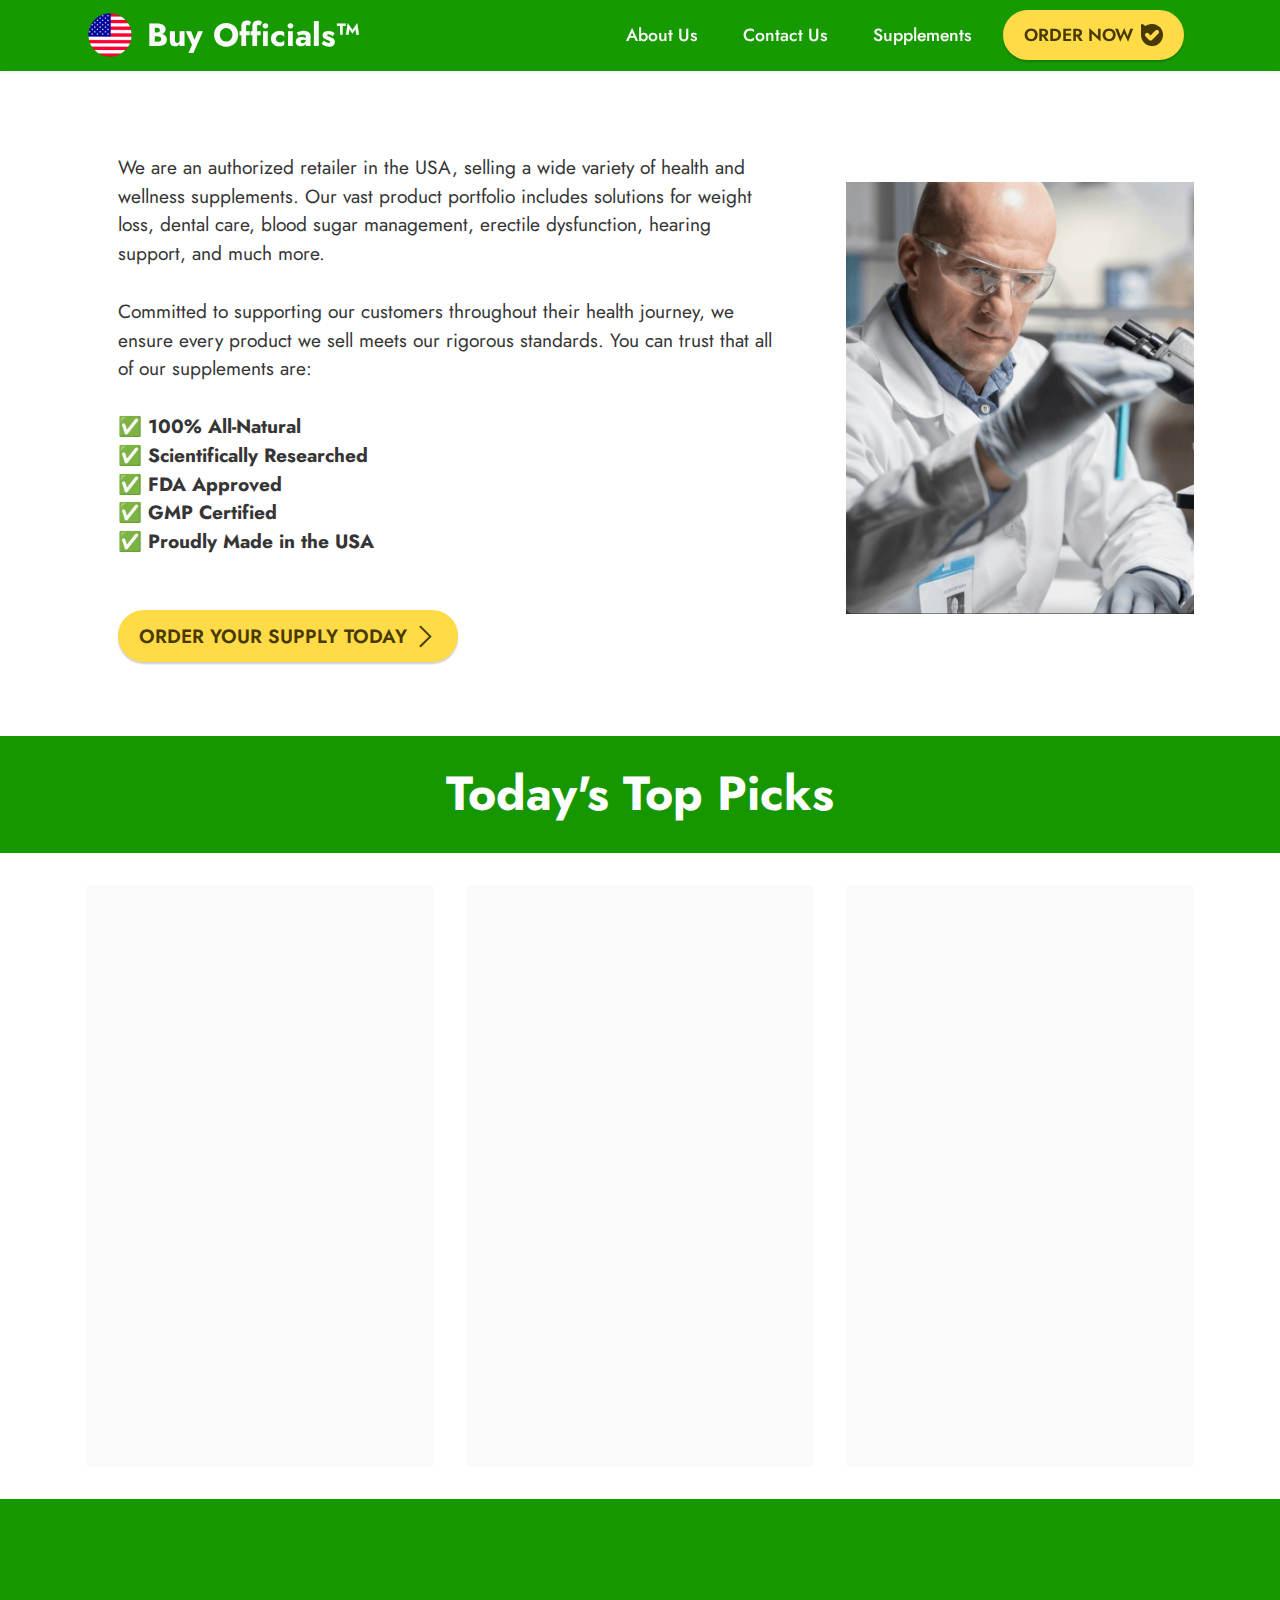
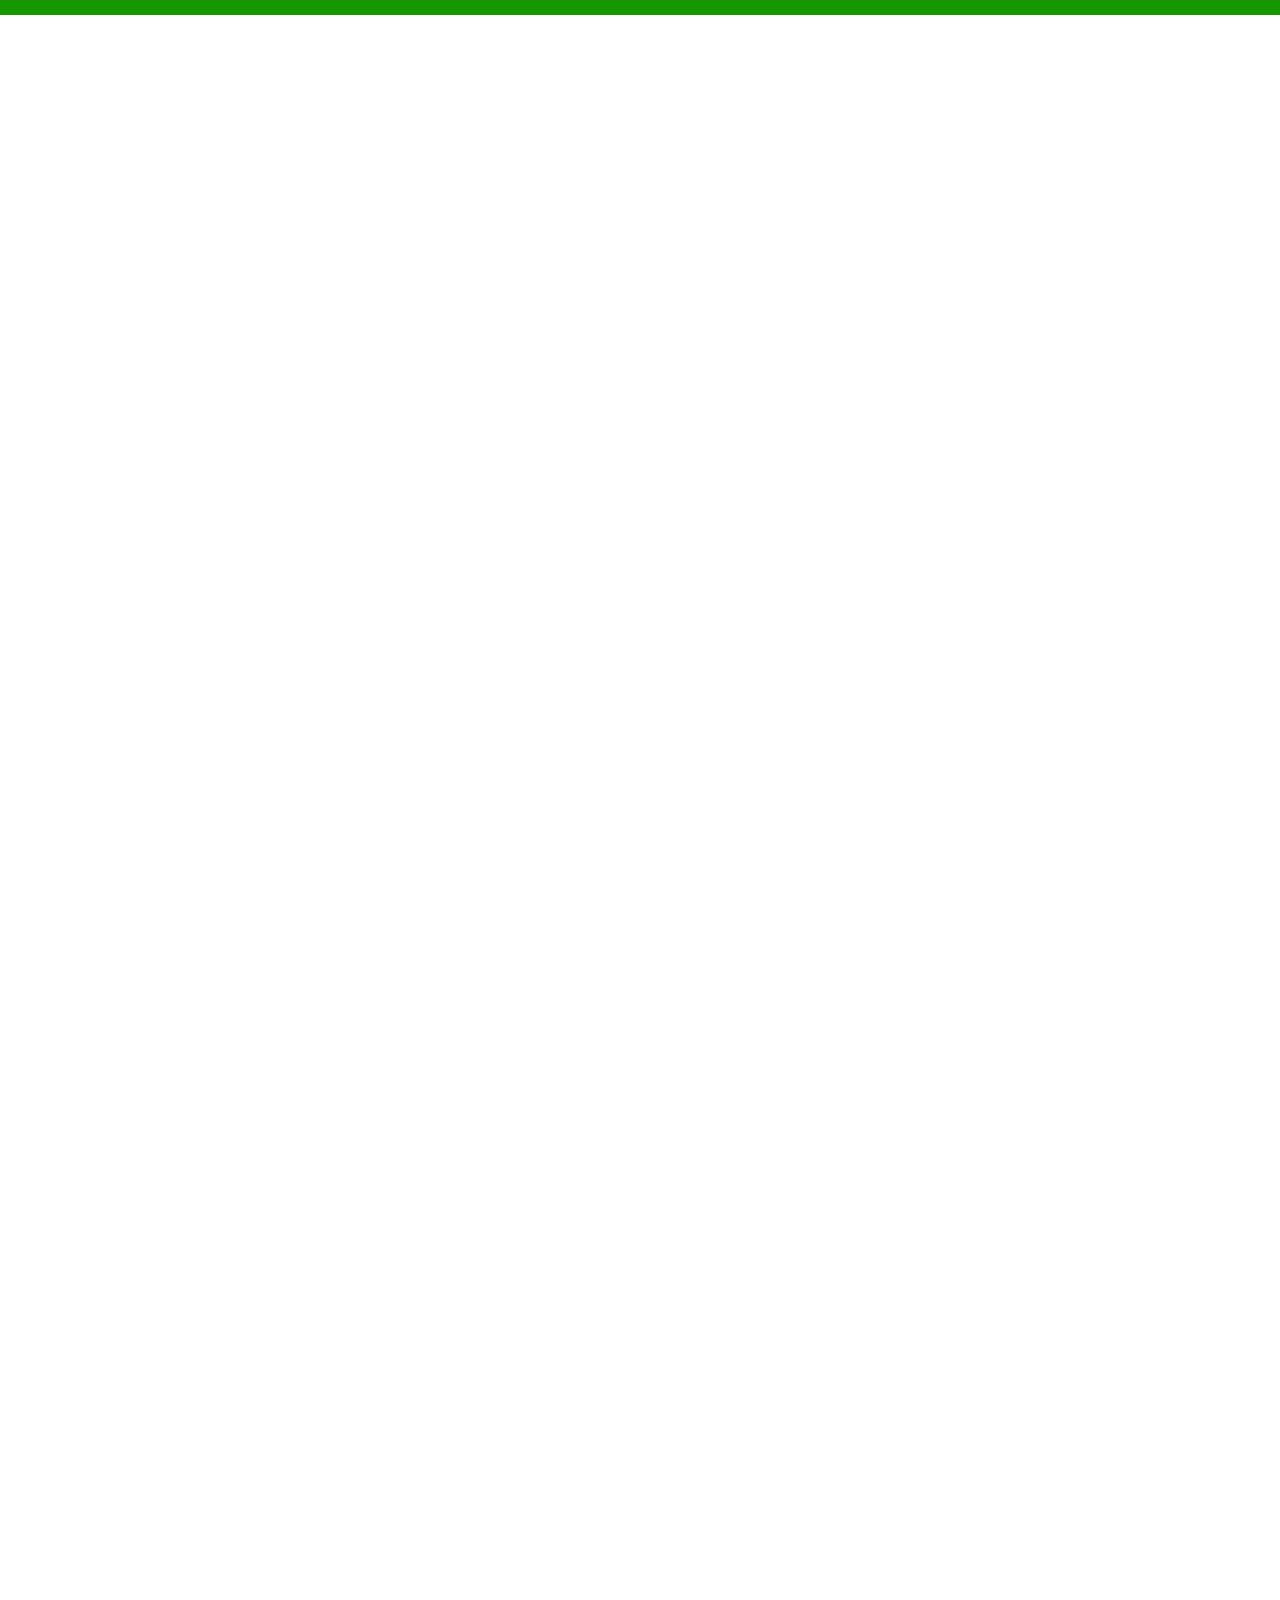
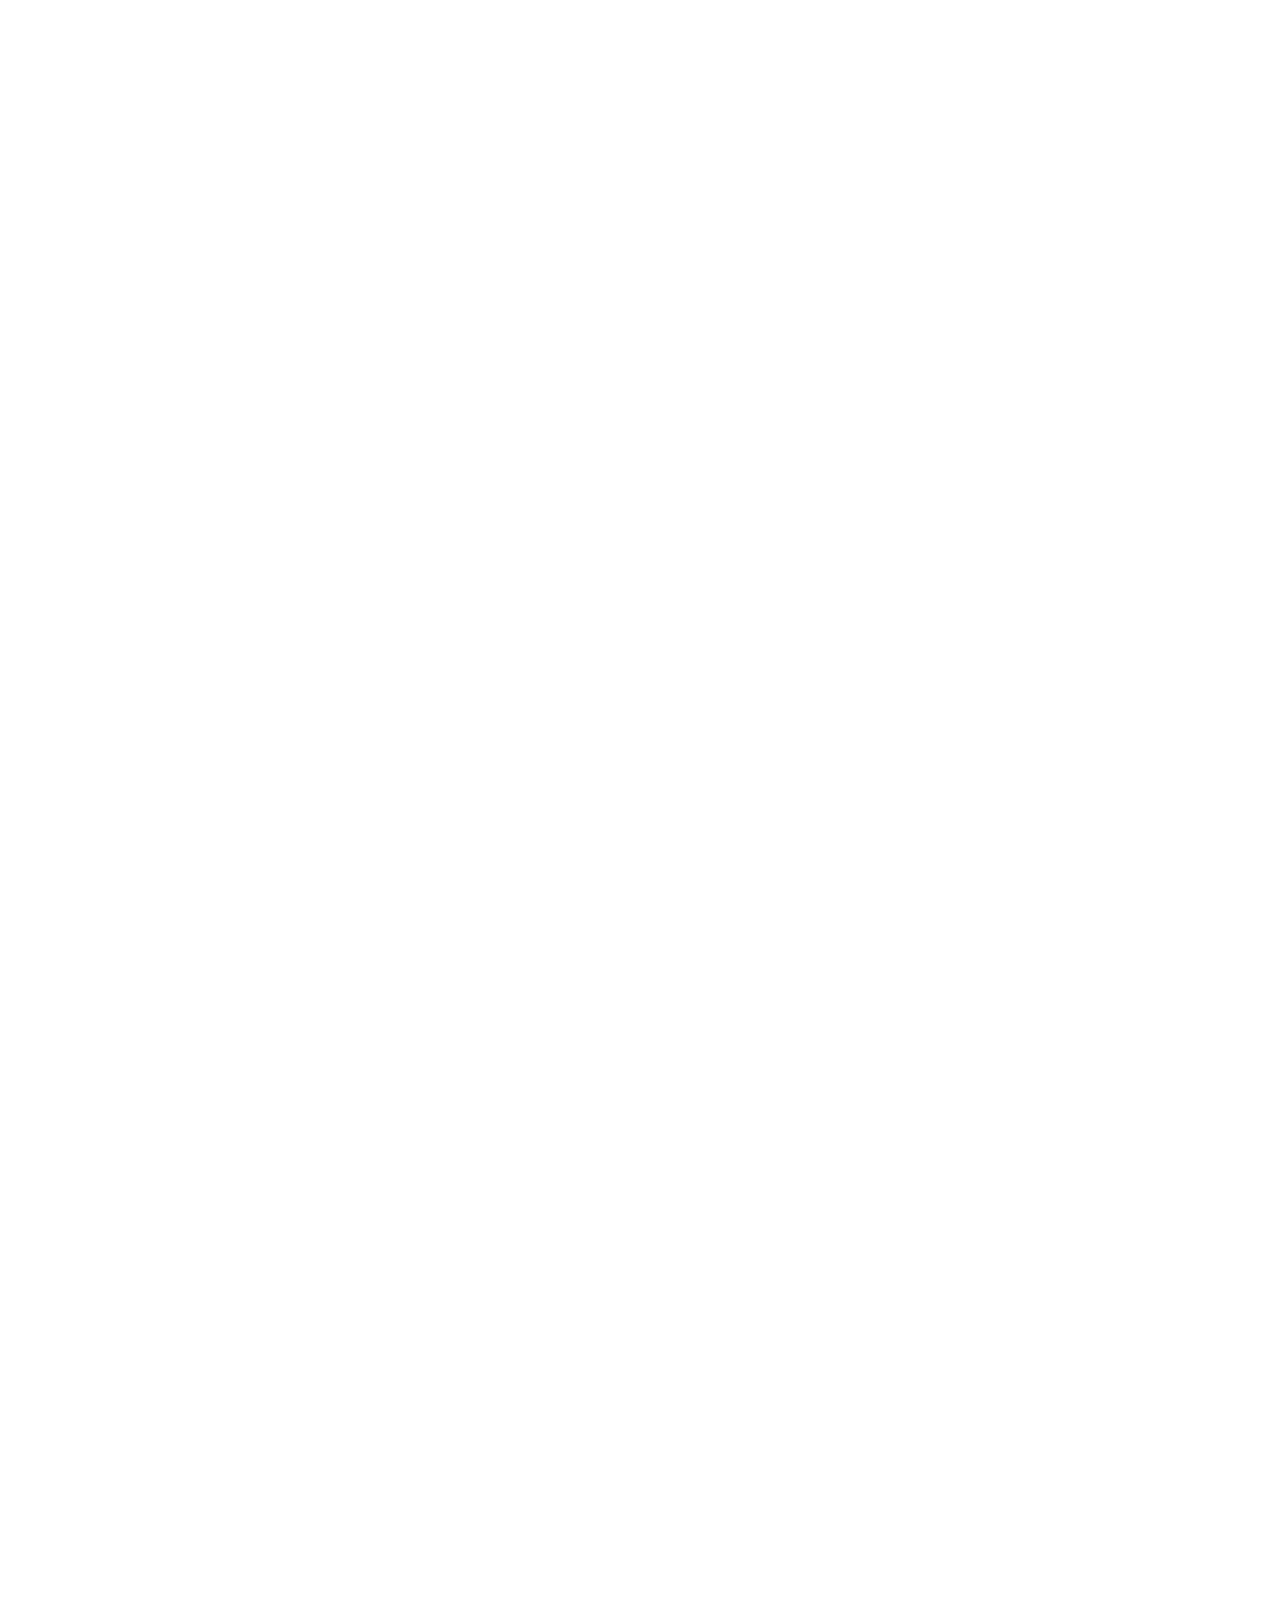
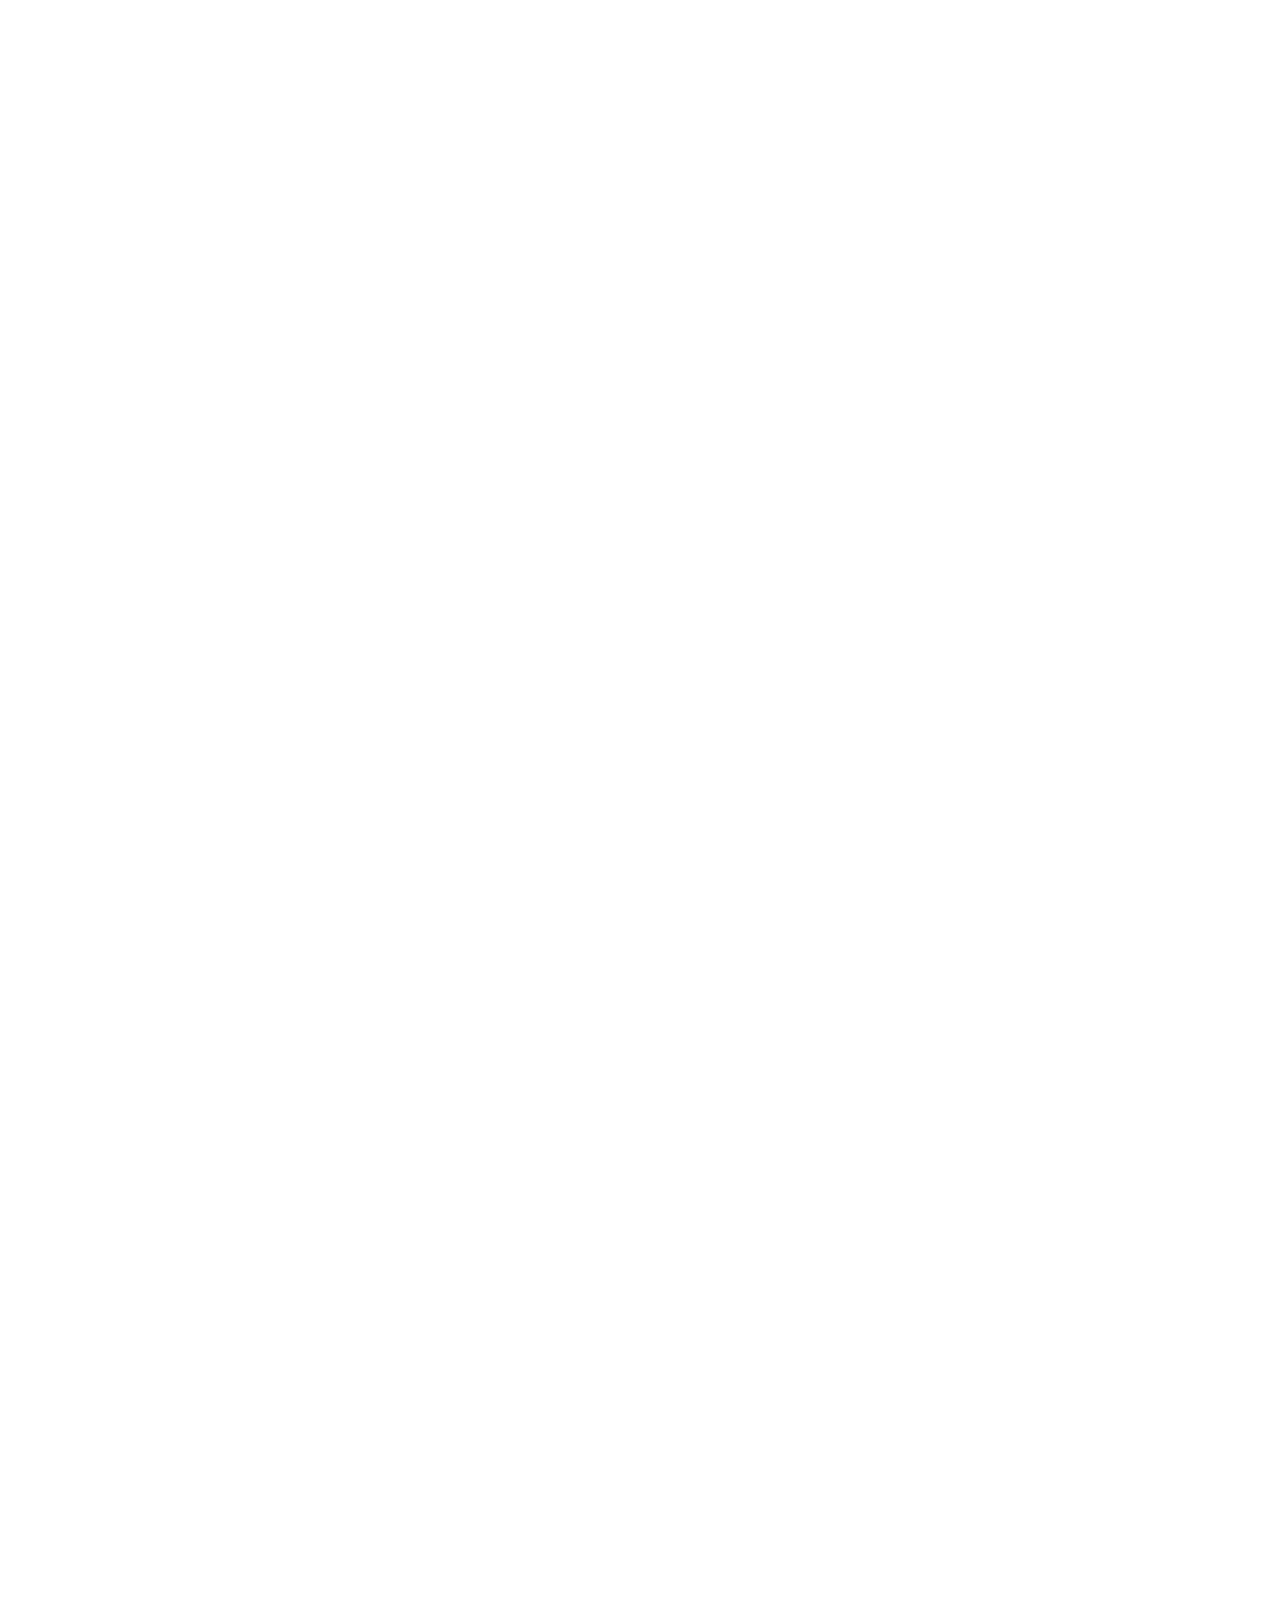
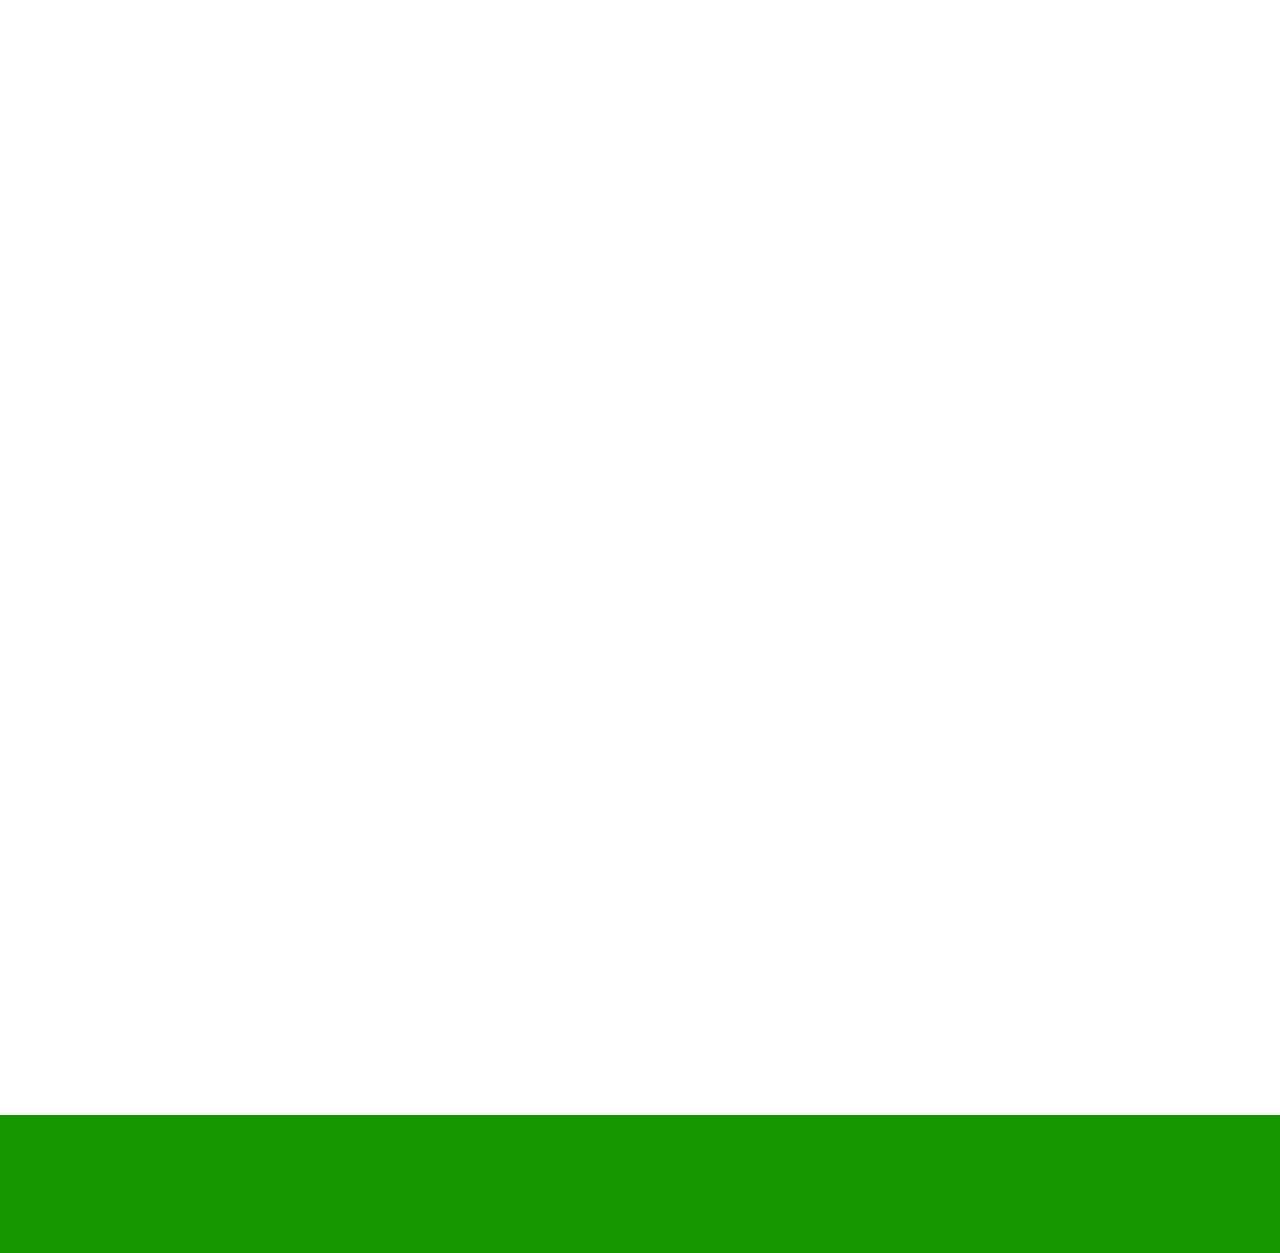
<file: index.html>
<!DOCTYPE html>
<html  >
<head>
  
  <meta charset="UTF-8">
  <meta http-equiv="X-UA-Compatible" content="IE=edge">
  
  <meta name="twitter:card" content="summary_large_image"/>
  <meta name="twitter:image:src" content="">
  <meta property="og:image" content="">
  <meta name="twitter:title" content="Buy Officials™ | Premium Supplements for Wellness | USA">
  <meta name="viewport" content="width=device-width, initial-scale=1, minimum-scale=1">
  <link rel="shortcut icon" href="assets/images/untitled-design-2023-05-22t153850.188-96x96.png" type="image/x-icon">
  <meta name="description" content="Buy Officials™ offers a wide range of top-quality supplements. From weight loss to dental health, blood sugar control, and more. Optimize your wellness with our trusted, scientifically-formulated products.">
  
  
  <title>Buy Officials™ | Premium Supplements for Wellness | USA</title>
  <link rel="stylesheet" href="assets/web/assets/mobirise-icons2/mobirise2.css">
  <link rel="stylesheet" href="assets/bootstrap/css/bootstrap.min.css">
  <link rel="stylesheet" href="assets/bootstrap/css/bootstrap-grid.min.css">
  <link rel="stylesheet" href="assets/bootstrap/css/bootstrap-reboot.min.css">
  <link rel="stylesheet" href="assets/animatecss/animate.css">
  <link rel="stylesheet" href="assets/dropdown/css/style.css">
  <link rel="stylesheet" href="assets/socicon/css/styles.css">
  <link rel="stylesheet" href="assets/theme/css/style.css">
  <link rel="preload" href="https://fonts.googleapis.com/css?family=Jost:100,200,300,400,500,600,700,800,900,100i,200i,300i,400i,500i,600i,700i,800i,900i&display=swap" as="style" onload="this.onload=null;this.rel='stylesheet'">
  <noscript><link rel="stylesheet" href="https://fonts.googleapis.com/css?family=Jost:100,200,300,400,500,600,700,800,900,100i,200i,300i,400i,500i,600i,700i,800i,900i&display=swap"></noscript>
  <link rel="preload" as="style" href="assets/mobirise/css/mbr-additional.css"><link rel="stylesheet" href="assets/mobirise/css/mbr-additional.css" type="text/css">
  
  
  
  <meta http-equiv="content-language" content="en-us">
<meta name="keywords" content="buy officials, buyofficials, buy official, supplements, wellness">
</head>
<body>
  
  <section data-bs-version="5.1" class="menu menu2 cid-tF4oXmkZgc" once="menu" id="menu2-n">
    
    <nav class="navbar navbar-dropdown navbar-fixed-top navbar-expand-lg">
        <div class="container">
            <div class="navbar-brand">
                <span class="navbar-logo">
                    <a href="#">
                        <img src="assets/images/untitled-design-2023-05-22t153850.188-96x96.png" alt="" style="height: 3rem;">
                    </a>
                </span>
                <span class="navbar-caption-wrap"><a class="navbar-caption text-white text-primary display-5" href="https://buyofficials.com/">Buy Officials™</a></span>
            </div>
            <button class="navbar-toggler" type="button" data-toggle="collapse" data-bs-toggle="collapse" data-target="#navbarSupportedContent" data-bs-target="#navbarSupportedContent" aria-controls="navbarNavAltMarkup" aria-expanded="false" aria-label="Toggle navigation">
                <div class="hamburger">
                    <span></span>
                    <span></span>
                    <span></span>
                    <span></span>
                </div>
            </button>
            <div class="collapse navbar-collapse" id="navbarSupportedContent">
                <ul class="navbar-nav nav-dropdown" data-app-modern-menu="true"><li class="nav-item"><a class="nav-link link text-white text-primary display-4" href="page1.html">
                            About Us</a></li>
                    <li class="nav-item"><a class="nav-link link text-white text-primary display-4" href="page2.html">Contact Us</a></li>
                    <li class="nav-item"><a class="nav-link link text-white text-primary display-4" href="index.html#content4-5">Supplements</a>
                    </li></ul>
                
                <div class="navbar-buttons mbr-section-btn"><a class="btn btn-warning display-4" href="index.html#content4-5"><span class="socicon socicon-bale mbr-iconfont mbr-iconfont-btn"></span>ORDER NOW</a></div>
            </div>
        </div>
    </nav>
</section>

<section data-bs-version="5.1" class="header14 cid-tEZirjC3Do" id="header14-b">

    

    
    

    <div class="container">
        <div class="row justify-content-center align-items-center">
            <div class="col-12 col-md-4 image-wrapper">
                <img src="assets/images/untitled-design-2023-05-22t162143.499-783x972.png" alt="Buy officials">
            </div>
            <div class="col-12 col-md">
                <div class="text-wrapper">
                    
                    <p class="mbr-text mbr-fonts-style display-7"><br>We are an authorized retailer in the USA, selling a wide variety of health and wellness supplements. Our vast product portfolio includes solutions for weight loss, dental care, blood sugar management, erectile dysfunction, hearing support, and much more.<br><br>Committed to supporting our customers throughout their health journey, we ensure every product we sell meets our rigorous standards. You can trust that all of our supplements are:<br><br><strong>✅ 100% All-Natural<br>✅&nbsp;Scientifically Researched<br>✅&nbsp;FDA Approved<br>✅&nbsp;GMP Certified<br>✅&nbsp;Proudly Made in the USA<br></strong><br></p>
                    <div class="mbr-section-btn mt-3"><a class="btn btn-warning display-7" href="index.html#content4-5"><span class="mobi-mbri mobi-mbri-arrow-next mbr-iconfont mbr-iconfont-btn" style="font-size: 22px;"></span>ORDER YOUR SUPPLY TODAY</a></div>
                </div>
            </div>
        </div>
    </div>
</section>

<section data-bs-version="5.1" class="content4 cid-tEZ6uzLgri" id="content4-3">
    

    
    
    <div class="container">
        <div class="row justify-content-center">
            <div class="title col-md-12 col-lg-10">
                <h3 class="mbr-section-title mbr-fonts-style align-center mb-4 display-2">
                    <strong>Today's Top Picks</strong></h3>
                
                
            </div>
        </div>
    </div>
</section>

<section data-bs-version="5.1" class="features3 cid-tEZ91cglC7" id="features3-4">
    
    
    <div class="container">
        
        <div class="row mt-4">
            <div class="item features-image сol-12 col-md-6 col-lg-4">
                <div class="item-wrapper">
                    <div class="item-img">
                        <img src="assets/images/ikaria-juice-815x621.png" alt="Ikaria Juice">
                    </div>
                    <div class="item-content">
                        <h5 class="item-title mbr-fonts-style display-5"><a href="https://ikariajuice.buyofficials.com/" class="text-primary"><strong><u>Ikaria Juice</u></strong></a></h5>
                        
                        <p class="mbr-text mbr-fonts-style mt-3 display-7">Ikaria Juice: A powerful dietary supplement designed to regulate blood sugar, support cardiovascular health, and initiate weight loss, all with a blend of natural superfoods.</p>
                    </div>
                    
                </div>
            </div>
            <div class="item features-image сol-12 col-md-6 col-lg-4">
                <div class="item-wrapper">
                    <div class="item-img">
                        <img src="assets/images/tupi-tea-815x621.png" alt="Tupi Tea">
                    </div>
                    <div class="item-content">
                        <h5 class="item-title mbr-fonts-style display-5"><a href="https://tupitea.buyofficials.com/" class="text-primary"><strong><u>Tupi Tea</u></strong></a></h5>
                        
                        <p class="mbr-text mbr-fonts-style mt-3 display-7">Tupi Tea: A revolutionary wellness supplement for men, enhancing health with natural ingredients, and guaranteeing 100% effectiveness in improving libido and sexual performance.</p>
                    </div>
                    
                </div>
            </div>
            <div class="item features-image сol-12 col-md-6 col-lg-4">
                <div class="item-wrapper">
                    <div class="item-img">
                        <img src="assets/images/red-boost-815x621.png" alt="Red Boost">
                    </div>
                    <div class="item-content">
                        <h5 class="item-title mbr-fonts-style display-5"><a href="https://redboost.buyofficials.com/" class="text-primary"><strong><u>Red Boost</u></strong></a></h5>
                        
                        <p class="mbr-text mbr-fonts-style mt-3 display-7">Red Boost: A male health-enhancing supplement designed to boost blood flow and improve energy levels, vitality, and overall well-being.<br></p>
                    </div>
                    
                </div>
            </div>
        </div>
    </div>
</section>

<section data-bs-version="5.1" class="content4 cid-tEZ9s0xtLe" id="content4-5">
    

    
    
    <div class="container">
        <div class="row justify-content-center">
            <div class="title col-md-12 col-lg-10">
                <h3 class="mbr-section-title mbr-fonts-style align-center mb-4 display-2"><strong>Newly Arrived At Buy Officials™</strong></h3>
                
                
            </div>
        </div>
    </div>
</section>

<section data-bs-version="5.1" class="image1 cid-tEZaw5umvV" id="image1-7">
    

    
    

    <div class="container">
        <div class="row align-items-center">
            <div class="col-12 col-lg-4">
                <div class="image-wrapper">
                    <img src="assets/images/prostadine-main-815x621.png" alt="">
                    
                </div>
            </div>
            <div class="col-12 col-lg">
                <div class="text-wrapper">
                    <h3 class="mbr-section-title mbr-fonts-style mb-3 display-5">
                        <a href="https://prostadine.buyofficials.com/" class="text-primary"><strong><u>Prostadine</u></strong></a></h3>
                    <p class="mbr-text mbr-fonts-style display-7">
                        Prostadine is a natural supplement that helps to improve prostate health and reduce the symptoms of an enlarged prostate. It is made with a blend of clinically-proven ingredients that have been shown to be effective in supporting prostate health.</p>
                </div>
            </div>
        </div>
    </div>
</section>

<section data-bs-version="5.1" class="image1 cid-tGWg7Y9qmR" id="image1-w">
    

    
    

    <div class="container">
        <div class="row align-items-center">
            <div class="col-12 col-lg-4">
                <div class="image-wrapper">
                    <img src="assets/images/glucoberry-2-815x621.png" alt="">
                    
                </div>
            </div>
            <div class="col-12 col-lg">
                <div class="text-wrapper">
                    <h3 class="mbr-section-title mbr-fonts-style mb-3 display-5"><a href="https://glucoberry.buyofficials.com/" class="text-primary"><strong><u>GlucoBerry</u></strong></a></h3>
                    <p class="mbr-text mbr-fonts-style display-7">
                        GlucoBerry is a dietary supplement that helps regulate blood sugar levels. It is made with a blend of natural ingredients, including berberine, cinnamon, chromium, and alpha-lipoic acid. </p>
                </div>
            </div>
        </div>
    </div>
</section>

<section data-bs-version="5.1" class="image1 cid-tGY9vP1yZA" id="image1-12">
    

    
    

    <div class="container">
        <div class="row align-items-center">
            <div class="col-12 col-lg-4">
                <div class="image-wrapper">
                    <img src="assets/images/fast-lean-pro-815x621.png" alt="">
                    
                </div>
            </div>
            <div class="col-12 col-lg">
                <div class="text-wrapper">
                    <h3 class="mbr-section-title mbr-fonts-style mb-3 display-5"><a href="https://fastleanpro.buyofficials.com/" class="text-primary"><strong><u>Fast Lean Pro</u></strong></a></h3>
                    <p class="mbr-text mbr-fonts-style display-7">
                        Fast Lean Pro is a natural weight loss supplement that helps you lose weight quickly and safely. It's made with all-natural ingredients that have been clinically proven to boost metabolism, suppress appetite, and burn fat.</p>
                </div>
            </div>
        </div>
    </div>
</section>

<section data-bs-version="5.1" class="image1 cid-tEZcRnAJJH" id="image1-8">
    

    
    

    <div class="container">
        <div class="row align-items-center">
            <div class="col-12 col-lg-4">
                <div class="image-wrapper">
                    <img src="assets/images/liv-pure-815x621.png" alt="">
                    
                </div>
            </div>
            <div class="col-12 col-lg">
                <div class="text-wrapper">
                    <h3 class="mbr-section-title mbr-fonts-style mb-3 display-5"><a href="https://livpure.buyofficials.com/" class="text-primary"><strong><u>Liv Pure</u></strong></a></h3>
                    <p class="mbr-text mbr-fonts-style display-7">
                        Liv Pure is a natural supplement that helps to improve liver health and support weight loss. It is made with a blend of all-natural ingredients that have been clinically proven to be effective.</p>
                </div>
            </div>
        </div>
    </div>
</section>

<section data-bs-version="5.1" class="image1 cid-tGWfD5kMwp" id="image1-v">
    

    
    

    <div class="container">
        <div class="row align-items-center">
            <div class="col-12 col-lg-4">
                <div class="image-wrapper">
                    <img src="assets/images/metabo-flex-815x621.png" alt="">
                    
                </div>
            </div>
            <div class="col-12 col-lg">
                <div class="text-wrapper">
                    <h3 class="mbr-section-title mbr-fonts-style mb-3 display-5"><a href="https://metaboflex.buyofficials.com/" class="text-primary"><strong><u>Metabo Flex</u></strong></a></h3>
                    <p class="mbr-text mbr-fonts-style display-7">
                        Metabo Flex is a dietary supplement that helps with weight loss by increasing metabolic flexibility. It contains a proprietary blend of six natural ingredients, including green tea extract, ginger root, and turmeric. </p>
                </div>
            </div>
        </div>
    </div>
</section>

<section data-bs-version="5.1" class="image1 cid-tFEfGBLflV" id="image1-o">
    

    
    

    <div class="container">
        <div class="row align-items-center">
            <div class="col-12 col-lg-4">
                <div class="image-wrapper">
                    <img src="assets/images/prodentim-815x621.png" alt="">
                    
                </div>
            </div>
            <div class="col-12 col-lg">
                <div class="text-wrapper">
                    <h3 class="mbr-section-title mbr-fonts-style mb-3 display-5"><a href="https://prodentim.buyofficials.com/" class="text-primary"><strong><u>Prodentim</u></strong></a></h3>
                    <p class="mbr-text mbr-fonts-style display-7">
                        ProDentim is a dietary supplement that helps to improve oral health. It is made with a blend of probiotics, minerals, and vitamins that help with gum health, tooth decay, and bad breath.</p>
                </div>
            </div>
        </div>
    </div>
</section>

<section data-bs-version="5.1" class="image1 cid-tGWi4LgdMH" id="image1-x">
    

    
    

    <div class="container">
        <div class="row align-items-center">
            <div class="col-12 col-lg-4">
                <div class="image-wrapper">
                    <img src="assets/images/java-burn-815x621.png" alt="">
                    
                </div>
            </div>
            <div class="col-12 col-lg">
                <div class="text-wrapper">
                    <h3 class="mbr-section-title mbr-fonts-style mb-3 display-5"><a href="https://javaburn.buyofficials.com/" class="text-primary"><strong><u>Java Burn</u></strong></a></h3>
                    <p class="mbr-text mbr-fonts-style display-7">
                        Java Burn is a revolutionary new weight loss supplement that uses clinically proven ingredients to help you burn fat, boost your metabolism, and improve your overall health. It is a tasteless, easy-to-use powder that you simply add to your coffee.</p>
                </div>
            </div>
        </div>
    </div>
</section>

<section data-bs-version="5.1" class="image1 cid-tGWiL40mcj" id="image1-y">
    

    
    

    <div class="container">
        <div class="row align-items-center">
            <div class="col-12 col-lg-4">
                <div class="image-wrapper">
                    <img src="assets/images/metanail-815x621.png" alt="">
                    
                </div>
            </div>
            <div class="col-12 col-lg">
                <div class="text-wrapper">
                    <h3 class="mbr-section-title mbr-fonts-style mb-3 display-5"><a href="https://metanail.buyofficials.com/" class="text-primary"><strong><u>Metanail</u></strong></a></h3>
                    <p class="mbr-text mbr-fonts-style display-7">
                        Metanail is a natural supplement that helps to strengthen nails and prevent breakage. It is made with a blend of vitamins, minerals, and herbs that are essential for nail health.</p>
                </div>
            </div>
        </div>
    </div>
</section>

<section data-bs-version="5.1" class="image1 cid-tGWktav3kE" id="image1-11">
    

    
    

    <div class="container">
        <div class="row align-items-center">
            <div class="col-12 col-lg-4">
                <div class="image-wrapper">
                    <img src="assets/images/amiclear-815x621.png" alt="">
                    
                </div>
            </div>
            <div class="col-12 col-lg">
                <div class="text-wrapper">
                    <h3 class="mbr-section-title mbr-fonts-style mb-3 display-5"><a href="https://amiclear.buyofficials.com/" class="text-primary"><strong><u>Amiclear</u></strong></a></h3>
                    <p class="mbr-text mbr-fonts-style display-7">
                        Amiclear is a natural supplement that helps to regulate blood sugar levels. It is made with a blend of herbs and vitamins that have been shown to be effective in managing blood sugar levels. </p>
                </div>
            </div>
        </div>
    </div>
</section>

<section data-bs-version="5.1" class="image1 cid-tFEgdAEaRR" id="image1-q">
    

    
    

    <div class="container">
        <div class="row align-items-center">
            <div class="col-12 col-lg-4">
                <div class="image-wrapper">
                    <img src="assets/images/quietum-plus-815x621.png" alt="">
                    
                </div>
            </div>
            <div class="col-12 col-lg">
                <div class="text-wrapper">
                    <h3 class="mbr-section-title mbr-fonts-style mb-3 display-5"><a href="https://quietumplus.buyofficials.com/" class="text-primary"><strong><u>Quietum Plus</u></strong></a></h3>
                    <p class="mbr-text mbr-fonts-style display-7">Quietum Plus is a natural, safe, and effective way to reduce the symptoms of tinnitus. It is made with a blend of clinically-proven ingredients that have been shown to improve blood flow to the ears, reduce inflammation, and protect nerve cells.</p>
                </div>
            </div>
        </div>
    </div>
</section>

<section data-bs-version="5.1" class="image1 cid-tGWk3fB3KT" id="image1-10">
    

    
    

    <div class="container">
        <div class="row align-items-center">
            <div class="col-12 col-lg-4">
                <div class="image-wrapper">
                    <img src="assets/images/tea-burn-815x621.png" alt="">
                    
                </div>
            </div>
            <div class="col-12 col-lg">
                <div class="text-wrapper">
                    <h3 class="mbr-section-title mbr-fonts-style mb-3 display-5"><a href="https://teaburn.buyofficials.com/" class="text-primary"><strong><u>Tea Burn</u></strong></a></h3>
                    <p class="mbr-text mbr-fonts-style display-7">
                        Tea Burn is a revolutionary new weight loss supplement that helps you burn fat and lose weight quickly and easily. It is made with all-natural ingredients that have been clinically proven to be effective in promoting weight loss. </p>
                </div>
            </div>
        </div>
    </div>
</section>

<section data-bs-version="5.1" class="image1 cid-tFEgebWuzF" id="image1-r">
    

    
    

    <div class="container">
        <div class="row align-items-center">
            <div class="col-12 col-lg-4">
                <div class="image-wrapper">
                    <img src="assets/images/kerassentials-815x621.png" alt="">
                    
                </div>
            </div>
            <div class="col-12 col-lg">
                <div class="text-wrapper">
                    <h3 class="mbr-section-title mbr-fonts-style mb-3 display-5"><a href="https://kerassentials.buyofficials.com/" class="text-primary"><strong><u>Kerassentials</u></strong></a></h3>
                    <p class="mbr-text mbr-fonts-style display-7">
                        Kerassentials is a natural supplement that is designed to help you get rid of toenail fungus. It is made with a blend of essential oils and vitamins that are clinically proven to be effective in treating toenail fungus.</p>
                </div>
            </div>
        </div>
    </div>
</section>

<section data-bs-version="5.1" class="image1 cid-tGWeGurOEK" id="image1-s">
    

    
    

    <div class="container">
        <div class="row align-items-center">
            <div class="col-12 col-lg-4">
                <div class="image-wrapper">
                    <img src="assets/images/leanbiome-815x621.png" alt="">
                    
                </div>
            </div>
            <div class="col-12 col-lg">
                <div class="text-wrapper">
                    <h3 class="mbr-section-title mbr-fonts-style mb-3 display-5"><a href="https://leanbiome.buyofficials.com/" class="text-primary"><strong><u>LeanBiome</u></strong></a></h3>
                    <p class="mbr-text mbr-fonts-style display-7">
                        LeanBiome is a probiotic supplement that helps with weight loss by balancing the gut microbiome. It contains a blend of clinically-proven probiotics and other ingredients that support gut health, metabolism, and fat burning.</p>
                </div>
            </div>
        </div>
    </div>
</section>

<section data-bs-version="5.1" class="image1 cid-tFEg4yHHe7" id="image1-p">
    

    
    

    <div class="container">
        <div class="row align-items-center">
            <div class="col-12 col-lg-4">
                <div class="image-wrapper">
                    <img src="assets/images/glucotrust-1-815x621.png" alt="">
                    
                </div>
            </div>
            <div class="col-12 col-lg">
                <div class="text-wrapper">
                    <h3 class="mbr-section-title mbr-fonts-style mb-3 display-5"><a href="https://glucotrust.buyofficials.com/" class="text-primary"><strong><u>Glucotrust</u></strong></a></h3>
                    <p class="mbr-text mbr-fonts-style display-7">
                        GlucoTrust is a natural supplement that helps support healthy blood sugar levels. It is made with a blend of herbs and minerals that have been clinically proven to be effective in regulating blood sugar levels.</p>
                </div>
            </div>
        </div>
    </div>
</section>

<section data-bs-version="5.1" class="image1 cid-tGYa1n1fIp" id="image1-13">
    

    
    

    <div class="container">
        <div class="row align-items-center">
            <div class="col-12 col-lg-4">
                <div class="image-wrapper">
                    <img src="assets/images/biorestore-815x621.png" alt="">
                    
                </div>
            </div>
            <div class="col-12 col-lg">
                <div class="text-wrapper">
                    <h3 class="mbr-section-title mbr-fonts-style mb-3 display-5"><a href="https://biorestore.buyofficials.com/" class="text-primary"><strong><u>BioRestore</u></strong></a></h3>
                    <p class="mbr-text mbr-fonts-style display-7">
                        BioRestore is a natural supplement that helps you restore your skin's youthful appearance. It's made with all-natural ingredients that have been clinically proven to improve skin elasticity, reduce wrinkles, and fade dark spots.</p>
                </div>
            </div>
        </div>
    </div>
</section>

<section data-bs-version="5.1" class="image1 cid-tGWjDxQ8RW" id="image1-z">
    

    
    

    <div class="container">
        <div class="row align-items-center">
            <div class="col-12 col-lg-4">
                <div class="image-wrapper">
                    <img src="assets/images/joint-genesis-815x621.png" alt="">
                    
                </div>
            </div>
            <div class="col-12 col-lg">
                <div class="text-wrapper">
                    <h3 class="mbr-section-title mbr-fonts-style mb-3 display-5"><a href="https://jointgenesis.buyofficials.com/" class="text-primary"><strong><u>Joint Genesis</u></strong></a></h3>
                    <p class="mbr-text mbr-fonts-style display-7">
                        Joint Genesis is a natural supplement that helps to improve joint health. It is made with a blend of ingredients that have been shown to reduce inflammation, pain, and stiffness. Joint Genesis is safe and effective, and it can help you to enjoy a more active lifestyle.</p>
                </div>
            </div>
        </div>
    </div>
</section>

<section data-bs-version="5.1" class="image1 cid-tEZeWDFBYW" id="image1-a">
    

    
    

    <div class="container">
        <div class="row align-items-center">
            <div class="col-12 col-lg-4">
                <div class="image-wrapper">
                    <img src="assets/images/cortexi-815x621.png" alt="">
                    
                </div>
            </div>
            <div class="col-12 col-lg">
                <div class="text-wrapper">
                    <h3 class="mbr-section-title mbr-fonts-style mb-3 display-5"><a href="https://cortexi.buyofficials.com/" class="text-primary"><strong><u>Cortexi</u></strong></a></h3>
                    <p class="mbr-text mbr-fonts-style display-7">
                        Cortexi is a natural supplement that helps improve hearing health and reduce tinnitus symptoms. It is made with a blend of 20 natural ingredients that work synergistically to address the underlying cause of hearing troubles.</p>
                </div>
            </div>
        </div>
    </div>
</section>

<section data-bs-version="5.1" class="footer3 cid-tF4oTdR7Rw" once="footers" id="footer3-m">

    

    

    <div class="container">
        <div class="media-container-row align-center mbr-white">
            <div class="row row-links">
                <ul class="foot-menu">
                    
                    
                    
                    
                    
                <li class="foot-menu-item mbr-fonts-style display-7">
                        <a class="text-white text-primary" href="page1.html" target="_blank"><u>About</u></a></li><li class="foot-menu-item mbr-fonts-style display-7"><a class="text-white text-primary" href="page2.html" target="_blank"><u>Contact</u></a></li><li class="foot-menu-item mbr-fonts-style display-7"><a class="text-white text-primary" href="page3.html" target="_blank"><u>Terms</u></a>
                    </li><li class="foot-menu-item mbr-fonts-style display-7"><a class="text-white text-primary" href="page4.html" target="_blank"><u>Privacy</u></a></li><li class="foot-menu-item mbr-fonts-style display-7"><a class="text-white text-primary" href="page5.html" target="_blank"><u>Disclaimer</u></a></li></ul>
            </div>
            
            <div class="row row-copirayt">
                <p class="mbr-text mb-0 mbr-fonts-style mbr-white align-center display-7">
                    © Copyright 2023 Buy Officials™. All Rights Reserved.
                </p>
            </div>
        </div>
    </div>
</section>


<script src="assets/bootstrap/js/bootstrap.bundle.min.js"></script>
  <script src="assets/smoothscroll/smooth-scroll.js"></script>
  <script src="assets/ytplayer/index.js"></script>
  <script src="assets/dropdown/js/navbar-dropdown.js"></script>
  <script src="assets/theme/js/script.js"></script>
  
  
  
 <div id="scrollToTop" class="scrollToTop mbr-arrow-up"><a style="text-align: center;"><i class="mbr-arrow-up-icon mbr-arrow-up-icon-cm cm-icon cm-icon-smallarrow-up"></i></a></div>
    <input name="animation" type="hidden">
  </body>
</html>
</file>
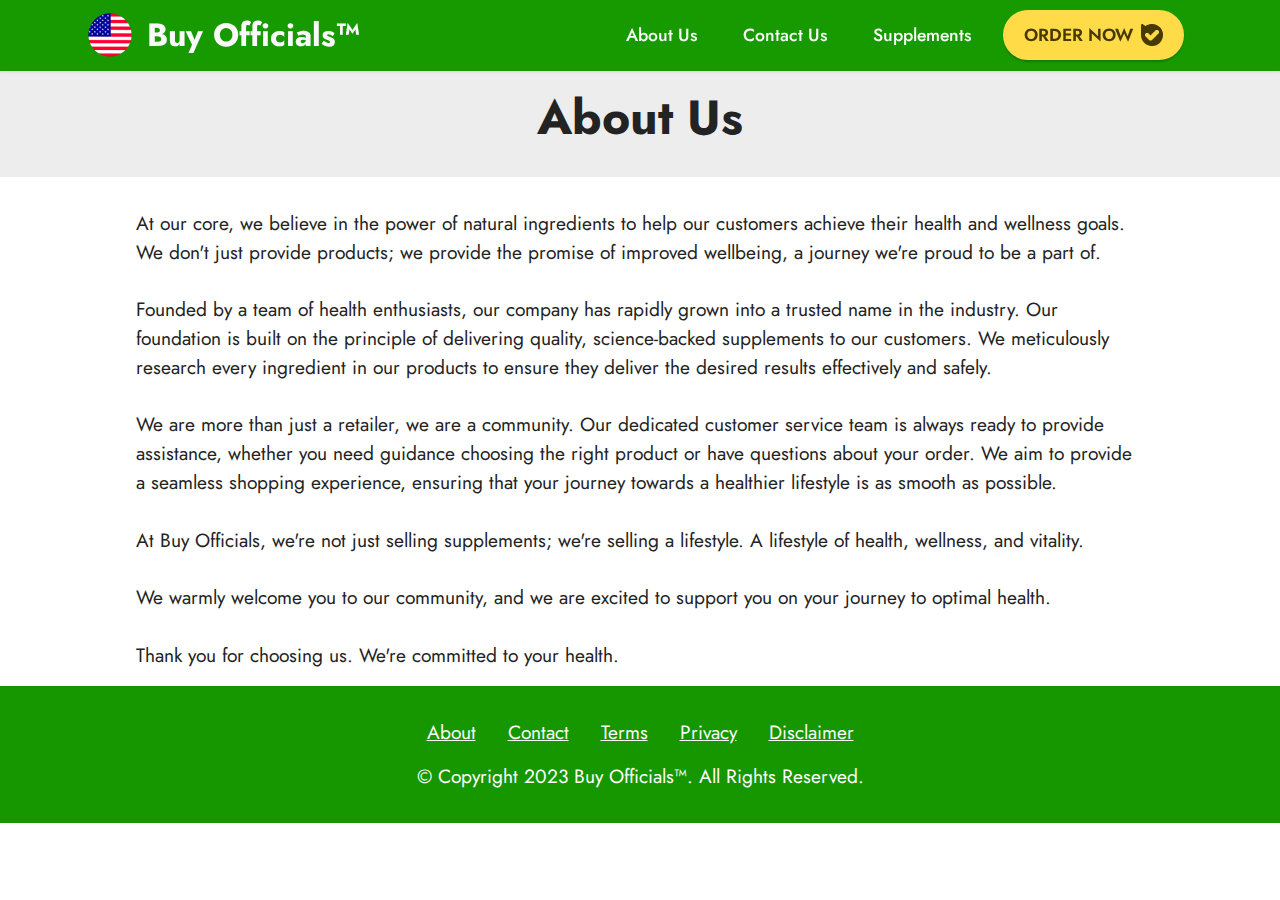
<file: page1.html>
<!DOCTYPE html>
<html  >
<head>
  
  <meta charset="UTF-8">
  <meta http-equiv="X-UA-Compatible" content="IE=edge">
  
  <meta name="twitter:card" content="summary_large_image"/>
  <meta name="twitter:image:src" content="">
  <meta property="og:image" content="">
  <meta name="twitter:title" content="About Us">
  <meta name="viewport" content="width=device-width, initial-scale=1, minimum-scale=1">
  <link rel="shortcut icon" href="assets/images/untitled-design-2023-05-22t153850.188-96x96.png" type="image/x-icon">
  <meta name="description" content="">
  
  
  <title>About Us</title>
  <link rel="stylesheet" href="assets/bootstrap/css/bootstrap.min.css">
  <link rel="stylesheet" href="assets/bootstrap/css/bootstrap-grid.min.css">
  <link rel="stylesheet" href="assets/bootstrap/css/bootstrap-reboot.min.css">
  <link rel="stylesheet" href="assets/animatecss/animate.css">
  <link rel="stylesheet" href="assets/dropdown/css/style.css">
  <link rel="stylesheet" href="assets/socicon/css/styles.css">
  <link rel="stylesheet" href="assets/theme/css/style.css">
  <link rel="preload" href="https://fonts.googleapis.com/css?family=Jost:100,200,300,400,500,600,700,800,900,100i,200i,300i,400i,500i,600i,700i,800i,900i&display=swap" as="style" onload="this.onload=null;this.rel='stylesheet'">
  <noscript><link rel="stylesheet" href="https://fonts.googleapis.com/css?family=Jost:100,200,300,400,500,600,700,800,900,100i,200i,300i,400i,500i,600i,700i,800i,900i&display=swap"></noscript>
  <link rel="preload" as="style" href="assets/mobirise/css/mbr-additional.css"><link rel="stylesheet" href="assets/mobirise/css/mbr-additional.css" type="text/css">
  
  
  
  <meta http-equiv="content-language" content="en-us">
</head>
<body>
  
  <section data-bs-version="5.1" class="menu menu2 cid-tF4oXmkZgc" once="menu" id="menu2-n">
    
    <nav class="navbar navbar-dropdown navbar-fixed-top navbar-expand-lg">
        <div class="container">
            <div class="navbar-brand">
                <span class="navbar-logo">
                    <a href="#">
                        <img src="assets/images/untitled-design-2023-05-22t153850.188-96x96.png" alt="" style="height: 3rem;">
                    </a>
                </span>
                <span class="navbar-caption-wrap"><a class="navbar-caption text-white text-primary display-5" href="https://buyofficials.com/">Buy Officials™</a></span>
            </div>
            <button class="navbar-toggler" type="button" data-toggle="collapse" data-bs-toggle="collapse" data-target="#navbarSupportedContent" data-bs-target="#navbarSupportedContent" aria-controls="navbarNavAltMarkup" aria-expanded="false" aria-label="Toggle navigation">
                <div class="hamburger">
                    <span></span>
                    <span></span>
                    <span></span>
                    <span></span>
                </div>
            </button>
            <div class="collapse navbar-collapse" id="navbarSupportedContent">
                <ul class="navbar-nav nav-dropdown" data-app-modern-menu="true"><li class="nav-item"><a class="nav-link link text-white text-primary display-4" href="page1.html">
                            About Us</a></li>
                    <li class="nav-item"><a class="nav-link link text-white text-primary display-4" href="page2.html">Contact Us</a></li>
                    <li class="nav-item"><a class="nav-link link text-white text-primary display-4" href="index.html#content4-5">Supplements</a>
                    </li></ul>
                
                <div class="navbar-buttons mbr-section-btn"><a class="btn btn-warning display-4" href="index.html#content4-5"><span class="socicon socicon-bale mbr-iconfont mbr-iconfont-btn"></span>ORDER NOW</a></div>
            </div>
        </div>
    </nav>
</section>

<section data-bs-version="5.1" class="content4 cid-tF4ft0ZLZ0" id="content4-c">
    

    
    
    <div class="container">
        <div class="row justify-content-center">
            <div class="title col-md-12 col-lg-10">
                <h3 class="mbr-section-title mbr-fonts-style align-center mb-4 display-2">
                    <strong>About Us</strong></h3>
                
                
            </div>
        </div>
    </div>
</section>

<section data-bs-version="5.1" class="content5 cid-tF4ftDCjXR" id="content5-d">
    
    <div class="container-fluid">
        <div class="row justify-content-center">
            <div class="col-md-12 col-lg-10">
                
                
                <p class="mbr-text mbr-fonts-style display-7">At our core, we believe in the power of natural ingredients to help our customers achieve their health and wellness goals. We don't just provide products; we provide the promise of improved wellbeing, a journey we're proud to be a part of.
<br>
<br>Founded by a team of health enthusiasts, our company has rapidly grown into a trusted name in the industry. Our foundation is built on the principle of delivering quality, science-backed supplements to our customers. We meticulously research every ingredient in our products to ensure they deliver the desired results effectively and safely.
<br>
<br>We are more than just a retailer, we are a community. Our dedicated customer service team is always ready to provide assistance, whether you need guidance choosing the right product or have questions about your order. We aim to provide a seamless shopping experience, ensuring that your journey towards a healthier lifestyle is as smooth as possible.
<br>
<br>At Buy Officials, we're not just selling supplements; we're selling a lifestyle. A lifestyle of health, wellness, and vitality.
<br>
<br>We warmly welcome you to our community, and we are excited to support you on your journey to optimal health.
<br>
<br>Thank you for choosing us. We're committed to your health.</p>
            </div>
        </div>
    </div>
</section>

<section data-bs-version="5.1" class="footer3 cid-tF4oTdR7Rw" once="footers" id="footer3-m">

    

    

    <div class="container">
        <div class="media-container-row align-center mbr-white">
            <div class="row row-links">
                <ul class="foot-menu">
                    
                    
                    
                    
                    
                <li class="foot-menu-item mbr-fonts-style display-7">
                        <a class="text-white text-primary" href="page1.html" target="_blank"><u>About</u></a></li><li class="foot-menu-item mbr-fonts-style display-7"><a class="text-white text-primary" href="page2.html" target="_blank"><u>Contact</u></a></li><li class="foot-menu-item mbr-fonts-style display-7"><a class="text-white text-primary" href="page3.html" target="_blank"><u>Terms</u></a>
                    </li><li class="foot-menu-item mbr-fonts-style display-7"><a class="text-white text-primary" href="page4.html" target="_blank"><u>Privacy</u></a></li><li class="foot-menu-item mbr-fonts-style display-7"><a class="text-white text-primary" href="page5.html" target="_blank"><u>Disclaimer</u></a></li></ul>
            </div>
            
            <div class="row row-copirayt">
                <p class="mbr-text mb-0 mbr-fonts-style mbr-white align-center display-7">
                    © Copyright 2023 Buy Officials™. All Rights Reserved.
                </p>
            </div>
        </div>
    </div>
</section>


<script src="assets/bootstrap/js/bootstrap.bundle.min.js"></script>
  <script src="assets/smoothscroll/smooth-scroll.js"></script>
  <script src="assets/ytplayer/index.js"></script>
  <script src="assets/dropdown/js/navbar-dropdown.js"></script>
  <script src="assets/theme/js/script.js"></script>
  
  
  
 <div id="scrollToTop" class="scrollToTop mbr-arrow-up"><a style="text-align: center;"><i class="mbr-arrow-up-icon mbr-arrow-up-icon-cm cm-icon cm-icon-smallarrow-up"></i></a></div>
    <input name="animation" type="hidden">
  </body>
</html>
</file>
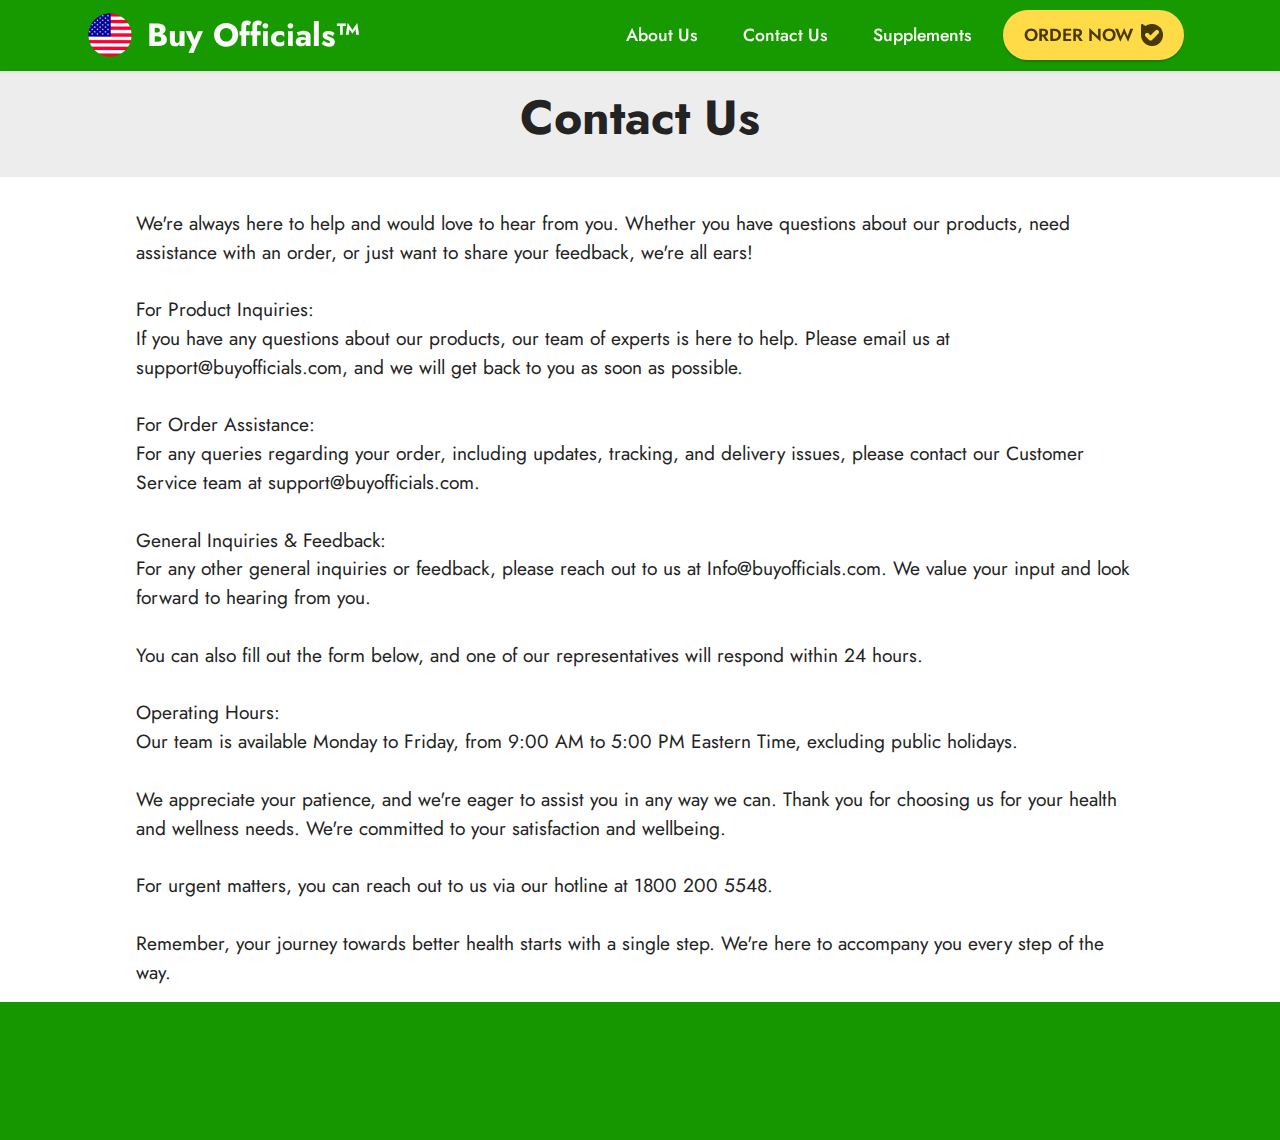
<file: page2.html>
<!DOCTYPE html>
<html  >
<head>
  
  <meta charset="UTF-8">
  <meta http-equiv="X-UA-Compatible" content="IE=edge">
  
  <meta name="twitter:card" content="summary_large_image"/>
  <meta name="twitter:image:src" content="">
  <meta property="og:image" content="">
  <meta name="twitter:title" content="Contact Us">
  <meta name="viewport" content="width=device-width, initial-scale=1, minimum-scale=1">
  <link rel="shortcut icon" href="assets/images/untitled-design-2023-05-22t153850.188-96x96.png" type="image/x-icon">
  <meta name="description" content="">
  
  
  <title>Contact Us</title>
  <link rel="stylesheet" href="assets/bootstrap/css/bootstrap.min.css">
  <link rel="stylesheet" href="assets/bootstrap/css/bootstrap-grid.min.css">
  <link rel="stylesheet" href="assets/bootstrap/css/bootstrap-reboot.min.css">
  <link rel="stylesheet" href="assets/animatecss/animate.css">
  <link rel="stylesheet" href="assets/dropdown/css/style.css">
  <link rel="stylesheet" href="assets/socicon/css/styles.css">
  <link rel="stylesheet" href="assets/theme/css/style.css">
  <link rel="preload" href="https://fonts.googleapis.com/css?family=Jost:100,200,300,400,500,600,700,800,900,100i,200i,300i,400i,500i,600i,700i,800i,900i&display=swap" as="style" onload="this.onload=null;this.rel='stylesheet'">
  <noscript><link rel="stylesheet" href="https://fonts.googleapis.com/css?family=Jost:100,200,300,400,500,600,700,800,900,100i,200i,300i,400i,500i,600i,700i,800i,900i&display=swap"></noscript>
  <link rel="preload" as="style" href="assets/mobirise/css/mbr-additional.css"><link rel="stylesheet" href="assets/mobirise/css/mbr-additional.css" type="text/css">
  
  
  
  <meta http-equiv="content-language" content="en-us">
</head>
<body>
  
  <section data-bs-version="5.1" class="menu menu2 cid-tF4oXmkZgc" once="menu" id="menu2-n">
    
    <nav class="navbar navbar-dropdown navbar-fixed-top navbar-expand-lg">
        <div class="container">
            <div class="navbar-brand">
                <span class="navbar-logo">
                    <a href="#">
                        <img src="assets/images/untitled-design-2023-05-22t153850.188-96x96.png" alt="" style="height: 3rem;">
                    </a>
                </span>
                <span class="navbar-caption-wrap"><a class="navbar-caption text-white text-primary display-5" href="https://buyofficials.com/">Buy Officials™</a></span>
            </div>
            <button class="navbar-toggler" type="button" data-toggle="collapse" data-bs-toggle="collapse" data-target="#navbarSupportedContent" data-bs-target="#navbarSupportedContent" aria-controls="navbarNavAltMarkup" aria-expanded="false" aria-label="Toggle navigation">
                <div class="hamburger">
                    <span></span>
                    <span></span>
                    <span></span>
                    <span></span>
                </div>
            </button>
            <div class="collapse navbar-collapse" id="navbarSupportedContent">
                <ul class="navbar-nav nav-dropdown" data-app-modern-menu="true"><li class="nav-item"><a class="nav-link link text-white text-primary display-4" href="page1.html">
                            About Us</a></li>
                    <li class="nav-item"><a class="nav-link link text-white text-primary display-4" href="page2.html">Contact Us</a></li>
                    <li class="nav-item"><a class="nav-link link text-white text-primary display-4" href="index.html#content4-5">Supplements</a>
                    </li></ul>
                
                <div class="navbar-buttons mbr-section-btn"><a class="btn btn-warning display-4" href="index.html#content4-5"><span class="socicon socicon-bale mbr-iconfont mbr-iconfont-btn"></span>ORDER NOW</a></div>
            </div>
        </div>
    </nav>
</section>

<section data-bs-version="5.1" class="content4 cid-tF4jvLjcVO" id="content4-e">
    

    
    
    <div class="container">
        <div class="row justify-content-center">
            <div class="title col-md-12 col-lg-10">
                <h3 class="mbr-section-title mbr-fonts-style align-center mb-4 display-2">
                    <strong>Contact Us</strong></h3>
                
                
            </div>
        </div>
    </div>
</section>

<section data-bs-version="5.1" class="content5 cid-tF4jvLCTUO" id="content5-f">
    
    <div class="container-fluid">
        <div class="row justify-content-center">
            <div class="col-md-12 col-lg-10">
                
                
                <p class="mbr-text mbr-fonts-style display-7">We're always here to help and would love to hear from you. Whether you have questions about our products, need assistance with an order, or just want to share your feedback, we're all ears!
<br>
<br>For Product Inquiries:
<br>If you have any questions about our products, our team of experts is here to help. Please email us at support@buyofficials.com, and we will get back to you as soon as possible.
<br>
<br>For Order Assistance:
<br>For any queries regarding your order, including updates, tracking, and delivery issues, please contact our Customer Service team at support@buyofficials.com.
<br>
<br>General Inquiries &amp; Feedback:
<br>For any other general inquiries or feedback, please reach out to us at Info@buyofficials.com. We value your input and look forward to hearing from you.
<br>
<br>You can also fill out the form below, and one of our representatives will respond within 24 hours.
<br><br>Operating Hours:
<br>Our team is available Monday to Friday, from 9:00 AM to 5:00 PM Eastern Time, excluding public holidays.
<br>
<br>We appreciate your patience, and we're eager to assist you in any way we can. Thank you for choosing us for your health and wellness needs. We're committed to your satisfaction and wellbeing.
<br>
<br>For urgent matters, you can reach out to us via our hotline at 1800 200 5548.
<br>
<br>Remember, your journey towards better health starts with a single step. We're here to accompany you every step of the way.</p>
            </div>
        </div>
    </div>
</section>

<section data-bs-version="5.1" class="footer3 cid-tF4oTdR7Rw" once="footers" id="footer3-m">

    

    

    <div class="container">
        <div class="media-container-row align-center mbr-white">
            <div class="row row-links">
                <ul class="foot-menu">
                    
                    
                    
                    
                    
                <li class="foot-menu-item mbr-fonts-style display-7">
                        <a class="text-white text-primary" href="page1.html" target="_blank"><u>About</u></a></li><li class="foot-menu-item mbr-fonts-style display-7"><a class="text-white text-primary" href="page2.html" target="_blank"><u>Contact</u></a></li><li class="foot-menu-item mbr-fonts-style display-7"><a class="text-white text-primary" href="page3.html" target="_blank"><u>Terms</u></a>
                    </li><li class="foot-menu-item mbr-fonts-style display-7"><a class="text-white text-primary" href="page4.html" target="_blank"><u>Privacy</u></a></li><li class="foot-menu-item mbr-fonts-style display-7"><a class="text-white text-primary" href="page5.html" target="_blank"><u>Disclaimer</u></a></li></ul>
            </div>
            
            <div class="row row-copirayt">
                <p class="mbr-text mb-0 mbr-fonts-style mbr-white align-center display-7">
                    © Copyright 2023 Buy Officials™. All Rights Reserved.
                </p>
            </div>
        </div>
    </div>
</section>


<script src="assets/bootstrap/js/bootstrap.bundle.min.js"></script>
  <script src="assets/smoothscroll/smooth-scroll.js"></script>
  <script src="assets/ytplayer/index.js"></script>
  <script src="assets/dropdown/js/navbar-dropdown.js"></script>
  <script src="assets/theme/js/script.js"></script>
  
  
  
 <div id="scrollToTop" class="scrollToTop mbr-arrow-up"><a style="text-align: center;"><i class="mbr-arrow-up-icon mbr-arrow-up-icon-cm cm-icon cm-icon-smallarrow-up"></i></a></div>
    <input name="animation" type="hidden">
  </body>
</html>
</file>
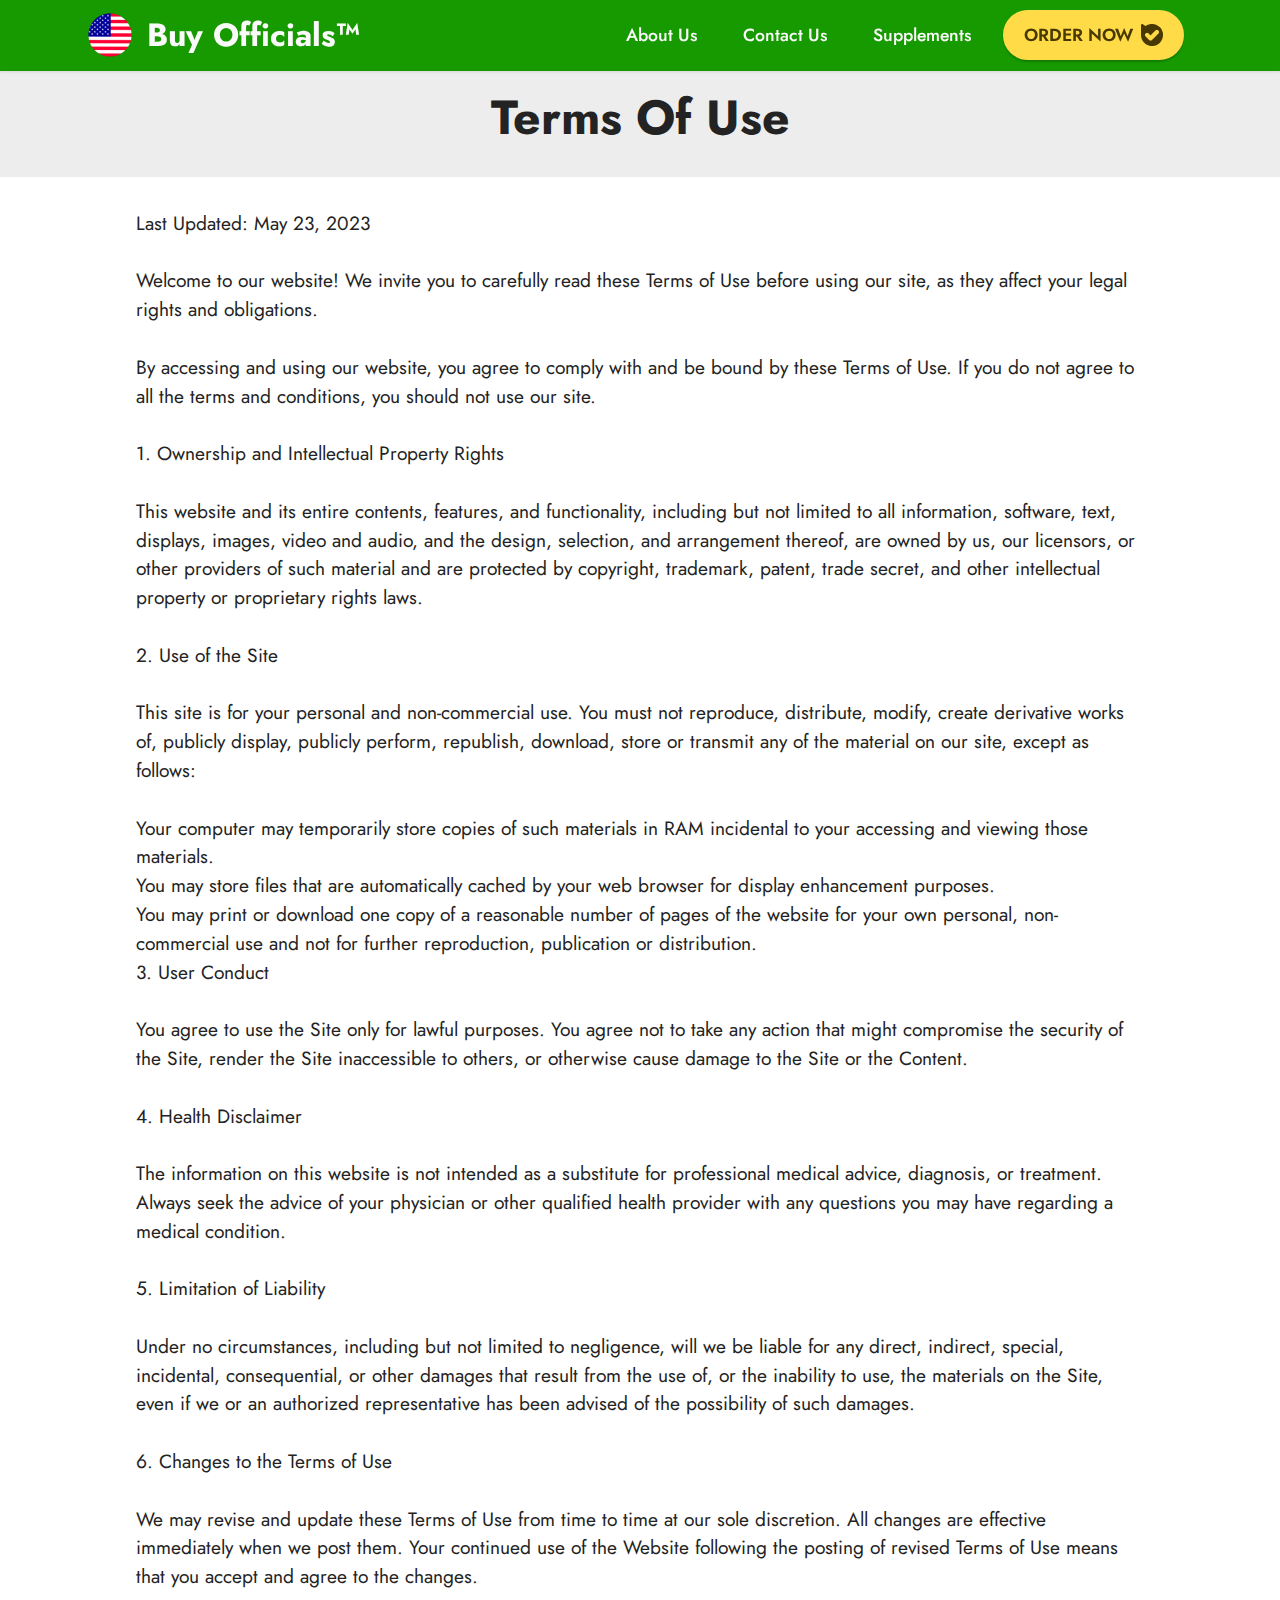
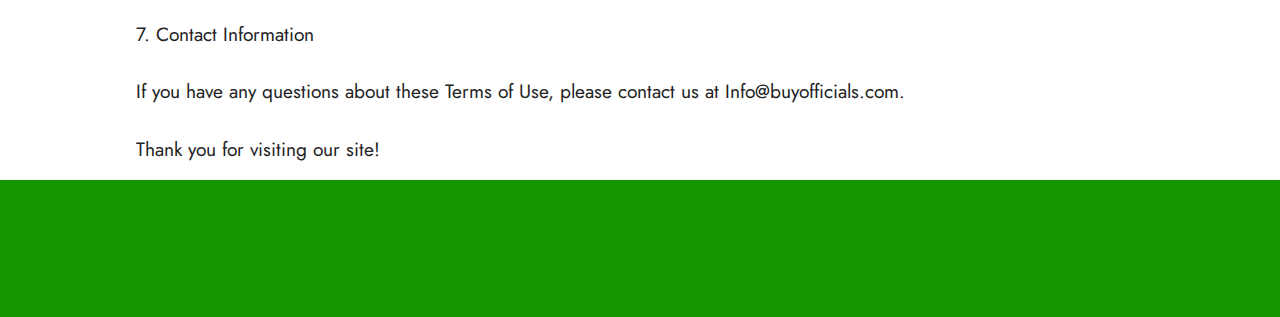
<file: page3.html>
<!DOCTYPE html>
<html  >
<head>
  
  <meta charset="UTF-8">
  <meta http-equiv="X-UA-Compatible" content="IE=edge">
  
  <meta name="twitter:card" content="summary_large_image"/>
  <meta name="twitter:image:src" content="">
  <meta property="og:image" content="">
  <meta name="twitter:title" content="Terms Of Use">
  <meta name="viewport" content="width=device-width, initial-scale=1, minimum-scale=1">
  <link rel="shortcut icon" href="assets/images/untitled-design-2023-05-22t153850.188-96x96.png" type="image/x-icon">
  <meta name="description" content="">
  
  
  <title>Terms Of Use</title>
  <link rel="stylesheet" href="assets/bootstrap/css/bootstrap.min.css">
  <link rel="stylesheet" href="assets/bootstrap/css/bootstrap-grid.min.css">
  <link rel="stylesheet" href="assets/bootstrap/css/bootstrap-reboot.min.css">
  <link rel="stylesheet" href="assets/animatecss/animate.css">
  <link rel="stylesheet" href="assets/dropdown/css/style.css">
  <link rel="stylesheet" href="assets/socicon/css/styles.css">
  <link rel="stylesheet" href="assets/theme/css/style.css">
  <link rel="preload" href="https://fonts.googleapis.com/css?family=Jost:100,200,300,400,500,600,700,800,900,100i,200i,300i,400i,500i,600i,700i,800i,900i&display=swap" as="style" onload="this.onload=null;this.rel='stylesheet'">
  <noscript><link rel="stylesheet" href="https://fonts.googleapis.com/css?family=Jost:100,200,300,400,500,600,700,800,900,100i,200i,300i,400i,500i,600i,700i,800i,900i&display=swap"></noscript>
  <link rel="preload" as="style" href="assets/mobirise/css/mbr-additional.css"><link rel="stylesheet" href="assets/mobirise/css/mbr-additional.css" type="text/css">
  
  
  
  <meta http-equiv="content-language" content="en-us">
</head>
<body>
  
  <section data-bs-version="5.1" class="menu menu2 cid-tF4oXmkZgc" once="menu" id="menu2-n">
    
    <nav class="navbar navbar-dropdown navbar-fixed-top navbar-expand-lg">
        <div class="container">
            <div class="navbar-brand">
                <span class="navbar-logo">
                    <a href="#">
                        <img src="assets/images/untitled-design-2023-05-22t153850.188-96x96.png" alt="" style="height: 3rem;">
                    </a>
                </span>
                <span class="navbar-caption-wrap"><a class="navbar-caption text-white text-primary display-5" href="https://buyofficials.com/">Buy Officials™</a></span>
            </div>
            <button class="navbar-toggler" type="button" data-toggle="collapse" data-bs-toggle="collapse" data-target="#navbarSupportedContent" data-bs-target="#navbarSupportedContent" aria-controls="navbarNavAltMarkup" aria-expanded="false" aria-label="Toggle navigation">
                <div class="hamburger">
                    <span></span>
                    <span></span>
                    <span></span>
                    <span></span>
                </div>
            </button>
            <div class="collapse navbar-collapse" id="navbarSupportedContent">
                <ul class="navbar-nav nav-dropdown" data-app-modern-menu="true"><li class="nav-item"><a class="nav-link link text-white text-primary display-4" href="page1.html">
                            About Us</a></li>
                    <li class="nav-item"><a class="nav-link link text-white text-primary display-4" href="page2.html">Contact Us</a></li>
                    <li class="nav-item"><a class="nav-link link text-white text-primary display-4" href="index.html#content4-5">Supplements</a>
                    </li></ul>
                
                <div class="navbar-buttons mbr-section-btn"><a class="btn btn-warning display-4" href="index.html#content4-5"><span class="socicon socicon-bale mbr-iconfont mbr-iconfont-btn"></span>ORDER NOW</a></div>
            </div>
        </div>
    </nav>
</section>

<section data-bs-version="5.1" class="content4 cid-tF4kGwoZYd" id="content4-g">
    

    
    
    <div class="container">
        <div class="row justify-content-center">
            <div class="title col-md-12 col-lg-10">
                <h3 class="mbr-section-title mbr-fonts-style align-center mb-4 display-2">
                    <strong>Terms Of Use</strong></h3>
                
                
            </div>
        </div>
    </div>
</section>

<section data-bs-version="5.1" class="content5 cid-tF4kGwLI5A" id="content5-h">
    
    <div class="container-fluid">
        <div class="row justify-content-center">
            <div class="col-md-12 col-lg-10">
                
                
                <p class="mbr-text mbr-fonts-style display-7">Last Updated: May 23, 2023
<br>
<br>Welcome to our website! We invite you to carefully read these Terms of Use before using our site, as they affect your legal rights and obligations.
<br>
<br>By accessing and using our website, you agree to comply with and be bound by these Terms of Use. If you do not agree to all the terms and conditions, you should not use our site.
<br>
<br>1. Ownership and Intellectual Property Rights
<br>
<br>This website and its entire contents, features, and functionality, including but not limited to all information, software, text, displays, images, video and audio, and the design, selection, and arrangement thereof, are owned by us, our licensors, or other providers of such material and are protected by copyright, trademark, patent, trade secret, and other intellectual property or proprietary rights laws.
<br>
<br>2. Use of the Site
<br>
<br>This site is for your personal and non-commercial use. You must not reproduce, distribute, modify, create derivative works of, publicly display, publicly perform, republish, download, store or transmit any of the material on our site, except as follows:
<br>
<br>Your computer may temporarily store copies of such materials in RAM incidental to your accessing and viewing those materials.
<br>You may store files that are automatically cached by your web browser for display enhancement purposes.
<br>You may print or download one copy of a reasonable number of pages of the website for your own personal, non-commercial use and not for further reproduction, publication or distribution.
<br>3. User Conduct
<br>
<br>You agree to use the Site only for lawful purposes. You agree not to take any action that might compromise the security of the Site, render the Site inaccessible to others, or otherwise cause damage to the Site or the Content.
<br>
<br>4. Health Disclaimer
<br>
<br>The information on this website is not intended as a substitute for professional medical advice, diagnosis, or treatment. Always seek the advice of your physician or other qualified health provider with any questions you may have regarding a medical condition.
<br>
<br>5. Limitation of Liability
<br>
<br>Under no circumstances, including but not limited to negligence, will we be liable for any direct, indirect, special, incidental, consequential, or other damages that result from the use of, or the inability to use, the materials on the Site, even if we or an authorized representative has been advised of the possibility of such damages.
<br>
<br>6. Changes to the Terms of Use
<br>
<br>We may revise and update these Terms of Use from time to time at our sole discretion. All changes are effective immediately when we post them. Your continued use of the Website following the posting of revised Terms of Use means that you accept and agree to the changes.
<br>
<br>7. Contact Information
<br>
<br>If you have any questions about these Terms of Use, please contact us at Info@buyofficials.com.
<br>
<br>Thank you for visiting our site!<br></p>
            </div>
        </div>
    </div>
</section>

<section data-bs-version="5.1" class="footer3 cid-tF4oTdR7Rw" once="footers" id="footer3-m">

    

    

    <div class="container">
        <div class="media-container-row align-center mbr-white">
            <div class="row row-links">
                <ul class="foot-menu">
                    
                    
                    
                    
                    
                <li class="foot-menu-item mbr-fonts-style display-7">
                        <a class="text-white text-primary" href="page1.html" target="_blank"><u>About</u></a></li><li class="foot-menu-item mbr-fonts-style display-7"><a class="text-white text-primary" href="page2.html" target="_blank"><u>Contact</u></a></li><li class="foot-menu-item mbr-fonts-style display-7"><a class="text-white text-primary" href="page3.html" target="_blank"><u>Terms</u></a>
                    </li><li class="foot-menu-item mbr-fonts-style display-7"><a class="text-white text-primary" href="page4.html" target="_blank"><u>Privacy</u></a></li><li class="foot-menu-item mbr-fonts-style display-7"><a class="text-white text-primary" href="page5.html" target="_blank"><u>Disclaimer</u></a></li></ul>
            </div>
            
            <div class="row row-copirayt">
                <p class="mbr-text mb-0 mbr-fonts-style mbr-white align-center display-7">
                    © Copyright 2023 Buy Officials™. All Rights Reserved.
                </p>
            </div>
        </div>
    </div>
</section>


<script src="assets/bootstrap/js/bootstrap.bundle.min.js"></script>
  <script src="assets/smoothscroll/smooth-scroll.js"></script>
  <script src="assets/ytplayer/index.js"></script>
  <script src="assets/dropdown/js/navbar-dropdown.js"></script>
  <script src="assets/theme/js/script.js"></script>
  
  
  
 <div id="scrollToTop" class="scrollToTop mbr-arrow-up"><a style="text-align: center;"><i class="mbr-arrow-up-icon mbr-arrow-up-icon-cm cm-icon cm-icon-smallarrow-up"></i></a></div>
    <input name="animation" type="hidden">
  </body>
</html>
</file>
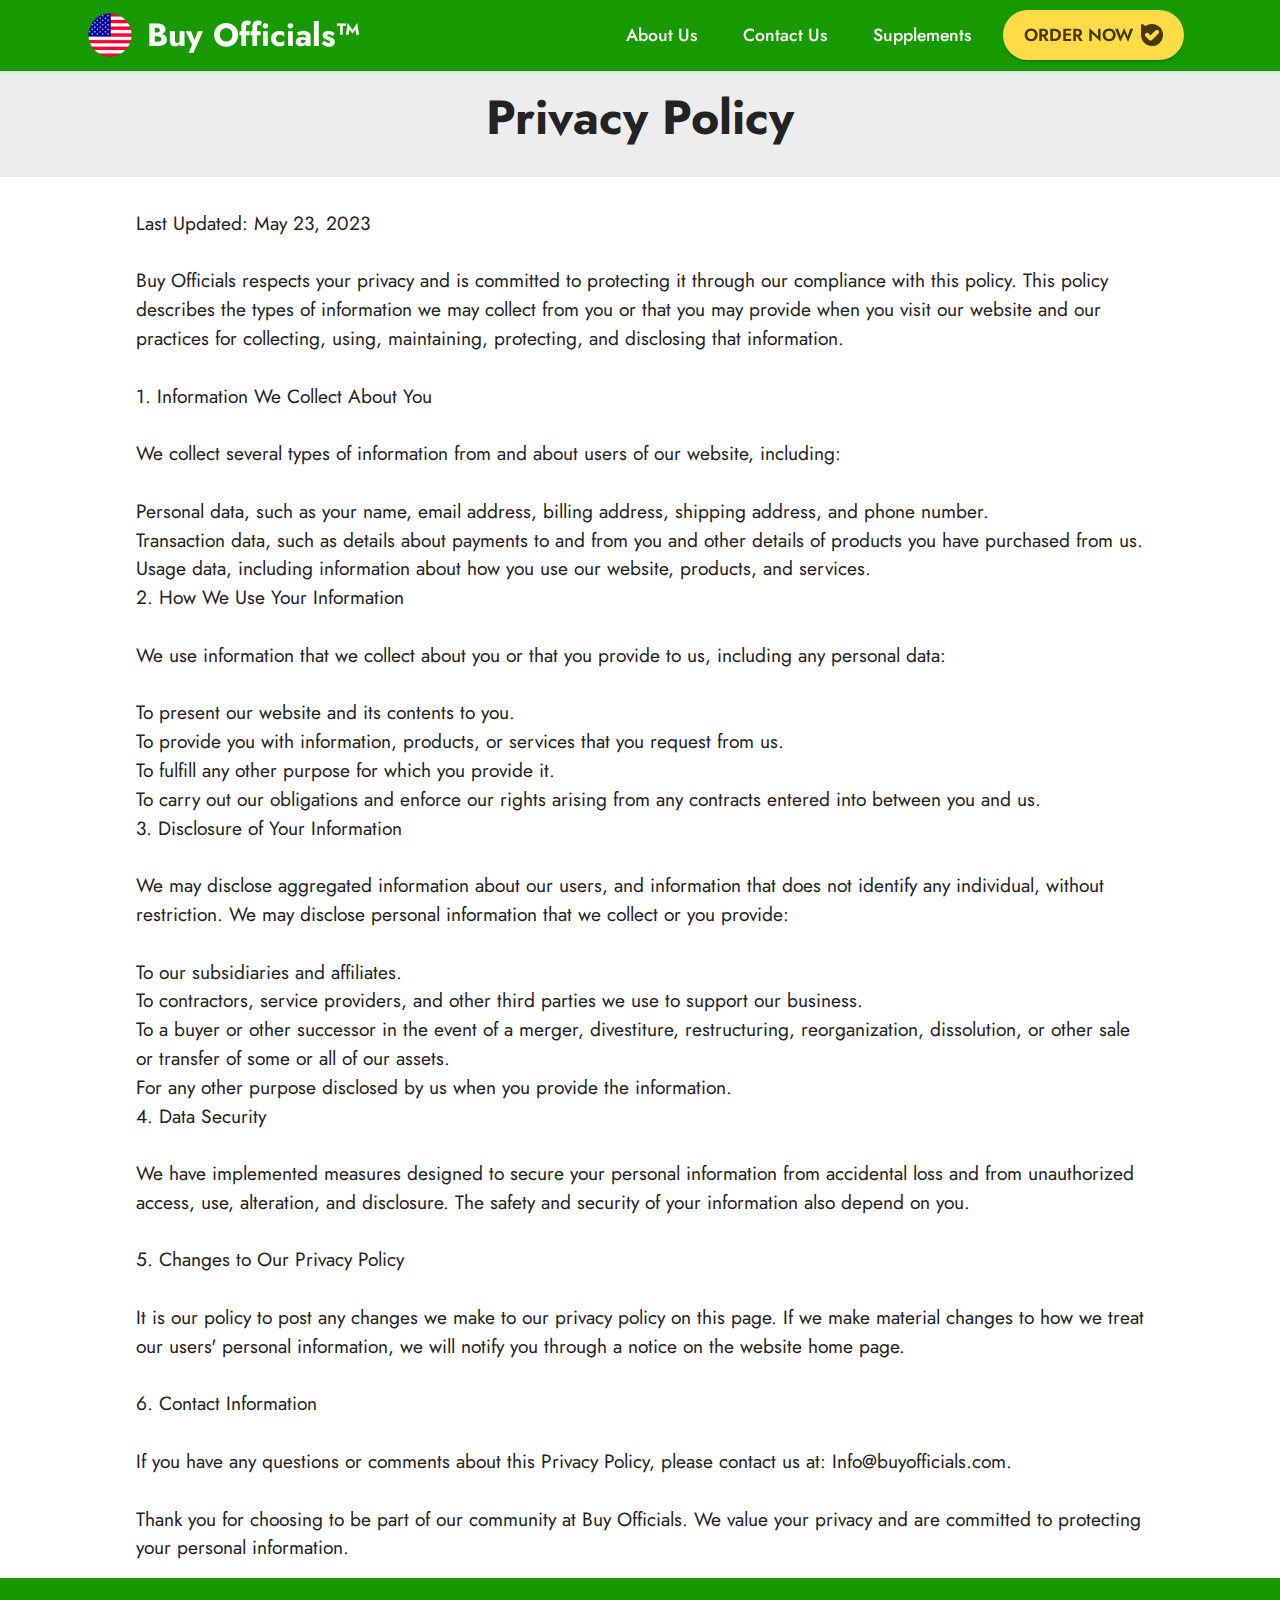
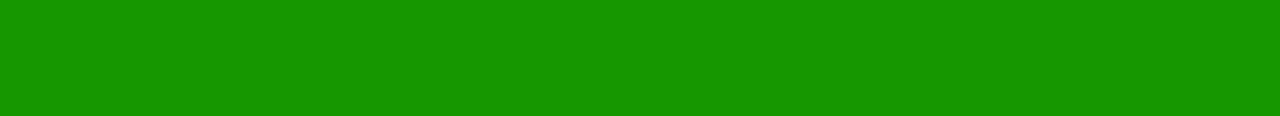
<file: page4.html>
<!DOCTYPE html>
<html  >
<head>
  
  <meta charset="UTF-8">
  <meta http-equiv="X-UA-Compatible" content="IE=edge">
  
  <meta name="twitter:card" content="summary_large_image"/>
  <meta name="twitter:image:src" content="">
  <meta property="og:image" content="">
  <meta name="twitter:title" content="Privacy Policy">
  <meta name="viewport" content="width=device-width, initial-scale=1, minimum-scale=1">
  <link rel="shortcut icon" href="assets/images/untitled-design-2023-05-22t153850.188-96x96.png" type="image/x-icon">
  <meta name="description" content="">
  
  
  <title>Privacy Policy</title>
  <link rel="stylesheet" href="assets/bootstrap/css/bootstrap.min.css">
  <link rel="stylesheet" href="assets/bootstrap/css/bootstrap-grid.min.css">
  <link rel="stylesheet" href="assets/bootstrap/css/bootstrap-reboot.min.css">
  <link rel="stylesheet" href="assets/animatecss/animate.css">
  <link rel="stylesheet" href="assets/dropdown/css/style.css">
  <link rel="stylesheet" href="assets/socicon/css/styles.css">
  <link rel="stylesheet" href="assets/theme/css/style.css">
  <link rel="preload" href="https://fonts.googleapis.com/css?family=Jost:100,200,300,400,500,600,700,800,900,100i,200i,300i,400i,500i,600i,700i,800i,900i&display=swap" as="style" onload="this.onload=null;this.rel='stylesheet'">
  <noscript><link rel="stylesheet" href="https://fonts.googleapis.com/css?family=Jost:100,200,300,400,500,600,700,800,900,100i,200i,300i,400i,500i,600i,700i,800i,900i&display=swap"></noscript>
  <link rel="preload" as="style" href="assets/mobirise/css/mbr-additional.css"><link rel="stylesheet" href="assets/mobirise/css/mbr-additional.css" type="text/css">
  
  
  
  <meta http-equiv="content-language" content="en-us">
</head>
<body>
  
  <section data-bs-version="5.1" class="menu menu2 cid-tF4oXmkZgc" once="menu" id="menu2-n">
    
    <nav class="navbar navbar-dropdown navbar-fixed-top navbar-expand-lg">
        <div class="container">
            <div class="navbar-brand">
                <span class="navbar-logo">
                    <a href="#">
                        <img src="assets/images/untitled-design-2023-05-22t153850.188-96x96.png" alt="" style="height: 3rem;">
                    </a>
                </span>
                <span class="navbar-caption-wrap"><a class="navbar-caption text-white text-primary display-5" href="https://buyofficials.com/">Buy Officials™</a></span>
            </div>
            <button class="navbar-toggler" type="button" data-toggle="collapse" data-bs-toggle="collapse" data-target="#navbarSupportedContent" data-bs-target="#navbarSupportedContent" aria-controls="navbarNavAltMarkup" aria-expanded="false" aria-label="Toggle navigation">
                <div class="hamburger">
                    <span></span>
                    <span></span>
                    <span></span>
                    <span></span>
                </div>
            </button>
            <div class="collapse navbar-collapse" id="navbarSupportedContent">
                <ul class="navbar-nav nav-dropdown" data-app-modern-menu="true"><li class="nav-item"><a class="nav-link link text-white text-primary display-4" href="page1.html">
                            About Us</a></li>
                    <li class="nav-item"><a class="nav-link link text-white text-primary display-4" href="page2.html">Contact Us</a></li>
                    <li class="nav-item"><a class="nav-link link text-white text-primary display-4" href="index.html#content4-5">Supplements</a>
                    </li></ul>
                
                <div class="navbar-buttons mbr-section-btn"><a class="btn btn-warning display-4" href="index.html#content4-5"><span class="socicon socicon-bale mbr-iconfont mbr-iconfont-btn"></span>ORDER NOW</a></div>
            </div>
        </div>
    </nav>
</section>

<section data-bs-version="5.1" class="content4 cid-tF4lf2VouS" id="content4-i">
    

    
    
    <div class="container">
        <div class="row justify-content-center">
            <div class="title col-md-12 col-lg-10">
                <h3 class="mbr-section-title mbr-fonts-style align-center mb-4 display-2">
                    <strong>Privacy Policy</strong></h3>
                
                
            </div>
        </div>
    </div>
</section>

<section data-bs-version="5.1" class="content5 cid-tF4lf37HG4" id="content5-j">
    
    <div class="container-fluid">
        <div class="row justify-content-center">
            <div class="col-md-12 col-lg-10">
                
                
                <p class="mbr-text mbr-fonts-style display-7">Last Updated: May 23, 2023
<br>
<br>Buy Officials respects your privacy and is committed to protecting it through our compliance with this policy. This policy describes the types of information we may collect from you or that you may provide when you visit our website and our practices for collecting, using, maintaining, protecting, and disclosing that information.
<br>
<br>1. Information We Collect About You
<br>
<br>We collect several types of information from and about users of our website, including:
<br>
<br>Personal data, such as your name, email address, billing address, shipping address, and phone number.
<br>Transaction data, such as details about payments to and from you and other details of products you have purchased from us.
<br>Usage data, including information about how you use our website, products, and services.
<br>2. How We Use Your Information
<br>
<br>We use information that we collect about you or that you provide to us, including any personal data:
<br>
<br>To present our website and its contents to you.
<br>To provide you with information, products, or services that you request from us.
<br>To fulfill any other purpose for which you provide it.
<br>To carry out our obligations and enforce our rights arising from any contracts entered into between you and us.
<br>3. Disclosure of Your Information
<br>
<br>We may disclose aggregated information about our users, and information that does not identify any individual, without restriction. We may disclose personal information that we collect or you provide:
<br>
<br>To our subsidiaries and affiliates.
<br>To contractors, service providers, and other third parties we use to support our business.
<br>To a buyer or other successor in the event of a merger, divestiture, restructuring, reorganization, dissolution, or other sale or transfer of some or all of our assets.
<br>For any other purpose disclosed by us when you provide the information.
<br>4. Data Security
<br>
<br>We have implemented measures designed to secure your personal information from accidental loss and from unauthorized access, use, alteration, and disclosure. The safety and security of your information also depend on you.
<br>
<br>5. Changes to Our Privacy Policy
<br>
<br>It is our policy to post any changes we make to our privacy policy on this page. If we make material changes to how we treat our users' personal information, we will notify you through a notice on the website home page.
<br>
<br>6. Contact Information
<br>
<br>If you have any questions or comments about this Privacy Policy, please contact us at: Info@buyofficials.com.
<br>
<br>Thank you for choosing to be part of our community at Buy Officials. We value your privacy and are committed to protecting your personal information.<br></p>
            </div>
        </div>
    </div>
</section>

<section data-bs-version="5.1" class="footer3 cid-tF4oTdR7Rw" once="footers" id="footer3-m">

    

    

    <div class="container">
        <div class="media-container-row align-center mbr-white">
            <div class="row row-links">
                <ul class="foot-menu">
                    
                    
                    
                    
                    
                <li class="foot-menu-item mbr-fonts-style display-7">
                        <a class="text-white text-primary" href="page1.html" target="_blank"><u>About</u></a></li><li class="foot-menu-item mbr-fonts-style display-7"><a class="text-white text-primary" href="page2.html" target="_blank"><u>Contact</u></a></li><li class="foot-menu-item mbr-fonts-style display-7"><a class="text-white text-primary" href="page3.html" target="_blank"><u>Terms</u></a>
                    </li><li class="foot-menu-item mbr-fonts-style display-7"><a class="text-white text-primary" href="page4.html" target="_blank"><u>Privacy</u></a></li><li class="foot-menu-item mbr-fonts-style display-7"><a class="text-white text-primary" href="page5.html" target="_blank"><u>Disclaimer</u></a></li></ul>
            </div>
            
            <div class="row row-copirayt">
                <p class="mbr-text mb-0 mbr-fonts-style mbr-white align-center display-7">
                    © Copyright 2023 Buy Officials™. All Rights Reserved.
                </p>
            </div>
        </div>
    </div>
</section>


<script src="assets/bootstrap/js/bootstrap.bundle.min.js"></script>
  <script src="assets/smoothscroll/smooth-scroll.js"></script>
  <script src="assets/ytplayer/index.js"></script>
  <script src="assets/dropdown/js/navbar-dropdown.js"></script>
  <script src="assets/theme/js/script.js"></script>
  
  
  
 <div id="scrollToTop" class="scrollToTop mbr-arrow-up"><a style="text-align: center;"><i class="mbr-arrow-up-icon mbr-arrow-up-icon-cm cm-icon cm-icon-smallarrow-up"></i></a></div>
    <input name="animation" type="hidden">
  </body>
</html>
</file>
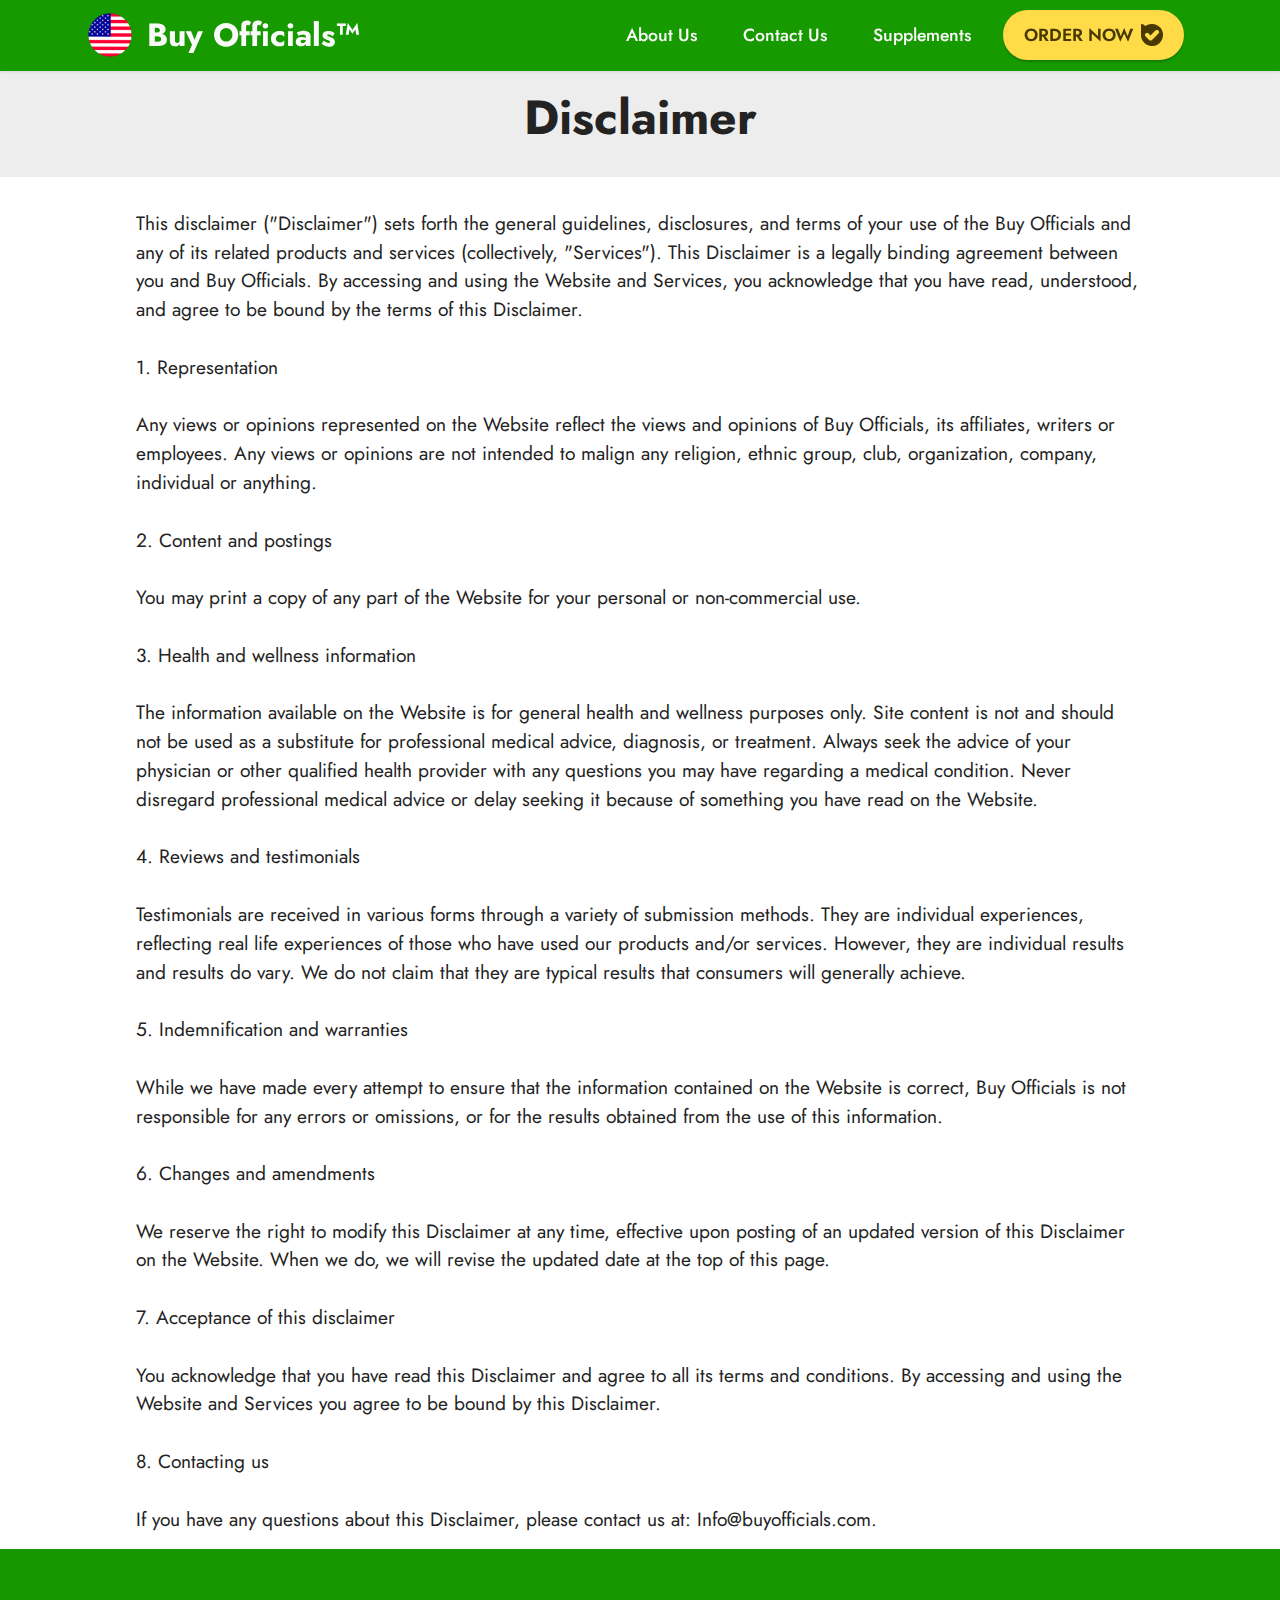
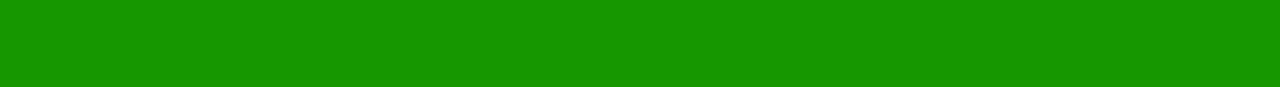
<file: page5.html>
<!DOCTYPE html>
<html  >
<head>
  
  <meta charset="UTF-8">
  <meta http-equiv="X-UA-Compatible" content="IE=edge">
  
  <meta name="twitter:card" content="summary_large_image"/>
  <meta name="twitter:image:src" content="">
  <meta property="og:image" content="">
  <meta name="twitter:title" content="Disclaimer">
  <meta name="viewport" content="width=device-width, initial-scale=1, minimum-scale=1">
  <link rel="shortcut icon" href="assets/images/untitled-design-2023-05-22t153850.188-96x96.png" type="image/x-icon">
  <meta name="description" content="">
  
  
  <title>Disclaimer</title>
  <link rel="stylesheet" href="assets/bootstrap/css/bootstrap.min.css">
  <link rel="stylesheet" href="assets/bootstrap/css/bootstrap-grid.min.css">
  <link rel="stylesheet" href="assets/bootstrap/css/bootstrap-reboot.min.css">
  <link rel="stylesheet" href="assets/animatecss/animate.css">
  <link rel="stylesheet" href="assets/dropdown/css/style.css">
  <link rel="stylesheet" href="assets/socicon/css/styles.css">
  <link rel="stylesheet" href="assets/theme/css/style.css">
  <link rel="preload" href="https://fonts.googleapis.com/css?family=Jost:100,200,300,400,500,600,700,800,900,100i,200i,300i,400i,500i,600i,700i,800i,900i&display=swap" as="style" onload="this.onload=null;this.rel='stylesheet'">
  <noscript><link rel="stylesheet" href="https://fonts.googleapis.com/css?family=Jost:100,200,300,400,500,600,700,800,900,100i,200i,300i,400i,500i,600i,700i,800i,900i&display=swap"></noscript>
  <link rel="preload" as="style" href="assets/mobirise/css/mbr-additional.css"><link rel="stylesheet" href="assets/mobirise/css/mbr-additional.css" type="text/css">
  
  
  
  <meta http-equiv="content-language" content="en-us">
</head>
<body>
  
  <section data-bs-version="5.1" class="menu menu2 cid-tF4oXmkZgc" once="menu" id="menu2-n">
    
    <nav class="navbar navbar-dropdown navbar-fixed-top navbar-expand-lg">
        <div class="container">
            <div class="navbar-brand">
                <span class="navbar-logo">
                    <a href="#">
                        <img src="assets/images/untitled-design-2023-05-22t153850.188-96x96.png" alt="" style="height: 3rem;">
                    </a>
                </span>
                <span class="navbar-caption-wrap"><a class="navbar-caption text-white text-primary display-5" href="https://buyofficials.com/">Buy Officials™</a></span>
            </div>
            <button class="navbar-toggler" type="button" data-toggle="collapse" data-bs-toggle="collapse" data-target="#navbarSupportedContent" data-bs-target="#navbarSupportedContent" aria-controls="navbarNavAltMarkup" aria-expanded="false" aria-label="Toggle navigation">
                <div class="hamburger">
                    <span></span>
                    <span></span>
                    <span></span>
                    <span></span>
                </div>
            </button>
            <div class="collapse navbar-collapse" id="navbarSupportedContent">
                <ul class="navbar-nav nav-dropdown" data-app-modern-menu="true"><li class="nav-item"><a class="nav-link link text-white text-primary display-4" href="page1.html">
                            About Us</a></li>
                    <li class="nav-item"><a class="nav-link link text-white text-primary display-4" href="page2.html">Contact Us</a></li>
                    <li class="nav-item"><a class="nav-link link text-white text-primary display-4" href="index.html#content4-5">Supplements</a>
                    </li></ul>
                
                <div class="navbar-buttons mbr-section-btn"><a class="btn btn-warning display-4" href="index.html#content4-5"><span class="socicon socicon-bale mbr-iconfont mbr-iconfont-btn"></span>ORDER NOW</a></div>
            </div>
        </div>
    </nav>
</section>

<section data-bs-version="5.1" class="content4 cid-tF4lPD1qKe" id="content4-k">
    

    
    
    <div class="container">
        <div class="row justify-content-center">
            <div class="title col-md-12 col-lg-10">
                <h3 class="mbr-section-title mbr-fonts-style align-center mb-4 display-2">
                    <strong>Disclaimer</strong></h3>
                
                
            </div>
        </div>
    </div>
</section>

<section data-bs-version="5.1" class="content5 cid-tF4lPDv2GJ" id="content5-l">
    
    <div class="container-fluid">
        <div class="row justify-content-center">
            <div class="col-md-12 col-lg-10">
                
                
                <p class="mbr-text mbr-fonts-style display-7">This disclaimer ("Disclaimer") sets forth the general guidelines, disclosures, and terms of your use of the Buy Officials and any of its related products and services (collectively, "Services"). This Disclaimer is a legally binding agreement between you and Buy Officials. By accessing and using the Website and Services, you acknowledge that you have read, understood, and agree to be bound by the terms of this Disclaimer.
<br>
<br>1. Representation
<br>
<br>Any views or opinions represented on the Website reflect the views and opinions of Buy Officials, its affiliates, writers or employees. Any views or opinions are not intended to malign any religion, ethnic group, club, organization, company, individual or anything.
<br>
<br>2. Content and postings
<br>
<br>You may print a copy of any part of the Website for your personal or non-commercial use.
<br>
<br>3. Health and wellness information
<br>
<br>The information available on the Website is for general health and wellness purposes only. Site content is not and should not be used as a substitute for professional medical advice, diagnosis, or treatment. Always seek the advice of your physician or other qualified health provider with any questions you may have regarding a medical condition. Never disregard professional medical advice or delay seeking it because of something you have read on the Website.
<br>
<br>4. Reviews and testimonials
<br>
<br>Testimonials are received in various forms through a variety of submission methods. They are individual experiences, reflecting real life experiences of those who have used our products and/or services. However, they are individual results and results do vary. We do not claim that they are typical results that consumers will generally achieve.
<br>
<br>5. Indemnification and warranties
<br>
<br>While we have made every attempt to ensure that the information contained on the Website is correct, Buy Officials is not responsible for any errors or omissions, or for the results obtained from the use of this information.
<br>
<br>6. Changes and amendments
<br>
<br>We reserve the right to modify this Disclaimer at any time, effective upon posting of an updated version of this Disclaimer on the Website. When we do, we will revise the updated date at the top of this page.
<br>
<br>7. Acceptance of this disclaimer
<br>
<br>You acknowledge that you have read this Disclaimer and agree to all its terms and conditions. By accessing and using the Website and Services you agree to be bound by this Disclaimer.
<br>
<br>8. Contacting us
<br>
<br>If you have any questions about this Disclaimer, please contact us at: Info@buyofficials.com.<br></p>
            </div>
        </div>
    </div>
</section>

<section data-bs-version="5.1" class="footer3 cid-tF4oTdR7Rw" once="footers" id="footer3-m">

    

    

    <div class="container">
        <div class="media-container-row align-center mbr-white">
            <div class="row row-links">
                <ul class="foot-menu">
                    
                    
                    
                    
                    
                <li class="foot-menu-item mbr-fonts-style display-7">
                        <a class="text-white text-primary" href="page1.html" target="_blank"><u>About</u></a></li><li class="foot-menu-item mbr-fonts-style display-7"><a class="text-white text-primary" href="page2.html" target="_blank"><u>Contact</u></a></li><li class="foot-menu-item mbr-fonts-style display-7"><a class="text-white text-primary" href="page3.html" target="_blank"><u>Terms</u></a>
                    </li><li class="foot-menu-item mbr-fonts-style display-7"><a class="text-white text-primary" href="page4.html" target="_blank"><u>Privacy</u></a></li><li class="foot-menu-item mbr-fonts-style display-7"><a class="text-white text-primary" href="page5.html" target="_blank"><u>Disclaimer</u></a></li></ul>
            </div>
            
            <div class="row row-copirayt">
                <p class="mbr-text mb-0 mbr-fonts-style mbr-white align-center display-7">
                    © Copyright 2023 Buy Officials™. All Rights Reserved.
                </p>
            </div>
        </div>
    </div>
</section>


<script src="assets/bootstrap/js/bootstrap.bundle.min.js"></script>
  <script src="assets/smoothscroll/smooth-scroll.js"></script>
  <script src="assets/ytplayer/index.js"></script>
  <script src="assets/dropdown/js/navbar-dropdown.js"></script>
  <script src="assets/theme/js/script.js"></script>
  
  
  
 <div id="scrollToTop" class="scrollToTop mbr-arrow-up"><a style="text-align: center;"><i class="mbr-arrow-up-icon mbr-arrow-up-icon-cm cm-icon cm-icon-smallarrow-up"></i></a></div>
    <input name="animation" type="hidden">
  </body>
</html>
</file>
<file: assets/web/assets/mobirise-icons2/mobirise2.css>
@font-face {
  font-family: 'Moririse2';
  font-display: swap;
  src:  url('mobirise2.eot?f2bix4');
  src:  url('mobirise2.eot?f2bix4#iefix') format('embedded-opentype'),
    url('mobirise2.ttf?f2bix4') format('truetype'),
    url('mobirise2.woff?f2bix4') format('woff'),
    url('mobirise2.svg?f2bix4#mobirise2') format('svg');
  font-weight: normal;
  font-style: normal;
}

[class^="mobi-"], [class*=" mobi-"] {
  /* use !important to prevent issues with browser extensions that change fonts */
  font-family: 'Moririse2' !important;
  speak: none;
  font-style: normal;
  font-weight: normal;
  font-variant: normal;
  text-transform: none;
  line-height: 1;

  /* Better Font Rendering =========== */
  -webkit-font-smoothing: antialiased;
  -moz-osx-font-smoothing: grayscale;
}

.mobi-mbri-add-submenu:before {
  content: "\e900";
}
.mobi-mbri-alert:before {
  content: "\e901";
}
.mobi-mbri-align-center:before {
  content: "\e902";
}
.mobi-mbri-align-justify:before {
  content: "\e903";
}
.mobi-mbri-align-left:before {
  content: "\e904";
}
.mobi-mbri-align-right:before {
  content: "\e905";
}
.mobi-mbri-android:before {
  content: "\e906";
}
.mobi-mbri-apple:before {
  content: "\e907";
}
.mobi-mbri-arrow-down:before {
  content: "\e908";
}
.mobi-mbri-arrow-next:before {
  content: "\e909";
}
.mobi-mbri-arrow-prev:before {
  content: "\e90a";
}
.mobi-mbri-arrow-up:before {
  content: "\e90b";
}
.mobi-mbri-bold:before {
  content: "\e90c";
}
.mobi-mbri-bookmark:before {
  content: "\e90d";
}
.mobi-mbri-bootstrap:before {
  content: "\e90e";
}
.mobi-mbri-briefcase:before {
  content: "\e90f";
}
.mobi-mbri-browse:before {
  content: "\e910";
}
.mobi-mbri-bulleted-list:before {
  content: "\e911";
}
.mobi-mbri-calendar:before {
  content: "\e912";
}
.mobi-mbri-camera:before {
  content: "\e913";
}
.mobi-mbri-cart-add:before {
  content: "\e914";
}
.mobi-mbri-cart-full:before {
  content: "\e915";
}
.mobi-mbri-cash:before {
  content: "\e916";
}
.mobi-mbri-change-style:before {
  content: "\e917";
}
.mobi-mbri-chat:before {
  content: "\e918";
}
.mobi-mbri-clock:before {
  content: "\e919";
}
.mobi-mbri-close:before {
  content: "\e91a";
}
.mobi-mbri-cloud:before {
  content: "\e91b";
}
.mobi-mbri-code:before {
  content: "\e91c";
}
.mobi-mbri-contact-form:before {
  content: "\e91d";
}
.mobi-mbri-credit-card:before {
  content: "\e91e";
}
.mobi-mbri-cursor-click:before {
  content: "\e91f";
}
.mobi-mbri-cust-feedback:before {
  content: "\e920";
}
.mobi-mbri-database:before {
  content: "\e921";
}
.mobi-mbri-delivery:before {
  content: "\e922";
}
.mobi-mbri-desktop:before {
  content: "\e923";
}
.mobi-mbri-devices:before {
  content: "\e924";
}
.mobi-mbri-down:before {
  content: "\e925";
}
.mobi-mbri-download-2:before {
  content: "\e926";
}
.mobi-mbri-download:before {
  content: "\e927";
}
.mobi-mbri-drag-n-drop-2:before {
  content: "\e928";
}
.mobi-mbri-drag-n-drop:before {
  content: "\e929";
}
.mobi-mbri-edit-2:before {
  content: "\e92a";
}
.mobi-mbri-edit:before {
  content: "\e92b";
}
.mobi-mbri-error:before {
  content: "\e92c";
}
.mobi-mbri-extension:before {
  content: "\e92d";
}
.mobi-mbri-features:before {
  content: "\e92e";
}
.mobi-mbri-file:before {
  content: "\e92f";
}
.mobi-mbri-flag:before {
  content: "\e930";
}
.mobi-mbri-folder:before {
  content: "\e931";
}
.mobi-mbri-gift:before {
  content: "\e932";
}
.mobi-mbri-github:before {
  content: "\e933";
}
.mobi-mbri-globe-2:before {
  content: "\e934";
}
.mobi-mbri-globe:before {
  content: "\e935";
}
.mobi-mbri-growing-chart:before {
  content: "\e936";
}
.mobi-mbri-hearth:before {
  content: "\e937";
}
.mobi-mbri-help:before {
  content: "\e938";
}
.mobi-mbri-home:before {
  content: "\e939";
}
.mobi-mbri-hot-cup:before {
  content: "\e93a";
}
.mobi-mbri-idea:before {
  content: "\e93b";
}
.mobi-mbri-image-gallery:before {
  content: "\e93c";
}
.mobi-mbri-image-slider:before {
  content: "\e93d";
}
.mobi-mbri-info:before {
  content: "\e93e";
}
.mobi-mbri-italic:before {
  content: "\e93f";
}
.mobi-mbri-key:before {
  content: "\e940";
}
.mobi-mbri-laptop:before {
  content: "\e941";
}
.mobi-mbri-layers:before {
  content: "\e942";
}
.mobi-mbri-left-right:before {
  content: "\e943";
}
.mobi-mbri-left:before {
  content: "\e944";
}
.mobi-mbri-letter:before {
  content: "\e945";
}
.mobi-mbri-like:before {
  content: "\e946";
}
.mobi-mbri-link:before {
  content: "\e947";
}
.mobi-mbri-lock:before {
  content: "\e948";
}
.mobi-mbri-login:before {
  content: "\e949";
}
.mobi-mbri-logout:before {
  content: "\e94a";
}
.mobi-mbri-magic-stick:before {
  content: "\e94b";
}
.mobi-mbri-map-pin:before {
  content: "\e94c";
}
.mobi-mbri-menu:before {
  content: "\e94d";
}
.mobi-mbri-mobile-2:before {
  content: "\e94e";
}
.mobi-mbri-mobile-horizontal:before {
  content: "\e94f";
}
.mobi-mbri-mobile:before {
  content: "\e950";
}
.mobi-mbri-mobirise:before {
  content: "\e951";
}
.mobi-mbri-more-horizontal:before {
  content: "\e952";
}
.mobi-mbri-more-vertical:before {
  content: "\e953";
}
.mobi-mbri-music:before {
  content: "\e954";
}
.mobi-mbri-new-file:before {
  content: "\e955";
}
.mobi-mbri-numbered-list:before {
  content: "\e956";
}
.mobi-mbri-opened-folder:before {
  content: "\e957";
}
.mobi-mbri-pages:before {
  content: "\e958";
}
.mobi-mbri-paper-plane:before {
  content: "\e959";
}
.mobi-mbri-paperclip:before {
  content: "\e95a";
}
.mobi-mbri-phone:before {
  content: "\e95b";
}
.mobi-mbri-photo:before {
  content: "\e95c";
}
.mobi-mbri-photos:before {
  content: "\e95d";
}
.mobi-mbri-pin:before {
  content: "\e95e";
}
.mobi-mbri-play:before {
  content: "\e95f";
}
.mobi-mbri-plus:before {
  content: "\e960";
}
.mobi-mbri-preview:before {
  content: "\e961";
}
.mobi-mbri-print:before {
  content: "\e962";
}
.mobi-mbri-protect:before {
  content: "\e963";
}
.mobi-mbri-question:before {
  content: "\e964";
}
.mobi-mbri-quote-left:before {
  content: "\e965";
}
.mobi-mbri-quote-right:before {
  content: "\e966";
}
.mobi-mbri-redo:before {
  content: "\e967";
}
.mobi-mbri-refresh:before {
  content: "\e968";
}
.mobi-mbri-responsive-2:before {
  content: "\e969";
}
.mobi-mbri-responsive:before {
  content: "\e96a";
}
.mobi-mbri-right:before {
  content: "\e96b";
}
.mobi-mbri-rocket:before {
  content: "\e96c";
}
.mobi-mbri-sad-face:before {
  content: "\e96d";
}
.mobi-mbri-sale:before {
  content: "\e96e";
}
.mobi-mbri-save:before {
  content: "\e96f";
}
.mobi-mbri-search:before {
  content: "\e970";
}
.mobi-mbri-setting-2:before {
  content: "\e971";
}
.mobi-mbri-setting-3:before {
  content: "\e972";
}
.mobi-mbri-setting:before {
  content: "\e973";
}
.mobi-mbri-share:before {
  content: "\e974";
}
.mobi-mbri-shopping-bag:before {
  content: "\e975";
}
.mobi-mbri-shopping-basket:before {
  content: "\e976";
}
.mobi-mbri-shopping-cart:before {
  content: "\e977";
}
.mobi-mbri-sites:before {
  content: "\e978";
}
.mobi-mbri-smile-face:before {
  content: "\e979";
}
.mobi-mbri-speed:before {
  content: "\e97a";
}
.mobi-mbri-star:before {
  content: "\e97b";
}
.mobi-mbri-success:before {
  content: "\e97c";
}
.mobi-mbri-sun:before {
  content: "\e97d";
}
.mobi-mbri-sun2:before {
  content: "\e97e";
}
.mobi-mbri-tablet-vertical:before {
  content: "\e97f";
}
.mobi-mbri-tablet:before {
  content: "\e980";
}
.mobi-mbri-target:before {
  content: "\e981";
}
.mobi-mbri-timer:before {
  content: "\e982";
}
.mobi-mbri-to-ftp:before {
  content: "\e983";
}
.mobi-mbri-to-local-drive:before {
  content: "\e984";
}
.mobi-mbri-touch-swipe:before {
  content: "\e985";
}
.mobi-mbri-touch:before {
  content: "\e986";
}
.mobi-mbri-trash:before {
  content: "\e987";
}
.mobi-mbri-underline:before {
  content: "\e988";
}
.mobi-mbri-undo:before {
  content: "\e989";
}
.mobi-mbri-unlink:before {
  content: "\e98a";
}
.mobi-mbri-unlock:before {
  content: "\e98b";
}
.mobi-mbri-up-down:before {
  content: "\e98c";
}
.mobi-mbri-up:before {
  content: "\e98d";
}
.mobi-mbri-update:before {
  content: "\e98e";
}
.mobi-mbri-upload-2:before {
  content: "\e98f";
}
.mobi-mbri-upload:before {
  content: "\e990";
}
.mobi-mbri-user-2:before {
  content: "\e991";
}
.mobi-mbri-user:before {
  content: "\e992";
}
.mobi-mbri-users:before {
  content: "\e993";
}
.mobi-mbri-video-play:before {
  content: "\e994";
}
.mobi-mbri-video:before {
  content: "\e995";
}
.mobi-mbri-watch:before {
  content: "\e996";
}
.mobi-mbri-website-theme-2:before {
  content: "\e997";
}
.mobi-mbri-website-theme:before {
  content: "\e998";
}
.mobi-mbri-wifi:before {
  content: "\e999";
}
.mobi-mbri-windows:before {
  content: "\e99a";
}
.mobi-mbri-zoom-in:before {
  content: "\e99b";
}
.mobi-mbri-zoom-out:before {
  content: "\e99c";
}
</file>
<file: assets/dropdown/css/style.css>
.navbar-dropdown {
  left: 0;
  padding: 0;
  position: absolute;
  right: 0;
  top: 0;
  transition: all 0.45s ease;
  z-index: 1030;
  background: #282828; }
  .navbar-dropdown .navbar-logo {
    margin-right: 0.8rem;
    transition: margin 0.3s ease-in-out;
    vertical-align: middle; }
    .navbar-dropdown .navbar-logo img {
      height: 3.125rem;
      transition: all 0.3s ease-in-out; }
    .navbar-dropdown .navbar-logo.mbr-iconfont {
      font-size: 3.125rem;
      line-height: 3.125rem; }
  .navbar-dropdown .navbar-caption {
    font-weight: 700;
    white-space: normal;
    vertical-align: -4px;
    line-height: 3.125rem !important; }
    .navbar-dropdown .navbar-caption, .navbar-dropdown .navbar-caption:hover {
      color: inherit;
      text-decoration: none; }
  .navbar-dropdown .mbr-iconfont + .navbar-caption {
    vertical-align: -1px; }
  .navbar-dropdown.navbar-fixed-top {
    position: fixed; }
  .navbar-dropdown .navbar-brand span {
    vertical-align: -4px; }
  .navbar-dropdown.bg-color.transparent {
    background: none; }
  .navbar-dropdown.navbar-short .navbar-brand {
    padding: 0.625rem 0; }
    .navbar-dropdown.navbar-short .navbar-brand span {
      vertical-align: -1px; }
  .navbar-dropdown.navbar-short .navbar-caption {
    line-height: 2.375rem !important;
    vertical-align: -2px; }
  .navbar-dropdown.navbar-short .navbar-logo {
    margin-right: 0.5rem; }
    .navbar-dropdown.navbar-short .navbar-logo img {
      height: 2.375rem; }
    .navbar-dropdown.navbar-short .navbar-logo.mbr-iconfont {
      font-size: 2.375rem;
      line-height: 2.375rem; }
  .navbar-dropdown.navbar-short .mbr-table-cell {
    height: 3.625rem; }
  .navbar-dropdown .navbar-close {
    left: 0.6875rem;
    position: fixed;
    top: 0.75rem;
    z-index: 1000; }
  .navbar-dropdown .hamburger-icon {
    content: "";
    display: inline-block;
    vertical-align: middle;
    width: 16px;
    -webkit-box-shadow: 0 -6px 0 1px #282828,0 0 0 1px #282828,0 6px 0 1px #282828;
    -moz-box-shadow: 0 -6px 0 1px #282828,0 0 0 1px #282828,0 6px 0 1px #282828;
    box-shadow: 0 -6px 0 1px #282828,0 0 0 1px #282828,0 6px 0 1px #282828; }

.dropdown-menu .dropdown-toggle[data-toggle="dropdown-submenu"]::after {
  border-bottom: 0.35em solid transparent;
  border-left: 0.35em solid;
  border-right: 0;
  border-top: 0.35em solid transparent;
  margin-left: 0.3rem; }

.dropdown-menu .dropdown-item:focus {
  outline: 0; }

.nav-dropdown {
  font-size: 0.75rem;
  font-weight: 500;
  height: auto !important; }
  .nav-dropdown .nav-btn {
    padding-left: 1rem; }
  .nav-dropdown .link {
    margin: .667em 1.667em;
    font-weight: 500;
    padding: 0;
    transition: color .2s ease-in-out; }
    .nav-dropdown .link.dropdown-toggle {
      margin-right: 2.583em; }
      .nav-dropdown .link.dropdown-toggle::after {
        margin-left: .25rem;
        border-top: 0.35em solid;
        border-right: 0.35em solid transparent;
        border-left: 0.35em solid transparent;
        border-bottom: 0; }
      .nav-dropdown .link.dropdown-toggle[aria-expanded="true"] {
        margin: 0;
        padding: 0.667em 3.263em  0.667em 1.667em; }
  .nav-dropdown .link::after,
  .nav-dropdown .dropdown-item::after {
    color: inherit; }
  .nav-dropdown .btn {
    font-size: 0.75rem;
    font-weight: 700;
    letter-spacing: 0;
    margin-bottom: 0;
    padding-left: 1.25rem;
    padding-right: 1.25rem; }
  .nav-dropdown .dropdown-menu {
    border-radius: 0;
    border: 0;
    left: 0;
    margin: 0;
    padding-bottom: 1.25rem;
    padding-top: 1.25rem;
    position: relative; }
  .nav-dropdown .dropdown-submenu {
    margin-left: 0.125rem;
    top: 0; }
  .nav-dropdown .dropdown-item {
    font-weight: 500;
    line-height: 2;
    padding: 0.3846em 4.615em 0.3846em 1.5385em;
    position: relative;
    transition: color .2s ease-in-out, background-color .2s ease-in-out; }
    .nav-dropdown .dropdown-item::after {
      margin-top: -0.3077em;
      position: absolute;
      right: 1.1538em;
      top: 50%; }
    .nav-dropdown .dropdown-item:focus, .nav-dropdown .dropdown-item:hover {
      background: none; }

@media (max-width: 767px) {
  .nav-dropdown.navbar-toggleable-sm {
    bottom: 0;
    display: none;
    left: 0;
    overflow-x: hidden;
    position: fixed;
    top: 0;
    transform: translateX(-100%);
    -ms-transform: translateX(-100%);
    -webkit-transform: translateX(-100%);
    width: 18.75rem;
    z-index: 999; } }
.nav-dropdown.navbar-toggleable-xl {
  bottom: 0;
  display: none;
  left: 0;
  overflow-x: hidden;
  position: fixed;
  top: 0;
  transform: translateX(-100%);
  -ms-transform: translateX(-100%);
  -webkit-transform: translateX(-100%);
  width: 18.75rem;
  z-index: 999; }

.nav-dropdown-sm {
  display: block !important;
  overflow-x: hidden;
  overflow: auto;
  padding-top: 3.875rem; }
  .nav-dropdown-sm::after {
    content: "";
    display: block;
    height: 3rem;
    width: 100%; }
  .nav-dropdown-sm.collapse.in ~ .navbar-close {
    display: block !important; }
  .nav-dropdown-sm.collapsing, .nav-dropdown-sm.collapse.in {
    transform: translateX(0);
    -ms-transform: translateX(0);
    -webkit-transform: translateX(0);
    transition: all 0.25s ease-out;
    -webkit-transition: all 0.25s ease-out;
    background: #282828; }
  .nav-dropdown-sm.collapsing[aria-expanded="false"] {
    transform: translateX(-100%);
    -ms-transform: translateX(-100%);
    -webkit-transform: translateX(-100%); }
  .nav-dropdown-sm .nav-item {
    display: block;
    margin-left: 0 !important;
    padding-left: 0; }
  .nav-dropdown-sm .link,
  .nav-dropdown-sm .dropdown-item {
    border-top: 1px dotted rgba(255, 255, 255, 0.1);
    font-size: 0.8125rem;
    line-height: 1.6;
    margin: 0 !important;
    padding: 0.875rem 2.4rem 0.875rem 1.5625rem !important;
    position: relative;
    white-space: normal; }
    .nav-dropdown-sm .link:focus, .nav-dropdown-sm .link:hover,
    .nav-dropdown-sm .dropdown-item:focus,
    .nav-dropdown-sm .dropdown-item:hover {
      background: rgba(0, 0, 0, 0.2) !important;
      color: #c0a375; }
  .nav-dropdown-sm .nav-btn {
    position: relative;
    padding: 1.5625rem 1.5625rem 0 1.5625rem; }
    .nav-dropdown-sm .nav-btn::before {
      border-top: 1px dotted rgba(255, 255, 255, 0.1);
      content: "";
      left: 0;
      position: absolute;
      top: 0;
      width: 100%; }
    .nav-dropdown-sm .nav-btn + .nav-btn {
      padding-top: 0.625rem; }
      .nav-dropdown-sm .nav-btn + .nav-btn::before {
        display: none; }
  .nav-dropdown-sm .btn {
    padding: 0.625rem 0; }
  .nav-dropdown-sm .dropdown-toggle[data-toggle="dropdown-submenu"]::after {
    margin-left: .25rem;
    border-top: 0.35em solid;
    border-right: 0.35em solid transparent;
    border-left: 0.35em solid transparent;
    border-bottom: 0; }
  .nav-dropdown-sm .dropdown-toggle[data-toggle="dropdown-submenu"][aria-expanded="true"]::after {
    border-top: 0;
    border-right: 0.35em solid transparent;
    border-left: 0.35em solid transparent;
    border-bottom: 0.35em solid; }
  .nav-dropdown-sm .dropdown-menu {
    margin: 0;
    padding: 0;
    position: relative;
    top: 0;
    left: 0;
    width: 100%;
    border: 0;
    float: none;
    border-radius: 0;
    background: none; }
  .nav-dropdown-sm .dropdown-submenu {
    left: 100%;
    margin-left: 0.125rem;
    margin-top: -1.25rem;
    top: 0; }

.navbar-toggleable-sm .nav-dropdown .dropdown-menu {
  position: absolute; }

.navbar-toggleable-sm .nav-dropdown .dropdown-submenu {
  left: 100%;
  margin-left: 0.125rem;
  margin-top: -1.25rem;
  top: 0; }

.navbar-toggleable-sm.opened .nav-dropdown .dropdown-menu {
  position: relative; }

.navbar-toggleable-sm.opened .nav-dropdown .dropdown-submenu {
  left: 0;
  margin-left: 00rem;
  margin-top: 0rem;
  top: 0; }

.is-builder .nav-dropdown.collapsing {
  transition: none !important; }
</file>
<file: assets/socicon/css/styles.css>
@charset "UTF-8";

@font-face {
  font-family: 'Socicon';
  src:  url('../fonts/socicon.eot');
  src:  url('../fonts/socicon.eot?#iefix') format('embedded-opentype'),
    url('../fonts/socicon.woff2') format('woff2'),
    url('../fonts/socicon.ttf') format('truetype'),
    url('../fonts/socicon.woff') format('woff'),
    url('../fonts/socicon.svg#socicon') format('svg');
  font-weight: normal;
  font-style: normal;
  font-display: swap;
}

[data-icon]:before {
  font-family: "socicon" !important;
  content: attr(data-icon);
  font-style: normal !important;
  font-weight: normal !important;
  font-variant: normal !important;
  text-transform: none !important;
  speak: none;
  line-height: 1;
  -webkit-font-smoothing: antialiased;
  -moz-osx-font-smoothing: grayscale;
}

[class^="socicon-"], [class*=" socicon-"] {
  /* use !important to prevent issues with browser extensions that change fonts */
  font-family: 'Socicon' !important;
  speak: none;
  font-style: normal;
  font-weight: normal;
  font-variant: normal;
  text-transform: none;
  line-height: 1;

  /* Better Font Rendering =========== */
  -webkit-font-smoothing: antialiased;
  -moz-osx-font-smoothing: grayscale;
}

.socicon-eitaa:before {
  content: "\e97c";
}
.socicon-soroush:before {
  content: "\e97d";
}
.socicon-bale:before {
  content: "\e97e";
}
.socicon-zazzle:before {
  content: "\e97b";
}
.socicon-society6:before {
  content: "\e97a";
}
.socicon-redbubble:before {
  content: "\e979";
}
.socicon-avvo:before {
  content: "\e978";
}
.socicon-stitcher:before {
  content: "\e977";
}
.socicon-googlehangouts:before {
  content: "\e974";
}
.socicon-dlive:before {
  content: "\e975";
}
.socicon-vsco:before {
  content: "\e976";
}
.socicon-flipboard:before {
  content: "\e973";
}
.socicon-ubuntu:before {
  content: "\e958";
}
.socicon-artstation:before {
  content: "\e959";
}
.socicon-invision:before {
  content: "\e95a";
}
.socicon-torial:before {
  content: "\e95b";
}
.socicon-collectorz:before {
  content: "\e95c";
}
.socicon-seenthis:before {
  content: "\e95d";
}
.socicon-googleplaymusic:before {
  content: "\e95e";
}
.socicon-debian:before {
  content: "\e95f";
}
.socicon-filmfreeway:before {
  content: "\e960";
}
.socicon-gnome:before {
  content: "\e961";
}
.socicon-itchio:before {
  content: "\e962";
}
.socicon-jamendo:before {
  content: "\e963";
}
.socicon-mix:before {
  content: "\e964";
}
.socicon-sharepoint:before {
  content: "\e965";
}
.socicon-tinder:before {
  content: "\e966";
}
.socicon-windguru:before {
  content: "\e967";
}
.socicon-cdbaby:before {
  content: "\e968";
}
.socicon-elementaryos:before {
  content: "\e969";
}
.socicon-stage32:before {
  content: "\e96a";
}
.socicon-tiktok:before {
  content: "\e96b";
}
.socicon-gitter:before {
  content: "\e96c";
}
.socicon-letterboxd:before {
  content: "\e96d";
}
.socicon-threema:before {
  content: "\e96e";
}
.socicon-splice:before {
  content: "\e96f";
}
.socicon-metapop:before {
  content: "\e970";
}
.socicon-naver:before {
  content: "\e971";
}
.socicon-remote:before {
  content: "\e972";
}
.socicon-internet:before {
  content: "\e957";
}
.socicon-moddb:before {
  content: "\e94b";
}
.socicon-indiedb:before {
  content: "\e94c";
}
.socicon-traxsource:before {
  content: "\e94d";
}
.socicon-gamefor:before {
  content: "\e94e";
}
.socicon-pixiv:before {
  content: "\e94f";
}
.socicon-myanimelist:before {
  content: "\e950";
}
.socicon-blackberry:before {
  content: "\e951";
}
.socicon-wickr:before {
  content: "\e952";
}
.socicon-spip:before {
  content: "\e953";
}
.socicon-napster:before {
  content: "\e954";
}
.socicon-beatport:before {
  content: "\e955";
}
.socicon-hackerone:before {
  content: "\e956";
}
.socicon-hackernews:before {
  content: "\e946";
}
.socicon-smashwords:before {
  content: "\e947";
}
.socicon-kobo:before {
  content: "\e948";
}
.socicon-bookbub:before {
  content: "\e949";
}
.socicon-mailru:before {
  content: "\e94a";
}
.socicon-gitlab:before {
  content: "\e945";
}
.socicon-instructables:before {
  content: "\e944";
}
.socicon-portfolio:before {
  content: "\e943";
}
.socicon-codered:before {
  content: "\e940";
}
.socicon-origin:before {
  content: "\e941";
}
.socicon-nextdoor:before {
  content: "\e942";
}
.socicon-udemy:before {
  content: "\e93f";
}
.socicon-livemaster:before {
  content: "\e93e";
}
.socicon-crunchbase:before {
  content: "\e93b";
}
.socicon-homefy:before {
  content: "\e93c";
}
.socicon-calendly:before {
  content: "\e93d";
}
.socicon-realtor:before {
  content: "\e90f";
}
.socicon-tidal:before {
  content: "\e910";
}
.socicon-qobuz:before {
  content: "\e911";
}
.socicon-natgeo:before {
  content: "\e912";
}
.socicon-mastodon:before {
  content: "\e913";
}
.socicon-unsplash:before {
  content: "\e914";
}
.socicon-homeadvisor:before {
  content: "\e915";
}
.socicon-angieslist:before {
  content: "\e916";
}
.socicon-codepen:before {
  content: "\e917";
}
.socicon-slack:before {
  content: "\e918";
}
.socicon-openaigym:before {
  content: "\e919";
}
.socicon-logmein:before {
  content: "\e91a";
}
.socicon-fiverr:before {
  content: "\e91b";
}
.socicon-gotomeeting:before {
  content: "\e91c";
}
.socicon-aliexpress:before {
  content: "\e91d";
}
.socicon-guru:before {
  content: "\e91e";
}
.socicon-appstore:before {
  content: "\e91f";
}
.socicon-homes:before {
  content: "\e920";
}
.socicon-zoom:before {
  content: "\e921";
}
.socicon-alibaba:before {
  content: "\e922";
}
.socicon-craigslist:before {
  content: "\e923";
}
.socicon-wix:before {
  content: "\e924";
}
.socicon-redfin:before {
  content: "\e925";
}
.socicon-googlecalendar:before {
  content: "\e926";
}
.socicon-shopify:before {
  content: "\e927";
}
.socicon-freelancer:before {
  content: "\e928";
}
.socicon-seedrs:before {
  content: "\e929";
}
.socicon-bing:before {
  content: "\e92a";
}
.socicon-doodle:before {
  content: "\e92b";
}
.socicon-bonanza:before {
  content: "\e92c";
}
.socicon-squarespace:before {
  content: "\e92d";
}
.socicon-toptal:before {
  content: "\e92e";
}
.socicon-gust:before {
  content: "\e92f";
}
.socicon-ask:before {
  content: "\e930";
}
.socicon-trulia:before {
  content: "\e931";
}
.socicon-loomly:before {
  content: "\e932";
}
.socicon-ghost:before {
  content: "\e933";
}
.socicon-upwork:before {
  content: "\e934";
}
.socicon-fundable:before {
  content: "\e935";
}
.socicon-booking:before {
  content: "\e936";
}
.socicon-googlemaps:before {
  content: "\e937";
}
.socicon-zillow:before {
  content: "\e938";
}
.socicon-niconico:before {
  content: "\e939";
}
.socicon-toneden:before {
  content: "\e93a";
}
.socicon-augment:before {
  content: "\e908";
}
.socicon-bitbucket:before {
  content: "\e909";
}
.socicon-fyuse:before {
  content: "\e90a";
}
.socicon-yt-gaming:before {
  content: "\e90b";
}
.socicon-sketchfab:before {
  content: "\e90c";
}
.socicon-mobcrush:before {
  content: "\e90d";
}
.socicon-microsoft:before {
  content: "\e90e";
}
.socicon-pandora:before {
  content: "\e907";
}
.socicon-messenger:before {
  content: "\e906";
}
.socicon-gamewisp:before {
  content: "\e905";
}
.socicon-bloglovin:before {
  content: "\e904";
}
.socicon-tunein:before {
  content: "\e903";
}
.socicon-gamejolt:before {
  content: "\e901";
}
.socicon-trello:before {
  content: "\e902";
}
.socicon-spreadshirt:before {
  content: "\e900";
}
.socicon-500px:before {
  content: "\e000";
}
.socicon-8tracks:before {
  content: "\e001";
}
.socicon-airbnb:before {
  content: "\e002";
}
.socicon-alliance:before {
  content: "\e003";
}
.socicon-amazon:before {
  content: "\e004";
}
.socicon-amplement:before {
  content: "\e005";
}
.socicon-android:before {
  content: "\e006";
}
.socicon-angellist:before {
  content: "\e007";
}
.socicon-apple:before {
  content: "\e008";
}
.socicon-appnet:before {
  content: "\e009";
}
.socicon-baidu:before {
  content: "\e00a";
}
.socicon-bandcamp:before {
  content: "\e00b";
}
.socicon-battlenet:before {
  content: "\e00c";
}
.socicon-mixer:before {
  content: "\e00d";
}
.socicon-bebee:before {
  content: "\e00e";
}
.socicon-bebo:before {
  content: "\e00f";
}
.socicon-behance:before {
  content: "\e010";
}
.socicon-blizzard:before {
  content: "\e011";
}
.socicon-blogger:before {
  content: "\e012";
}
.socicon-buffer:before {
  content: "\e013";
}
.socicon-chrome:before {
  content: "\e014";
}
.socicon-coderwall:before {
  content: "\e015";
}
.socicon-curse:before {
  content: "\e016";
}
.socicon-dailymotion:before {
  content: "\e017";
}
.socicon-deezer:before {
  content: "\e018";
}
.socicon-delicious:before {
  content: "\e019";
}
.socicon-deviantart:before {
  content: "\e01a";
}
.socicon-diablo:before {
  content: "\e01b";
}
.socicon-digg:before {
  content: "\e01c";
}
.socicon-discord:before {
  content: "\e01d";
}
.socicon-disqus:before {
  content: "\e01e";
}
.socicon-douban:before {
  content: "\e01f";
}
.socicon-draugiem:before {
  content: "\e020";
}
.socicon-dribbble:before {
  content: "\e021";
}
.socicon-drupal:before {
  content: "\e022";
}
.socicon-ebay:before {
  content: "\e023";
}
.socicon-ello:before {
  content: "\e024";
}
.socicon-endomodo:before {
  content: "\e025";
}
.socicon-envato:before {
  content: "\e026";
}
.socicon-etsy:before {
  content: "\e027";
}
.socicon-facebook:before {
  content: "\e028";
}
.socicon-feedburner:before {
  content: "\e029";
}
.socicon-filmweb:before {
  content: "\e02a";
}
.socicon-firefox:before {
  content: "\e02b";
}
.socicon-flattr:before {
  content: "\e02c";
}
.socicon-flickr:before {
  content: "\e02d";
}
.socicon-formulr:before {
  content: "\e02e";
}
.socicon-forrst:before {
  content: "\e02f";
}
.socicon-foursquare:before {
  content: "\e030";
}
.socicon-friendfeed:before {
  content: "\e031";
}
.socicon-github:before {
  content: "\e032";
}
.socicon-goodreads:before {
  content: "\e033";
}
.socicon-google:before {
  content: "\e034";
}
.socicon-googlescholar:before {
  content: "\e035";
}
.socicon-googlegroups:before {
  content: "\e036";
}
.socicon-googlephotos:before {
  content: "\e037";
}
.socicon-googleplus:before {
  content: "\e038";
}
.socicon-grooveshark:before {
  content: "\e039";
}
.socicon-hackerrank:before {
  content: "\e03a";
}
.socicon-hearthstone:before {
  content: "\e03b";
}
.socicon-hellocoton:before {
  content: "\e03c";
}
.socicon-heroes:before {
  content: "\e03d";
}
.socicon-smashcast:before {
  content: "\e03e";
}
.socicon-horde:before {
  content: "\e03f";
}
.socicon-houzz:before {
  content: "\e040";
}
.socicon-icq:before {
  content: "\e041";
}
.socicon-identica:before {
  content: "\e042";
}
.socicon-imdb:before {
  content: "\e043";
}
.socicon-instagram:before {
  content: "\e044";
}
.socicon-issuu:before {
  content: "\e045";
}
.socicon-istock:before {
  content: "\e046";
}
.socicon-itunes:before {
  content: "\e047";
}
.socicon-keybase:before {
  content: "\e048";
}
.socicon-lanyrd:before {
  content: "\e049";
}
.socicon-lastfm:before {
  content: "\e04a";
}
.socicon-line:before {
  content: "\e04b";
}
.socicon-linkedin:before {
  content: "\e04c";
}
.socicon-livejournal:before {
  content: "\e04d";
}
.socicon-lyft:before {
  content: "\e04e";
}
.socicon-macos:before {
  content: "\e04f";
}
.socicon-mail:before {
  content: "\e050";
}
.socicon-medium:before {
  content: "\e051";
}
.socicon-meetup:before {
  content: "\e052";
}
.socicon-mixcloud:before {
  content: "\e053";
}
.socicon-modelmayhem:before {
  content: "\e054";
}
.socicon-mumble:before {
  content: "\e055";
}
.socicon-myspace:before {
  content: "\e056";
}
.socicon-newsvine:before {
  content: "\e057";
}
.socicon-nintendo:before {
  content: "\e058";
}
.socicon-npm:before {
  content: "\e059";
}
.socicon-odnoklassniki:before {
  content: "\e05a";
}
.socicon-openid:before {
  content: "\e05b";
}
.socicon-opera:before {
  content: "\e05c";
}
.socicon-outlook:before {
  content: "\e05d";
}
.socicon-overwatch:before {
  content: "\e05e";
}
.socicon-patreon:before {
  content: "\e05f";
}
.socicon-paypal:before {
  content: "\e060";
}
.socicon-periscope:before {
  content: "\e061";
}
.socicon-persona:before {
  content: "\e062";
}
.socicon-pinterest:before {
  content: "\e063";
}
.socicon-play:before {
  content: "\e064";
}
.socicon-player:before {
  content: "\e065";
}
.socicon-playstation:before {
  content: "\e066";
}
.socicon-pocket:before {
  content: "\e067";
}
.socicon-qq:before {
  content: "\e068";
}
.socicon-quora:before {
  content: "\e069";
}
.socicon-raidcall:before {
  content: "\e06a";
}
.socicon-ravelry:before {
  content: "\e06b";
}
.socicon-reddit:before {
  content: "\e06c";
}
.socicon-renren:before {
  content: "\e06d";
}
.socicon-researchgate:before {
  content: "\e06e";
}
.socicon-residentadvisor:before {
  content: "\e06f";
}
.socicon-reverbnation:before {
  content: "\e070";
}
.socicon-rss:before {
  content: "\e071";
}
.socicon-sharethis:before {
  content: "\e072";
}
.socicon-skype:before {
  content: "\e073";
}
.socicon-slideshare:before {
  content: "\e074";
}
.socicon-smugmug:before {
  content: "\e075";
}
.socicon-snapchat:before {
  content: "\e076";
}
.socicon-songkick:before {
  content: "\e077";
}
.socicon-soundcloud:before {
  content: "\e078";
}
.socicon-spotify:before {
  content: "\e079";
}
.socicon-stackexchange:before {
  content: "\e07a";
}
.socicon-stackoverflow:before {
  content: "\e07b";
}
.socicon-starcraft:before {
  content: "\e07c";
}
.socicon-stayfriends:before {
  content: "\e07d";
}
.socicon-steam:before {
  content: "\e07e";
}
.socicon-storehouse:before {
  content: "\e07f";
}
.socicon-strava:before {
  content: "\e080";
}
.socicon-streamjar:before {
  content: "\e081";
}
.socicon-stumbleupon:before {
  content: "\e082";
}
.socicon-swarm:before {
  content: "\e083";
}
.socicon-teamspeak:before {
  content: "\e084";
}
.socicon-teamviewer:before {
  content: "\e085";
}
.socicon-technorati:before {
  content: "\e086";
}
.socicon-telegram:before {
  content: "\e087";
}
.socicon-tripadvisor:before {
  content: "\e088";
}
.socicon-tripit:before {
  content: "\e089";
}
.socicon-triplej:before {
  content: "\e08a";
}
.socicon-tumblr:before {
  content: "\e08b";
}
.socicon-twitch:before {
  content: "\e08c";
}
.socicon-twitter:before {
  content: "\e08d";
}
.socicon-uber:before {
  content: "\e08e";
}
.socicon-ventrilo:before {
  content: "\e08f";
}
.socicon-viadeo:before {
  content: "\e090";
}
.socicon-viber:before {
  content: "\e091";
}
.socicon-viewbug:before {
  content: "\e092";
}
.socicon-vimeo:before {
  content: "\e093";
}
.socicon-vine:before {
  content: "\e094";
}
.socicon-vkontakte:before {
  content: "\e095";
}
.socicon-warcraft:before {
  content: "\e096";
}
.socicon-wechat:before {
  content: "\e097";
}
.socicon-weibo:before {
  content: "\e098";
}
.socicon-whatsapp:before {
  content: "\e099";
}
.socicon-wikipedia:before {
  content: "\e09a";
}
.socicon-windows:before {
  content: "\e09b";
}
.socicon-wordpress:before {
  content: "\e09c";
}
.socicon-wykop:before {
  content: "\e09d";
}
.socicon-xbox:before {
  content: "\e09e";
}
.socicon-xing:before {
  content: "\e09f";
}
.socicon-yahoo:before {
  content: "\e0a0";
}
.socicon-yammer:before {
  content: "\e0a1";
}
.socicon-yandex:before {
  content: "\e0a2";
}
.socicon-yelp:before {
  content: "\e0a3";
}
.socicon-younow:before {
  content: "\e0a4";
}
.socicon-youtube:before {
  content: "\e0a5";
}
.socicon-zapier:before {
  content: "\e0a6";
}
.socicon-zerply:before {
  content: "\e0a7";
}
.socicon-zomato:before {
  content: "\e0a8";
}
.socicon-zynga:before {
  content: "\e0a9";
}
</file>
<file: assets/theme/css/style.css>
@charset "UTF-8";
section {
  background-color: #ffffff;
}

body {
  font-style: normal;
  line-height: 1.5;
  font-weight: 400;
  color: #232323;
  position: relative;
}

button {
  background-color: transparent;
  border-color: transparent;
}

section,
.container,
.container-fluid {
  position: relative;
  word-wrap: break-word;
}

a.mbr-iconfont:hover {
  text-decoration: none;
}

.article .lead p,
.article .lead ul,
.article .lead ol,
.article .lead pre,
.article .lead blockquote {
  margin-bottom: 0;
}

a {
  font-style: normal;
  font-weight: 400;
  cursor: pointer;
}
a, a:hover {
  text-decoration: none;
}

.mbr-section-title {
  font-style: normal;
  line-height: 1.3;
}

.mbr-section-subtitle {
  line-height: 1.3;
}

.mbr-text {
  font-style: normal;
  line-height: 1.7;
}

h1,
h2,
h3,
h4,
h5,
h6,
.display-1,
.display-2,
.display-4,
.display-5,
.display-7,
span,
p,
a {
  line-height: 1;
  word-break: break-word;
  word-wrap: break-word;
  font-weight: 400;
}

b,
strong {
  font-weight: bold;
}

input:-webkit-autofill, input:-webkit-autofill:hover, input:-webkit-autofill:focus, input:-webkit-autofill:active {
  transition-delay: 9999s;
  -webkit-transition-property: background-color, color;
  transition-property: background-color, color;
}

textarea[type=hidden] {
  display: none;
}

section {
  background-position: 50% 50%;
  background-repeat: no-repeat;
  background-size: cover;
}
section .mbr-background-video,
section .mbr-background-video-preview {
  position: absolute;
  bottom: 0;
  left: 0;
  right: 0;
  top: 0;
}

.hidden {
  visibility: hidden;
}

.mbr-z-index20 {
  z-index: 20;
}

/*! Base colors */
.mbr-white {
  color: #ffffff;
}

.mbr-black {
  color: #111111;
}

.mbr-bg-white {
  background-color: #ffffff;
}

.mbr-bg-black {
  background-color: #000000;
}

/*! Text-aligns */
.align-left {
  text-align: left;
}

.align-center {
  text-align: center;
}

.align-right {
  text-align: right;
}

/*! Font-weight  */
.mbr-light {
  font-weight: 300;
}

.mbr-regular {
  font-weight: 400;
}

.mbr-semibold {
  font-weight: 500;
}

.mbr-bold {
  font-weight: 700;
}

/*! Media  */
.media-content {
  flex-basis: 100%;
}

.media-container-row {
  display: flex;
  flex-direction: row;
  flex-wrap: wrap;
  justify-content: center;
  align-content: center;
  align-items: start;
}
.media-container-row .media-size-item {
  width: 400px;
}

.media-container-column {
  display: flex;
  flex-direction: column;
  flex-wrap: wrap;
  justify-content: center;
  align-content: center;
  align-items: stretch;
}
.media-container-column > * {
  width: 100%;
}

@media (min-width: 992px) {
  .media-container-row {
    flex-wrap: nowrap;
  }
}
figure {
  margin-bottom: 0;
  overflow: hidden;
}

figure[mbr-media-size] {
  transition: width 0.1s;
}

img,
iframe {
  display: block;
  width: 100%;
}

.card {
  background-color: transparent;
  border: none;
}

.card-box {
  width: 100%;
}

.card-img {
  text-align: center;
  flex-shrink: 0;
  -webkit-flex-shrink: 0;
}

.media {
  max-width: 100%;
  margin: 0 auto;
}

.mbr-figure {
  align-self: center;
}

.media-container > div {
  max-width: 100%;
}

.mbr-figure img,
.card-img img {
  width: 100%;
}

@media (max-width: 991px) {
  .media-size-item {
    width: auto !important;
  }

  .media {
    width: auto;
  }

  .mbr-figure {
    width: 100% !important;
  }
}
/*! Buttons */
.mbr-section-btn {
  margin-left: -0.6rem;
  margin-right: -0.6rem;
  font-size: 0;
}

.btn {
  font-weight: 600;
  border-width: 1px;
  font-style: normal;
  margin: 0.6rem 0.6rem;
  white-space: normal;
  transition: all 0.2s ease-in-out;
  display: inline-flex;
  align-items: center;
  justify-content: center;
  word-break: break-word;
}

.btn-sm {
  font-weight: 600;
  letter-spacing: 0px;
  transition: all 0.3s ease-in-out;
}

.btn-md {
  font-weight: 600;
  letter-spacing: 0px;
  transition: all 0.3s ease-in-out;
}

.btn-lg {
  font-weight: 600;
  letter-spacing: 0px;
  transition: all 0.3s ease-in-out;
}

.btn-form {
  margin: 0;
}
.btn-form:hover {
  cursor: pointer;
}

nav .mbr-section-btn {
  margin-left: 0rem;
  margin-right: 0rem;
}

/*! Btn icon margin */
.btn .mbr-iconfont,
.btn.btn-sm .mbr-iconfont {
  order: 1;
  cursor: pointer;
  margin-left: 0.5rem;
  vertical-align: sub;
}

.btn.btn-md .mbr-iconfont,
.btn.btn-md .mbr-iconfont {
  margin-left: 0.8rem;
}

.mbr-regular {
  font-weight: 400;
}

.mbr-semibold {
  font-weight: 500;
}

.mbr-bold {
  font-weight: 700;
}

[type=submit] {
  -webkit-appearance: none;
}

/*! Full-screen */
.mbr-fullscreen .mbr-overlay {
  min-height: 100vh;
}

.mbr-fullscreen {
  display: flex;
  display: -moz-flex;
  display: -ms-flex;
  display: -o-flex;
  align-items: center;
  min-height: 100vh;
  padding-top: 3rem;
  padding-bottom: 3rem;
}

/*! Map */
.map {
  height: 25rem;
  position: relative;
}
.map iframe {
  width: 100%;
  height: 100%;
}

/*! Scroll to top arrow */
.mbr-arrow-up {
  bottom: 25px;
  right: 90px;
  position: fixed;
  text-align: right;
  z-index: 5000;
  color: #ffffff;
  font-size: 22px;
}

.mbr-arrow-up a {
  background: rgba(0, 0, 0, 0.2);
  border-radius: 50%;
  color: #fff;
  display: inline-block;
  height: 60px;
  width: 60px;
  border: 2px solid #fff;
  outline-style: none !important;
  position: relative;
  text-decoration: none;
  transition: all 0.3s ease-in-out;
  cursor: pointer;
  text-align: center;
}
.mbr-arrow-up a:hover {
  background-color: rgba(0, 0, 0, 0.4);
}
.mbr-arrow-up a i {
  line-height: 60px;
}

.mbr-arrow-up-icon {
  display: block;
  color: #fff;
}

.mbr-arrow-up-icon::before {
  content: "›";
  display: inline-block;
  font-family: serif;
  font-size: 22px;
  line-height: 1;
  font-style: normal;
  position: relative;
  top: 6px;
  left: -4px;
  transform: rotate(-90deg);
}

/*! Arrow Down */
.mbr-arrow {
  position: absolute;
  bottom: 45px;
  left: 50%;
  width: 60px;
  height: 60px;
  cursor: pointer;
  background-color: rgba(80, 80, 80, 0.5);
  border-radius: 50%;
  transform: translateX(-50%);
}
@media (max-width: 767px) {
  .mbr-arrow {
    display: none;
  }
}
.mbr-arrow > a {
  display: inline-block;
  text-decoration: none;
  outline-style: none;
  -webkit-animation: arrowdown 1.7s ease-in-out infinite;
          animation: arrowdown 1.7s ease-in-out infinite;
  color: #ffffff;
}
.mbr-arrow > a > i {
  position: absolute;
  top: -2px;
  left: 15px;
  font-size: 2rem;
}

#scrollToTop a i::before {
  content: "";
  position: absolute;
  display: block;
  border-bottom: 2.5px solid #fff;
  border-left: 2.5px solid #fff;
  width: 27.8%;
  height: 27.8%;
  left: 50%;
  top: 51%;
  transform: translateY(-30%) translateX(-50%) rotate(135deg);
}

@keyframes arrowdown {
  0% {
    transform: translateY(0px);
  }
  50% {
    transform: translateY(-5px);
  }
  100% {
    transform: translateY(0px);
  }
}
@-webkit-keyframes arrowdown {
  0% {
    transform: translateY(0px);
  }
  50% {
    transform: translateY(-5px);
  }
  100% {
    transform: translateY(0px);
  }
}
@media (max-width: 500px) {
  .mbr-arrow-up {
    left: 0;
    right: 0;
    text-align: center;
  }
}
/*Gradients animation*/
@keyframes gradient-animation {
  from {
    background-position: 0% 100%;
    -webkit-animation-timing-function: ease-in-out;
            animation-timing-function: ease-in-out;
  }
  to {
    background-position: 100% 0%;
    -webkit-animation-timing-function: ease-in-out;
            animation-timing-function: ease-in-out;
  }
}
@-webkit-keyframes gradient-animation {
  from {
    background-position: 0% 100%;
    -webkit-animation-timing-function: ease-in-out;
            animation-timing-function: ease-in-out;
  }
  to {
    background-position: 100% 0%;
    -webkit-animation-timing-function: ease-in-out;
            animation-timing-function: ease-in-out;
  }
}
.bg-gradient {
  background-size: 200% 200%;
  animation: gradient-animation 5s infinite alternate;
  -webkit-animation: gradient-animation 5s infinite alternate;
}

.menu .navbar-brand {
  display: -webkit-flex;
}
.menu .navbar-brand span {
  display: flex;
  display: -webkit-flex;
}
.menu .navbar-brand .navbar-caption-wrap {
  display: -webkit-flex;
}
.menu .navbar-brand .navbar-logo img {
  display: -webkit-flex;
  width: auto;
}
@media (min-width: 768px) and (max-width: 991px) {
  .menu .navbar-toggleable-sm .navbar-nav {
    display: -ms-flexbox;
  }
}
@media (max-width: 991px) {
  .menu .navbar-collapse {
    max-height: 93.5vh;
  }
  .menu .navbar-collapse.show {
    overflow: auto;
  }
}
@media (min-width: 992px) {
  .menu .navbar-nav.nav-dropdown {
    display: -webkit-flex;
  }
  .menu .navbar-toggleable-sm .navbar-collapse {
    display: -webkit-flex !important;
  }
  .menu .collapsed .navbar-collapse {
    max-height: 93.5vh;
  }
  .menu .collapsed .navbar-collapse.show {
    overflow: auto;
  }
}
@media (max-width: 767px) {
  .menu .navbar-collapse {
    max-height: 80vh;
  }
}

.nav-link .mbr-iconfont {
  margin-right: 0.5rem;
}

.navbar {
  display: -webkit-flex;
  -webkit-flex-wrap: wrap;
  -webkit-align-items: center;
  -webkit-justify-content: space-between;
}

.navbar-collapse {
  -webkit-flex-basis: 100%;
  -webkit-flex-grow: 1;
  -webkit-align-items: center;
}

.nav-dropdown .link {
  padding: 0.667em 1.667em !important;
  margin: 0 !important;
}

.nav {
  display: -webkit-flex;
  -webkit-flex-wrap: wrap;
}

.row {
  display: -webkit-flex;
  -webkit-flex-wrap: wrap;
}

.justify-content-center {
  -webkit-justify-content: center;
}

.form-inline {
  display: -webkit-flex;
}

.card-wrapper {
  -webkit-flex: 1;
}

.carousel-control {
  z-index: 10;
  display: -webkit-flex;
}

.carousel-controls {
  display: -webkit-flex;
}

.media {
  display: -webkit-flex;
}

.form-group:focus {
  outline: none;
}

.jq-selectbox__select {
  padding: 7px 0;
  position: relative;
}

.jq-selectbox__dropdown {
  overflow: hidden;
  border-radius: 10px;
  position: absolute;
  top: 100%;
  left: 0 !important;
  width: 100% !important;
}

.jq-selectbox__trigger-arrow {
  right: 0;
  transform: translateY(-50%);
}

.jq-selectbox li {
  padding: 1.07em 0.5em;
}

input[type=range] {
  padding-left: 0 !important;
  padding-right: 0 !important;
}

.modal-dialog,
.modal-content {
  height: 100%;
}

.modal-dialog .carousel-inner {
  height: calc(100vh - 1.75rem);
}
@media (max-width: 575px) {
  .modal-dialog .carousel-inner {
    height: calc(100vh - 1rem);
  }
}

.carousel-item {
  text-align: center;
}

.carousel-item img {
  margin: auto;
}

.navbar-toggler {
  align-self: flex-start;
  padding: 0.25rem 0.75rem;
  font-size: 1.25rem;
  line-height: 1;
  background: transparent;
  border: 1px solid transparent;
  border-radius: 0.25rem;
}

.navbar-toggler:focus,
.navbar-toggler:hover {
  text-decoration: none;
  box-shadow: none;
}

.navbar-toggler-icon {
  display: inline-block;
  width: 1.5em;
  height: 1.5em;
  vertical-align: middle;
  content: "";
  background: no-repeat center center;
  background-size: 100% 100%;
}

.navbar-toggler-left {
  position: absolute;
  left: 1rem;
}

.navbar-toggler-right {
  position: absolute;
  right: 1rem;
}

.card-img {
  width: auto;
}

.menu .navbar.collapsed:not(.beta-menu) {
  flex-direction: column;
}

.carousel-item.active,
.carousel-item-next,
.carousel-item-prev {
  display: flex;
}

.note-air-layout .dropup .dropdown-menu,
.note-air-layout .navbar-fixed-bottom .dropdown .dropdown-menu {
  bottom: initial !important;
}

html,
body {
  height: auto;
  min-height: 100vh;
}

.dropup .dropdown-toggle::after {
  display: none;
}

.form-asterisk {
  font-family: initial;
  position: absolute;
  top: -2px;
  font-weight: normal;
}

.form-control-label {
  position: relative;
  cursor: pointer;
  margin-bottom: 0.357em;
  padding: 0;
}

.alert {
  color: #ffffff;
  border-radius: 0;
  border: 0;
  font-size: 1.1rem;
  line-height: 1.5;
  margin-bottom: 1.875rem;
  padding: 1.25rem;
  position: relative;
  text-align: center;
}
.alert.alert-form::after {
  background-color: inherit;
  bottom: -7px;
  content: "";
  display: block;
  height: 14px;
  left: 50%;
  margin-left: -7px;
  position: absolute;
  transform: rotate(45deg);
  width: 14px;
}

.form-control {
  background-color: #ffffff;
  background-clip: border-box;
  color: #232323;
  line-height: 1rem !important;
  height: auto;
  padding: 0.6rem 1.2rem;
  transition: border-color 0.25s ease 0s;
  border: 1px solid transparent !important;
  border-radius: 4px;
  box-shadow: rgba(0, 0, 0, 0.07) 0px 1px 1px 0px, rgba(0, 0, 0, 0.07) 0px 1px 3px 0px, rgba(0, 0, 0, 0.03) 0px 0px 0px 1px;
}
.form-active .form-control:invalid {
  border-color: red;
}

form .row {
  margin-left: -0.6rem;
  margin-right: -0.6rem;
}
form .row [class*=col] {
  padding-left: 0.6rem;
  padding-right: 0.6rem;
}

form .mbr-section-btn {
  margin: 0;
  padding-left: 0.6rem;
  padding-right: 0.6rem;
}

form .btn {
  display: flex;
  padding: 0.6rem 1.2rem;
  margin: 0;
}

form .form-check-input {
  margin-top: 0.5;
}

textarea.form-control {
  line-height: 1.5rem !important;
}

.form-group {
  margin-bottom: 1.2rem;
}

.form-control,
form .btn {
  min-height: 48px;
}

.gdpr-block label span.textGDPR input[name=gdpr] {
  top: 7px;
}

.form-control:focus {
  box-shadow: none;
}

:focus {
  outline: none;
}

.mbr-overlay {
  background-color: #000;
  bottom: 0;
  left: 0;
  opacity: 0.5;
  position: absolute;
  right: 0;
  top: 0;
  z-index: 0;
  pointer-events: none;
}

blockquote {
  font-style: italic;
  padding: 3rem;
  font-size: 1.09rem;
  position: relative;
  border-left: 3px solid;
}

ul,
ol,
pre,
blockquote {
  margin-bottom: 2.3125rem;
}

.mt-4 {
  margin-top: 2rem !important;
}

.mb-4 {
  margin-bottom: 2rem !important;
}

@media (min-width: 992px) {
  .container {
    padding-left: 16px;
    padding-right: 16px;
  }

  .row {
    margin-left: -16px;
    margin-right: -16px;
  }
  .row > [class*=col] {
    padding-left: 16px;
    padding-right: 16px;
  }
}
@media (min-width: 768px) {
  .container-fluid {
    padding-left: 32px;
    padding-right: 32px;
  }
}
@media (min-width: 768px) and (max-width: 991px) {
  .mbr-container {
    padding-left: 32px;
    padding-right: 32px;
  }
}
@media (max-width: 767px) {
  .mbr-container {
    padding-left: 16px;
    padding-right: 16px;
  }
}
.card-wrapper,
.item-wrapper {
  overflow: hidden;
}

.app-video-wrapper > img {
  opacity: 1;
}

.item {
  position: relative;
}

.dropdown-menu .dropdown-menu {
  left: 100%;
}

.dropdown-item + .dropdown-menu {
  display: none;
}

.dropdown-item:hover + .dropdown-menu,
.dropdown-menu:hover {
  display: block;
}

@media (min-aspect-ratio: 16/9) {
  .mbr-video-foreground {
    height: 300% !important;
    top: -100% !important;
  }
}
@media (max-aspect-ratio: 16/9) {
  .mbr-video-foreground {
    width: 300% !important;
    left: -100% !important;
  }
}
</file>
<file: assets/mobirise/css/mbr-additional.css>
.btn {
  border-width: 2px;
}
body {
  font-family: Jost;
}
.display-1 {
  font-family: 'Jost', sans-serif;
  font-size: 4.6rem;
  line-height: 1.1;
}
.display-1 > .mbr-iconfont {
  font-size: 5.75rem;
}
.display-2 {
  font-family: 'Jost', sans-serif;
  font-size: 3rem;
  line-height: 1.1;
}
.display-2 > .mbr-iconfont {
  font-size: 3.75rem;
}
.display-4 {
  font-family: 'Jost', sans-serif;
  font-size: 1.1rem;
  line-height: 1.5;
}
.display-4 > .mbr-iconfont {
  font-size: 1.375rem;
}
.display-5 {
  font-family: 'Jost', sans-serif;
  font-size: 2rem;
  line-height: 1.5;
}
.display-5 > .mbr-iconfont {
  font-size: 2.5rem;
}
.display-7 {
  font-family: 'Jost', sans-serif;
  font-size: 1.2rem;
  line-height: 1.5;
}
.display-7 > .mbr-iconfont {
  font-size: 1.5rem;
}
/* ---- Fluid typography for mobile devices ---- */
/* 1.4 - font scale ratio ( bootstrap == 1.42857 ) */
/* 100vw - current viewport width */
/* (48 - 20)  48 == 48rem == 768px, 20 == 20rem == 320px(minimal supported viewport) */
/* 0.65 - min scale variable, may vary */
@media (max-width: 992px) {
  .display-1 {
    font-size: 3.68rem;
  }
}
@media (max-width: 768px) {
  .display-1 {
    font-size: 3.22rem;
    font-size: calc( 2.26rem + (4.6 - 2.26) * ((100vw - 20rem) / (48 - 20)));
    line-height: calc( 1.1 * (2.26rem + (4.6 - 2.26) * ((100vw - 20rem) / (48 - 20))));
  }
  .display-2 {
    font-size: 2.4rem;
    font-size: calc( 1.7rem + (3 - 1.7) * ((100vw - 20rem) / (48 - 20)));
    line-height: calc( 1.3 * (1.7rem + (3 - 1.7) * ((100vw - 20rem) / (48 - 20))));
  }
  .display-4 {
    font-size: 0.88rem;
    font-size: calc( 1.0350000000000001rem + (1.1 - 1.0350000000000001) * ((100vw - 20rem) / (48 - 20)));
    line-height: calc( 1.4 * (1.0350000000000001rem + (1.1 - 1.0350000000000001) * ((100vw - 20rem) / (48 - 20))));
  }
  .display-5 {
    font-size: 1.6rem;
    font-size: calc( 1.35rem + (2 - 1.35) * ((100vw - 20rem) / (48 - 20)));
    line-height: calc( 1.4 * (1.35rem + (2 - 1.35) * ((100vw - 20rem) / (48 - 20))));
  }
  .display-7 {
    font-size: 0.96rem;
    font-size: calc( 1.07rem + (1.2 - 1.07) * ((100vw - 20rem) / (48 - 20)));
    line-height: calc( 1.4 * (1.07rem + (1.2 - 1.07) * ((100vw - 20rem) / (48 - 20))));
  }
}
/* Buttons */
.btn {
  padding: 0.6rem 1.2rem;
  border-radius: 4px;
}
.btn-sm {
  padding: 0.6rem 1.2rem;
  border-radius: 4px;
}
.btn-md {
  padding: 0.6rem 1.2rem;
  border-radius: 4px;
}
.btn-lg {
  padding: 1rem 2.6rem;
  border-radius: 4px;
}
.bg-primary {
  background-color: #01009a !important;
}
.bg-success {
  background-color: #40b0bf !important;
}
.bg-info {
  background-color: #47b5ed !important;
}
.bg-warning {
  background-color: #ffdb47 !important;
}
.bg-danger {
  background-color: #ff9966 !important;
}
.btn-primary,
.btn-primary:active {
  background-color: #01009a !important;
  border-color: #01009a !important;
  color: #ffffff !important;
  box-shadow: 0 2px 2px 0 rgba(0, 0, 0, 0.2);
}
.btn-primary:hover,
.btn-primary:focus,
.btn-primary.focus,
.btn-primary.active {
  color: #ffffff !important;
  background-color: #000043 !important;
  border-color: #000043 !important;
  box-shadow: 0 2px 5px 0 rgba(0, 0, 0, 0.2);
}
.btn-primary.disabled,
.btn-primary:disabled {
  color: #ffffff !important;
  background-color: #000043 !important;
  border-color: #000043 !important;
}
.btn-secondary,
.btn-secondary:active {
  background-color: #ff6666 !important;
  border-color: #ff6666 !important;
  color: #ffffff !important;
  box-shadow: 0 2px 2px 0 rgba(0, 0, 0, 0.2);
}
.btn-secondary:hover,
.btn-secondary:focus,
.btn-secondary.focus,
.btn-secondary.active {
  color: #ffffff !important;
  background-color: #ff0f0f !important;
  border-color: #ff0f0f !important;
  box-shadow: 0 2px 5px 0 rgba(0, 0, 0, 0.2);
}
.btn-secondary.disabled,
.btn-secondary:disabled {
  color: #ffffff !important;
  background-color: #ff0f0f !important;
  border-color: #ff0f0f !important;
}
.btn-info,
.btn-info:active {
  background-color: #47b5ed !important;
  border-color: #47b5ed !important;
  color: #ffffff !important;
  box-shadow: 0 2px 2px 0 rgba(0, 0, 0, 0.2);
}
.btn-info:hover,
.btn-info:focus,
.btn-info.focus,
.btn-info.active {
  color: #ffffff !important;
  background-color: #148cca !important;
  border-color: #148cca !important;
  box-shadow: 0 2px 5px 0 rgba(0, 0, 0, 0.2);
}
.btn-info.disabled,
.btn-info:disabled {
  color: #ffffff !important;
  background-color: #148cca !important;
  border-color: #148cca !important;
}
.btn-success,
.btn-success:active {
  background-color: #40b0bf !important;
  border-color: #40b0bf !important;
  color: #ffffff !important;
  box-shadow: 0 2px 2px 0 rgba(0, 0, 0, 0.2);
}
.btn-success:hover,
.btn-success:focus,
.btn-success.focus,
.btn-success.active {
  color: #ffffff !important;
  background-color: #2a747e !important;
  border-color: #2a747e !important;
  box-shadow: 0 2px 5px 0 rgba(0, 0, 0, 0.2);
}
.btn-success.disabled,
.btn-success:disabled {
  color: #ffffff !important;
  background-color: #2a747e !important;
  border-color: #2a747e !important;
}
.btn-warning,
.btn-warning:active {
  background-color: #ffdb47 !important;
  border-color: #ffdb47 !important;
  color: #473900 !important;
  box-shadow: 0 2px 2px 0 rgba(0, 0, 0, 0.2);
}
.btn-warning:hover,
.btn-warning:focus,
.btn-warning.focus,
.btn-warning.active {
  color: #ffffff !important;
  background-color: #efc000 !important;
  border-color: #efc000 !important;
  box-shadow: 0 2px 5px 0 rgba(0, 0, 0, 0.2);
}
.btn-warning.disabled,
.btn-warning:disabled {
  color: #473900 !important;
  background-color: #efc000 !important;
  border-color: #efc000 !important;
}
.btn-danger,
.btn-danger:active {
  background-color: #ff9966 !important;
  border-color: #ff9966 !important;
  color: #ffffff !important;
  box-shadow: 0 2px 2px 0 rgba(0, 0, 0, 0.2);
}
.btn-danger:hover,
.btn-danger:focus,
.btn-danger.focus,
.btn-danger.active {
  color: #ffffff !important;
  background-color: #ff5f0f !important;
  border-color: #ff5f0f !important;
  box-shadow: 0 2px 5px 0 rgba(0, 0, 0, 0.2);
}
.btn-danger.disabled,
.btn-danger:disabled {
  color: #ffffff !important;
  background-color: #ff5f0f !important;
  border-color: #ff5f0f !important;
}
.btn-white,
.btn-white:active {
  background-color: #fafafa !important;
  border-color: #fafafa !important;
  color: #7a7a7a !important;
  box-shadow: 0 2px 2px 0 rgba(0, 0, 0, 0.2);
}
.btn-white:hover,
.btn-white:focus,
.btn-white.focus,
.btn-white.active {
  color: #4f4f4f !important;
  background-color: #cfcfcf !important;
  border-color: #cfcfcf !important;
  box-shadow: 0 2px 5px 0 rgba(0, 0, 0, 0.2);
}
.btn-white.disabled,
.btn-white:disabled {
  color: #7a7a7a !important;
  background-color: #cfcfcf !important;
  border-color: #cfcfcf !important;
}
.btn-black,
.btn-black:active {
  background-color: #232323 !important;
  border-color: #232323 !important;
  color: #ffffff !important;
  box-shadow: 0 2px 2px 0 rgba(0, 0, 0, 0.2);
}
.btn-black:hover,
.btn-black:focus,
.btn-black.focus,
.btn-black.active {
  color: #ffffff !important;
  background-color: #000000 !important;
  border-color: #000000 !important;
  box-shadow: 0 2px 5px 0 rgba(0, 0, 0, 0.2);
}
.btn-black.disabled,
.btn-black:disabled {
  color: #ffffff !important;
  background-color: #000000 !important;
  border-color: #000000 !important;
}
.btn-primary-outline,
.btn-primary-outline:active {
  background-color: transparent !important;
  border-color: #01009a;
  color: #01009a;
}
.btn-primary-outline:hover,
.btn-primary-outline:focus,
.btn-primary-outline.focus,
.btn-primary-outline.active {
  color: #000043 !important;
  background-color: transparent!important;
  border-color: #000043 !important;
  box-shadow: none!important;
}
.btn-primary-outline.disabled,
.btn-primary-outline:disabled {
  color: #ffffff !important;
  background-color: #01009a !important;
  border-color: #01009a !important;
}
.btn-secondary-outline,
.btn-secondary-outline:active {
  background-color: transparent !important;
  border-color: #ff6666;
  color: #ff6666;
}
.btn-secondary-outline:hover,
.btn-secondary-outline:focus,
.btn-secondary-outline.focus,
.btn-secondary-outline.active {
  color: #ff0f0f !important;
  background-color: transparent!important;
  border-color: #ff0f0f !important;
  box-shadow: none!important;
}
.btn-secondary-outline.disabled,
.btn-secondary-outline:disabled {
  color: #ffffff !important;
  background-color: #ff6666 !important;
  border-color: #ff6666 !important;
}
.btn-info-outline,
.btn-info-outline:active {
  background-color: transparent !important;
  border-color: #47b5ed;
  color: #47b5ed;
}
.btn-info-outline:hover,
.btn-info-outline:focus,
.btn-info-outline.focus,
.btn-info-outline.active {
  color: #148cca !important;
  background-color: transparent!important;
  border-color: #148cca !important;
  box-shadow: none!important;
}
.btn-info-outline.disabled,
.btn-info-outline:disabled {
  color: #ffffff !important;
  background-color: #47b5ed !important;
  border-color: #47b5ed !important;
}
.btn-success-outline,
.btn-success-outline:active {
  background-color: transparent !important;
  border-color: #40b0bf;
  color: #40b0bf;
}
.btn-success-outline:hover,
.btn-success-outline:focus,
.btn-success-outline.focus,
.btn-success-outline.active {
  color: #2a747e !important;
  background-color: transparent!important;
  border-color: #2a747e !important;
  box-shadow: none!important;
}
.btn-success-outline.disabled,
.btn-success-outline:disabled {
  color: #ffffff !important;
  background-color: #40b0bf !important;
  border-color: #40b0bf !important;
}
.btn-warning-outline,
.btn-warning-outline:active {
  background-color: transparent !important;
  border-color: #ffdb47;
  color: #ffdb47;
}
.btn-warning-outline:hover,
.btn-warning-outline:focus,
.btn-warning-outline.focus,
.btn-warning-outline.active {
  color: #efc000 !important;
  background-color: transparent!important;
  border-color: #efc000 !important;
  box-shadow: none!important;
}
.btn-warning-outline.disabled,
.btn-warning-outline:disabled {
  color: #473900 !important;
  background-color: #ffdb47 !important;
  border-color: #ffdb47 !important;
}
.btn-danger-outline,
.btn-danger-outline:active {
  background-color: transparent !important;
  border-color: #ff9966;
  color: #ff9966;
}
.btn-danger-outline:hover,
.btn-danger-outline:focus,
.btn-danger-outline.focus,
.btn-danger-outline.active {
  color: #ff5f0f !important;
  background-color: transparent!important;
  border-color: #ff5f0f !important;
  box-shadow: none!important;
}
.btn-danger-outline.disabled,
.btn-danger-outline:disabled {
  color: #ffffff !important;
  background-color: #ff9966 !important;
  border-color: #ff9966 !important;
}
.btn-black-outline,
.btn-black-outline:active {
  background-color: transparent !important;
  border-color: #232323;
  color: #232323;
}
.btn-black-outline:hover,
.btn-black-outline:focus,
.btn-black-outline.focus,
.btn-black-outline.active {
  color: #000000 !important;
  background-color: transparent!important;
  border-color: #000000 !important;
  box-shadow: none!important;
}
.btn-black-outline.disabled,
.btn-black-outline:disabled {
  color: #ffffff !important;
  background-color: #232323 !important;
  border-color: #232323 !important;
}
.btn-white-outline,
.btn-white-outline:active {
  background-color: transparent !important;
  border-color: #fafafa;
  color: #fafafa;
}
.btn-white-outline:hover,
.btn-white-outline:focus,
.btn-white-outline.focus,
.btn-white-outline.active {
  color: #cfcfcf !important;
  background-color: transparent!important;
  border-color: #cfcfcf !important;
  box-shadow: none!important;
}
.btn-white-outline.disabled,
.btn-white-outline:disabled {
  color: #7a7a7a !important;
  background-color: #fafafa !important;
  border-color: #fafafa !important;
}
.text-primary {
  color: #01009a !important;
}
.text-secondary {
  color: #ff6666 !important;
}
.text-success {
  color: #40b0bf !important;
}
.text-info {
  color: #47b5ed !important;
}
.text-warning {
  color: #ffdb47 !important;
}
.text-danger {
  color: #ff9966 !important;
}
.text-white {
  color: #fafafa !important;
}
.text-black {
  color: #232323 !important;
}
a.text-primary:hover,
a.text-primary:focus,
a.text-primary.active {
  color: #000034 !important;
}
a.text-secondary:hover,
a.text-secondary:focus,
a.text-secondary.active {
  color: #ff0000 !important;
}
a.text-success:hover,
a.text-success:focus,
a.text-success.active {
  color: #266a73 !important;
}
a.text-info:hover,
a.text-info:focus,
a.text-info.active {
  color: #1283bc !important;
}
a.text-warning:hover,
a.text-warning:focus,
a.text-warning.active {
  color: #e0b400 !important;
}
a.text-danger:hover,
a.text-danger:focus,
a.text-danger.active {
  color: #ff5500 !important;
}
a.text-white:hover,
a.text-white:focus,
a.text-white.active {
  color: #c7c7c7 !important;
}
a.text-black:hover,
a.text-black:focus,
a.text-black.active {
  color: #000000 !important;
}
a[class*="text-"]:not(.nav-link):not(.dropdown-item):not([role]):not(.navbar-caption) {
  position: relative;
  background-image: transparent;
  background-size: 10000px 2px;
  background-repeat: no-repeat;
  background-position: 0px 1.2em;
  background-position: -10000px 1.2em;
}
a[class*="text-"]:not(.nav-link):not(.dropdown-item):not([role]):not(.navbar-caption):hover {
  transition: background-position 2s ease-in-out;
  background-image: linear-gradient(currentColor 50%, currentColor 50%);
  background-position: 0px 1.2em;
}
.nav-tabs .nav-link.active {
  color: #01009a;
}
.nav-tabs .nav-link:not(.active) {
  color: #232323;
}
.alert-success {
  background-color: #70c770;
}
.alert-info {
  background-color: #47b5ed;
}
.alert-warning {
  background-color: #ffdb47;
}
.alert-danger {
  background-color: #ff9966;
}
.mbr-section-btn a.btn:not(.btn-form) {
  border-radius: 100px;
}
.mbr-gallery-filter li a {
  border-radius: 100px !important;
}
.mbr-gallery-filter li.active .btn {
  background-color: #01009a;
  border-color: #01009a;
  color: #ffffff;
}
.mbr-gallery-filter li.active .btn:focus {
  box-shadow: none;
}
.nav-tabs .nav-link {
  border-radius: 100px !important;
}
a,
a:hover {
  color: #01009a;
}
.mbr-plan-header.bg-primary .mbr-plan-subtitle,
.mbr-plan-header.bg-primary .mbr-plan-price-desc {
  color: #1c1bff;
}
.mbr-plan-header.bg-success .mbr-plan-subtitle,
.mbr-plan-header.bg-success .mbr-plan-price-desc {
  color: #a0d8df;
}
.mbr-plan-header.bg-info .mbr-plan-subtitle,
.mbr-plan-header.bg-info .mbr-plan-price-desc {
  color: #ffffff;
}
.mbr-plan-header.bg-warning .mbr-plan-subtitle,
.mbr-plan-header.bg-warning .mbr-plan-price-desc {
  color: #ffffff;
}
.mbr-plan-header.bg-danger .mbr-plan-subtitle,
.mbr-plan-header.bg-danger .mbr-plan-price-desc {
  color: #ffffff;
}
/* Scroll to top button*/
#scrollToTop a {
  border-radius: 100px;
}
.form-control {
  font-family: 'Jost', sans-serif;
  font-size: 1.1rem;
  line-height: 1.5;
  font-weight: 400;
}
.form-control > .mbr-iconfont {
  font-size: 1.375rem;
}
.form-control:hover,
.form-control:focus {
  box-shadow: rgba(0, 0, 0, 0.07) 0px 1px 1px 0px, rgba(0, 0, 0, 0.07) 0px 1px 3px 0px, rgba(0, 0, 0, 0.03) 0px 0px 0px 1px;
  border-color: #01009a !important;
}
.form-control:-webkit-input-placeholder {
  font-family: 'Jost', sans-serif;
  font-size: 1.1rem;
  line-height: 1.5;
  font-weight: 400;
}
.form-control:-webkit-input-placeholder > .mbr-iconfont {
  font-size: 1.375rem;
}
blockquote {
  border-color: #01009a;
}
/* Forms */
.mbr-form .input-group-btn a.btn {
  border-radius: 100px !important;
}
.mbr-form .input-group-btn a.btn:hover {
  box-shadow: 0 10px 40px 0 rgba(0, 0, 0, 0.2);
}
.mbr-form .input-group-btn button[type="submit"] {
  border-radius: 100px !important;
  padding: 1rem 3rem;
}
.mbr-form .input-group-btn button[type="submit"]:hover {
  box-shadow: 0 10px 40px 0 rgba(0, 0, 0, 0.2);
}
.jq-selectbox li:hover,
.jq-selectbox li.selected {
  background-color: #01009a;
  color: #ffffff;
}
.jq-number__spin {
  transition: 0.25s ease;
}
.jq-number__spin:hover {
  border-color: #01009a;
}
.jq-selectbox .jq-selectbox__trigger-arrow,
.jq-number__spin.minus:after,
.jq-number__spin.plus:after {
  transition: 0.4s;
  border-top-color: #353535;
  border-bottom-color: #353535;
}
.jq-selectbox:hover .jq-selectbox__trigger-arrow,
.jq-number__spin.minus:hover:after,
.jq-number__spin.plus:hover:after {
  border-top-color: #01009a;
  border-bottom-color: #01009a;
}
.xdsoft_datetimepicker .xdsoft_calendar td.xdsoft_default,
.xdsoft_datetimepicker .xdsoft_calendar td.xdsoft_current,
.xdsoft_datetimepicker .xdsoft_timepicker .xdsoft_time_box > div > div.xdsoft_current {
  color: #ffffff !important;
  background-color: #01009a !important;
  box-shadow: none !important;
}
.xdsoft_datetimepicker .xdsoft_calendar td:hover,
.xdsoft_datetimepicker .xdsoft_timepicker .xdsoft_time_box > div > div:hover {
  color: #000000 !important;
  background: #ff6666 !important;
  box-shadow: none !important;
}
.lazy-bg {
  background-image: none !important;
}
.lazy-placeholder:not(section),
.lazy-none {
  display: block;
  position: relative;
  padding-bottom: 56.25%;
  width: 100%;
  height: auto;
}
iframe.lazy-placeholder,
.lazy-placeholder:after {
  content: '';
  position: absolute;
  width: 200px;
  height: 200px;
  background: transparent no-repeat center;
  background-size: contain;
  top: 50%;
  left: 50%;
  transform: translateX(-50%) translateY(-50%);
  background-image: url("data:image/svg+xml;charset=UTF-8,%3csvg width='32' height='32' viewBox='0 0 64 64' xmlns='http://www.w3.org/2000/svg' stroke='%2301009a' %3e%3cg fill='none' fill-rule='evenodd'%3e%3cg transform='translate(16 16)' stroke-width='2'%3e%3ccircle stroke-opacity='.5' cx='16' cy='16' r='16'/%3e%3cpath d='M32 16c0-9.94-8.06-16-16-16'%3e%3canimateTransform attributeName='transform' type='rotate' from='0 16 16' to='360 16 16' dur='1s' repeatCount='indefinite'/%3e%3c/path%3e%3c/g%3e%3c/g%3e%3c/svg%3e");
}
section.lazy-placeholder:after {
  opacity: 0.5;
}
body {
  overflow-x: hidden;
}
a {
  transition: color 0.6s;
}
.cid-tF4oXmkZgc {
  z-index: 1000;
  width: 100%;
  position: relative;
  min-height: 60px;
}
.cid-tF4oXmkZgc nav.navbar {
  position: fixed;
}
.cid-tF4oXmkZgc .dropdown-item:before {
  font-family: Moririse2 !important;
  content: "\e966";
  display: inline-block;
  width: 0;
  position: absolute;
  left: 1rem;
  top: 0.5rem;
  margin-right: 0.5rem;
  line-height: 1;
  font-size: inherit;
  vertical-align: middle;
  text-align: center;
  overflow: hidden;
  transform: scale(0, 1);
  transition: all 0.25s ease-in-out;
}
.cid-tF4oXmkZgc .dropdown-menu {
  padding: 0;
  border-radius: 4px;
  box-shadow: 0 1px 3px 0 rgba(0, 0, 0, 0.1);
}
.cid-tF4oXmkZgc .dropdown-item {
  border-bottom: 1px solid #e6e6e6;
}
.cid-tF4oXmkZgc .dropdown-item:hover,
.cid-tF4oXmkZgc .dropdown-item:focus {
  background: #01009a !important;
  color: white !important;
}
.cid-tF4oXmkZgc .dropdown-item:hover span {
  color: white;
}
.cid-tF4oXmkZgc .dropdown-item:first-child {
  border-top-left-radius: 4px;
  border-top-right-radius: 4px;
}
.cid-tF4oXmkZgc .dropdown-item:last-child {
  border-bottom: none;
  border-bottom-left-radius: 4px;
  border-bottom-right-radius: 4px;
}
.cid-tF4oXmkZgc .nav-dropdown .link {
  padding: 0 0.3em !important;
  margin: 0.667em 1em !important;
}
.cid-tF4oXmkZgc .nav-dropdown .link.dropdown-toggle::after {
  margin-left: 0.5rem;
  margin-top: 0.2rem;
}
.cid-tF4oXmkZgc .nav-link {
  position: relative;
}
.cid-tF4oXmkZgc .container {
  display: flex;
  margin: auto;
}
@media (min-width: 992px) {
  .cid-tF4oXmkZgc .container {
    flex-wrap: nowrap;
  }
}
.cid-tF4oXmkZgc .iconfont-wrapper {
  color: #000000 !important;
  font-size: 1.5rem;
  padding-right: 0.5rem;
}
.cid-tF4oXmkZgc .dropdown-menu,
.cid-tF4oXmkZgc .navbar.opened {
  background: #179a00 !important;
}
.cid-tF4oXmkZgc .nav-item:focus,
.cid-tF4oXmkZgc .nav-link:focus {
  outline: none;
}
.cid-tF4oXmkZgc .dropdown .dropdown-menu .dropdown-item {
  width: auto;
  transition: all 0.25s ease-in-out;
}
.cid-tF4oXmkZgc .dropdown .dropdown-menu .dropdown-item::after {
  right: 0.5rem;
}
.cid-tF4oXmkZgc .dropdown .dropdown-menu .dropdown-item .mbr-iconfont {
  margin-right: 0.5rem;
  vertical-align: sub;
}
.cid-tF4oXmkZgc .dropdown .dropdown-menu .dropdown-item .mbr-iconfont:before {
  display: inline-block;
  transform: scale(1, 1);
  transition: all 0.25s ease-in-out;
}
.cid-tF4oXmkZgc .collapsed .dropdown-menu .dropdown-item:before {
  display: none;
}
.cid-tF4oXmkZgc .collapsed .dropdown .dropdown-menu .dropdown-item {
  padding: 0.235em 1.5em 0.235em 1.5em !important;
  transition: none;
  margin: 0 !important;
}
.cid-tF4oXmkZgc .navbar {
  min-height: 70px;
  transition: all 0.3s;
  border-bottom: 1px solid transparent;
  box-shadow: 0 1px 3px 0 rgba(0, 0, 0, 0.1);
  background: #179a00;
}
.cid-tF4oXmkZgc .navbar.opened {
  transition: all 0.3s;
}
.cid-tF4oXmkZgc .navbar .dropdown-item {
  padding: 0.5rem 1.8rem;
}
.cid-tF4oXmkZgc .navbar .navbar-logo img {
  width: auto;
}
.cid-tF4oXmkZgc .navbar .navbar-collapse {
  justify-content: flex-end;
  z-index: 1;
}
.cid-tF4oXmkZgc .navbar.collapsed {
  justify-content: center;
}
.cid-tF4oXmkZgc .navbar.collapsed .nav-item .nav-link::before {
  display: none;
}
.cid-tF4oXmkZgc .navbar.collapsed.opened .dropdown-menu {
  top: 0;
}
@media (min-width: 992px) {
  .cid-tF4oXmkZgc .navbar.collapsed.opened:not(.navbar-short) .navbar-collapse {
    max-height: calc(98.5vh - 3rem);
  }
}
.cid-tF4oXmkZgc .navbar.collapsed .dropdown-menu .dropdown-submenu {
  left: 0 !important;
}
.cid-tF4oXmkZgc .navbar.collapsed .dropdown-menu .dropdown-item:after {
  right: auto;
}
.cid-tF4oXmkZgc .navbar.collapsed .dropdown-menu .dropdown-toggle[data-toggle="dropdown-submenu"]:after {
  margin-left: 0.5rem;
  margin-top: 0.2rem;
  border-top: 0.35em solid;
  border-right: 0.35em solid transparent;
  border-left: 0.35em solid transparent;
  border-bottom: 0;
  top: 41%;
}
.cid-tF4oXmkZgc .navbar.collapsed ul.navbar-nav li {
  margin: auto;
}
.cid-tF4oXmkZgc .navbar.collapsed .dropdown-menu .dropdown-item {
  padding: 0.25rem 1.5rem;
  text-align: center;
}
.cid-tF4oXmkZgc .navbar.collapsed .icons-menu {
  padding-left: 0;
  padding-right: 0;
  padding-top: 0.5rem;
  padding-bottom: 0.5rem;
}
@media (max-width: 991px) {
  .cid-tF4oXmkZgc .navbar .nav-item .nav-link::before {
    display: none;
  }
  .cid-tF4oXmkZgc .navbar.opened .dropdown-menu {
    top: 0;
  }
  .cid-tF4oXmkZgc .navbar .dropdown-menu .dropdown-submenu {
    left: 0 !important;
  }
  .cid-tF4oXmkZgc .navbar .dropdown-menu .dropdown-item:after {
    right: auto;
  }
  .cid-tF4oXmkZgc .navbar .dropdown-menu .dropdown-toggle[data-toggle="dropdown-submenu"]:after {
    margin-left: 0.5rem;
    margin-top: 0.2rem;
    border-top: 0.35em solid;
    border-right: 0.35em solid transparent;
    border-left: 0.35em solid transparent;
    border-bottom: 0;
    top: 40%;
  }
  .cid-tF4oXmkZgc .navbar .navbar-logo img {
    height: 3rem !important;
  }
  .cid-tF4oXmkZgc .navbar ul.navbar-nav li {
    margin: auto;
  }
  .cid-tF4oXmkZgc .navbar .dropdown-menu .dropdown-item {
    padding: 0.25rem 1.5rem !important;
    text-align: center;
  }
  .cid-tF4oXmkZgc .navbar .navbar-brand {
    flex-shrink: initial;
    flex-basis: auto;
    word-break: break-word;
    padding-right: 2rem;
  }
  .cid-tF4oXmkZgc .navbar .navbar-toggler {
    flex-basis: auto;
  }
  .cid-tF4oXmkZgc .navbar .icons-menu {
    padding-left: 0;
    padding-top: 0.5rem;
    padding-bottom: 0.5rem;
  }
}
@media (max-width: 991px) and (max-width: 767px) {
  .cid-tF4oXmkZgc .navbar .navbar-brand {
    width: calc(100% - 31px);
  }
}
.cid-tF4oXmkZgc .navbar.navbar-short {
  min-height: 60px;
}
.cid-tF4oXmkZgc .navbar.navbar-short .navbar-logo img {
  height: 2.5rem !important;
}
.cid-tF4oXmkZgc .navbar.navbar-short .navbar-brand {
  min-height: 60px;
  padding: 0;
}
.cid-tF4oXmkZgc .navbar-brand {
  min-height: 70px;
  flex-shrink: 0;
  align-items: center;
  margin-right: 0;
  padding: 10px 0;
  transition: all 0.3s;
  word-break: break-word;
  z-index: 1;
}
.cid-tF4oXmkZgc .navbar-brand .navbar-caption {
  line-height: inherit !important;
}
.cid-tF4oXmkZgc .navbar-brand .navbar-logo a {
  outline: none;
}
.cid-tF4oXmkZgc .dropdown-item.active,
.cid-tF4oXmkZgc .dropdown-item:active {
  background-color: transparent;
}
.cid-tF4oXmkZgc .navbar-expand-lg .navbar-nav .nav-link {
  padding: 0;
}
.cid-tF4oXmkZgc .nav-dropdown .link.dropdown-toggle {
  margin-right: 1.667em;
}
.cid-tF4oXmkZgc .nav-dropdown .link.dropdown-toggle[aria-expanded="true"] {
  margin-right: 0;
  padding: 0.667em 1.667em;
}
.cid-tF4oXmkZgc .navbar.navbar-expand-lg .dropdown .dropdown-menu {
  background: #179a00;
}
.cid-tF4oXmkZgc .navbar.navbar-expand-lg .dropdown .dropdown-menu .dropdown-submenu {
  margin: 0;
  left: 100%;
}
.cid-tF4oXmkZgc .navbar .dropdown.open > .dropdown-menu {
  display: block;
}
.cid-tF4oXmkZgc ul.navbar-nav {
  flex-wrap: wrap;
}
.cid-tF4oXmkZgc .navbar-buttons {
  text-align: center;
  min-width: 170px;
}
.cid-tF4oXmkZgc button.navbar-toggler {
  outline: none;
  width: 31px;
  height: 20px;
  cursor: pointer;
  transition: all 0.2s;
  position: relative;
  align-self: center;
}
.cid-tF4oXmkZgc button.navbar-toggler .hamburger span {
  position: absolute;
  right: 0;
  width: 30px;
  height: 2px;
  border-right: 5px;
  background-color: #ffffff;
}
.cid-tF4oXmkZgc button.navbar-toggler .hamburger span:nth-child(1) {
  top: 0;
  transition: all 0.2s;
}
.cid-tF4oXmkZgc button.navbar-toggler .hamburger span:nth-child(2) {
  top: 8px;
  transition: all 0.15s;
}
.cid-tF4oXmkZgc button.navbar-toggler .hamburger span:nth-child(3) {
  top: 8px;
  transition: all 0.15s;
}
.cid-tF4oXmkZgc button.navbar-toggler .hamburger span:nth-child(4) {
  top: 16px;
  transition: all 0.2s;
}
.cid-tF4oXmkZgc nav.opened .hamburger span:nth-child(1) {
  top: 8px;
  width: 0;
  opacity: 0;
  right: 50%;
  transition: all 0.2s;
}
.cid-tF4oXmkZgc nav.opened .hamburger span:nth-child(2) {
  transform: rotate(45deg);
  transition: all 0.25s;
}
.cid-tF4oXmkZgc nav.opened .hamburger span:nth-child(3) {
  transform: rotate(-45deg);
  transition: all 0.25s;
}
.cid-tF4oXmkZgc nav.opened .hamburger span:nth-child(4) {
  top: 8px;
  width: 0;
  opacity: 0;
  right: 50%;
  transition: all 0.2s;
}
.cid-tF4oXmkZgc .navbar-dropdown {
  padding: 0 1rem;
  position: fixed;
}
.cid-tF4oXmkZgc a.nav-link {
  display: flex;
  align-items: center;
  justify-content: center;
}
.cid-tF4oXmkZgc .icons-menu {
  flex-wrap: nowrap;
  display: flex;
  justify-content: center;
  padding-left: 1rem;
  padding-right: 1rem;
  padding-top: 0.3rem;
  text-align: center;
}
@media screen and (-ms-high-contrast: active), (-ms-high-contrast: none) {
  .cid-tF4oXmkZgc .navbar {
    height: 70px;
  }
  .cid-tF4oXmkZgc .navbar.opened {
    height: auto;
  }
  .cid-tF4oXmkZgc .nav-item .nav-link:hover::before {
    width: 175%;
    max-width: calc(100% + 2rem);
    left: -1rem;
  }
}
.cid-tEZirjC3Do {
  padding-top: 4rem;
  padding-bottom: 4rem;
  background-color: #ffffff;
}
.cid-tEZirjC3Do .mbr-fallback-image.disabled {
  display: none;
}
.cid-tEZirjC3Do .mbr-fallback-image {
  display: block;
  background-size: cover;
  background-position: center center;
  width: 100%;
  height: 100%;
  position: absolute;
  top: 0;
}
.cid-tEZirjC3Do .row {
  flex-direction: row-reverse;
}
@media (max-width: 991px) {
  .cid-tEZirjC3Do .image-wrapper {
    margin-bottom: 2rem;
  }
}
.cid-tEZirjC3Do .image-wrapper img {
  width: 100%;
  object-fit: cover;
}
@media (min-width: 992px) {
  .cid-tEZirjC3Do .text-wrapper {
    padding: 0 2rem;
  }
}
@media (max-width: 768px) {
  .cid-tEZirjC3Do .text-wrapper {
    margin-bottom: 2rem;
  }
}
.cid-tEZirjC3Do .mbr-section-title {
  color: #4476b2;
}
.cid-tEZirjC3Do .mbr-text,
.cid-tEZirjC3Do .mbr-section-btn {
  color: #353535;
}
.cid-tEZ6uzLgri {
  padding-top: 2rem;
  padding-bottom: 0rem;
  background-color: #169700;
}
.cid-tEZ6uzLgri .mbr-fallback-image.disabled {
  display: none;
}
.cid-tEZ6uzLgri .mbr-fallback-image {
  display: block;
  background-size: cover;
  background-position: center center;
  width: 100%;
  height: 100%;
  position: absolute;
  top: 0;
}
.cid-tEZ6uzLgri .mbr-section-title {
  color: #ffffff;
}
.cid-tEZ91cglC7 {
  padding-top: 0rem;
  padding-bottom: 0rem;
  background-color: #ffffff;
}
.cid-tEZ91cglC7 img,
.cid-tEZ91cglC7 .item-img {
  width: 100%;
}
.cid-tEZ91cglC7 .item:focus,
.cid-tEZ91cglC7 span:focus {
  outline: none;
}
.cid-tEZ91cglC7 .item {
  cursor: pointer;
  margin-bottom: 2rem;
}
.cid-tEZ91cglC7 .item-wrapper {
  position: relative;
  border-radius: 4px;
  background: #fafafa;
  height: 100%;
  display: flex;
  flex-flow: column nowrap;
}
@media (min-width: 992px) {
  .cid-tEZ91cglC7 .item-wrapper .item-content {
    padding: 2rem;
  }
}
@media (max-width: 991px) {
  .cid-tEZ91cglC7 .item-wrapper .item-content {
    padding: 1rem;
  }
}
.cid-tEZ91cglC7 .mbr-section-btn {
  margin-top: auto !important;
}
.cid-tEZ91cglC7 .mbr-section-title {
  color: #232323;
}
.cid-tEZ91cglC7 .mbr-text,
.cid-tEZ91cglC7 .mbr-section-btn {
  text-align: left;
}
.cid-tEZ91cglC7 .item-title {
  text-align: left;
}
.cid-tEZ91cglC7 .item-subtitle {
  text-align: left;
}
.cid-tEZ9s0xtLe {
  padding-top: 2rem;
  padding-bottom: 0rem;
  background-color: #169700;
}
.cid-tEZ9s0xtLe .mbr-fallback-image.disabled {
  display: none;
}
.cid-tEZ9s0xtLe .mbr-fallback-image {
  display: block;
  background-size: cover;
  background-position: center center;
  width: 100%;
  height: 100%;
  position: absolute;
  top: 0;
}
.cid-tEZ9s0xtLe .mbr-section-title {
  color: #ffffff;
}
.cid-tEZaw5umvV {
  padding-top: 3rem;
  padding-bottom: 2rem;
  background-color: #ffffff;
}
.cid-tEZaw5umvV .mbr-fallback-image.disabled {
  display: none;
}
.cid-tEZaw5umvV .mbr-fallback-image {
  display: block;
  background-size: cover;
  background-position: center center;
  width: 100%;
  height: 100%;
  position: absolute;
  top: 0;
}
@media (max-width: 991px) {
  .cid-tEZaw5umvV .image-wrapper {
    margin-bottom: 1rem;
  }
}
.cid-tEZaw5umvV img {
  width: 100%;
}
@media (min-width: 992px) {
  .cid-tEZaw5umvV .text-wrapper {
    padding: 2rem;
  }
}
.cid-tGWg7Y9qmR {
  padding-top: 3rem;
  padding-bottom: 2rem;
  background-color: #ffffff;
}
.cid-tGWg7Y9qmR .mbr-fallback-image.disabled {
  display: none;
}
.cid-tGWg7Y9qmR .mbr-fallback-image {
  display: block;
  background-size: cover;
  background-position: center center;
  width: 100%;
  height: 100%;
  position: absolute;
  top: 0;
}
@media (max-width: 991px) {
  .cid-tGWg7Y9qmR .image-wrapper {
    margin-bottom: 1rem;
  }
}
.cid-tGWg7Y9qmR img {
  width: 100%;
}
@media (min-width: 992px) {
  .cid-tGWg7Y9qmR .text-wrapper {
    padding: 2rem;
  }
}
.cid-tGY9vP1yZA {
  padding-top: 3rem;
  padding-bottom: 2rem;
  background-color: #ffffff;
}
.cid-tGY9vP1yZA .mbr-fallback-image.disabled {
  display: none;
}
.cid-tGY9vP1yZA .mbr-fallback-image {
  display: block;
  background-size: cover;
  background-position: center center;
  width: 100%;
  height: 100%;
  position: absolute;
  top: 0;
}
@media (max-width: 991px) {
  .cid-tGY9vP1yZA .image-wrapper {
    margin-bottom: 1rem;
  }
}
.cid-tGY9vP1yZA img {
  width: 100%;
}
@media (min-width: 992px) {
  .cid-tGY9vP1yZA .text-wrapper {
    padding: 2rem;
  }
}
.cid-tEZcRnAJJH {
  padding-top: 3rem;
  padding-bottom: 2rem;
  background-color: #ffffff;
}
.cid-tEZcRnAJJH .mbr-fallback-image.disabled {
  display: none;
}
.cid-tEZcRnAJJH .mbr-fallback-image {
  display: block;
  background-size: cover;
  background-position: center center;
  width: 100%;
  height: 100%;
  position: absolute;
  top: 0;
}
@media (max-width: 991px) {
  .cid-tEZcRnAJJH .image-wrapper {
    margin-bottom: 1rem;
  }
}
.cid-tEZcRnAJJH img {
  width: 100%;
}
@media (min-width: 992px) {
  .cid-tEZcRnAJJH .text-wrapper {
    padding: 2rem;
  }
}
.cid-tGWfD5kMwp {
  padding-top: 3rem;
  padding-bottom: 2rem;
  background-color: #ffffff;
}
.cid-tGWfD5kMwp .mbr-fallback-image.disabled {
  display: none;
}
.cid-tGWfD5kMwp .mbr-fallback-image {
  display: block;
  background-size: cover;
  background-position: center center;
  width: 100%;
  height: 100%;
  position: absolute;
  top: 0;
}
@media (max-width: 991px) {
  .cid-tGWfD5kMwp .image-wrapper {
    margin-bottom: 1rem;
  }
}
.cid-tGWfD5kMwp img {
  width: 100%;
}
@media (min-width: 992px) {
  .cid-tGWfD5kMwp .text-wrapper {
    padding: 2rem;
  }
}
.cid-tFEfGBLflV {
  padding-top: 3rem;
  padding-bottom: 2rem;
  background-color: #ffffff;
}
.cid-tFEfGBLflV .mbr-fallback-image.disabled {
  display: none;
}
.cid-tFEfGBLflV .mbr-fallback-image {
  display: block;
  background-size: cover;
  background-position: center center;
  width: 100%;
  height: 100%;
  position: absolute;
  top: 0;
}
@media (max-width: 991px) {
  .cid-tFEfGBLflV .image-wrapper {
    margin-bottom: 1rem;
  }
}
.cid-tFEfGBLflV img {
  width: 100%;
}
@media (min-width: 992px) {
  .cid-tFEfGBLflV .text-wrapper {
    padding: 2rem;
  }
}
.cid-tGWi4LgdMH {
  padding-top: 3rem;
  padding-bottom: 2rem;
  background-color: #ffffff;
}
.cid-tGWi4LgdMH .mbr-fallback-image.disabled {
  display: none;
}
.cid-tGWi4LgdMH .mbr-fallback-image {
  display: block;
  background-size: cover;
  background-position: center center;
  width: 100%;
  height: 100%;
  position: absolute;
  top: 0;
}
@media (max-width: 991px) {
  .cid-tGWi4LgdMH .image-wrapper {
    margin-bottom: 1rem;
  }
}
.cid-tGWi4LgdMH img {
  width: 100%;
}
@media (min-width: 992px) {
  .cid-tGWi4LgdMH .text-wrapper {
    padding: 2rem;
  }
}
.cid-tGWiL40mcj {
  padding-top: 3rem;
  padding-bottom: 2rem;
  background-color: #ffffff;
}
.cid-tGWiL40mcj .mbr-fallback-image.disabled {
  display: none;
}
.cid-tGWiL40mcj .mbr-fallback-image {
  display: block;
  background-size: cover;
  background-position: center center;
  width: 100%;
  height: 100%;
  position: absolute;
  top: 0;
}
@media (max-width: 991px) {
  .cid-tGWiL40mcj .image-wrapper {
    margin-bottom: 1rem;
  }
}
.cid-tGWiL40mcj img {
  width: 100%;
}
@media (min-width: 992px) {
  .cid-tGWiL40mcj .text-wrapper {
    padding: 2rem;
  }
}
.cid-tGWktav3kE {
  padding-top: 3rem;
  padding-bottom: 2rem;
  background-color: #ffffff;
}
.cid-tGWktav3kE .mbr-fallback-image.disabled {
  display: none;
}
.cid-tGWktav3kE .mbr-fallback-image {
  display: block;
  background-size: cover;
  background-position: center center;
  width: 100%;
  height: 100%;
  position: absolute;
  top: 0;
}
@media (max-width: 991px) {
  .cid-tGWktav3kE .image-wrapper {
    margin-bottom: 1rem;
  }
}
.cid-tGWktav3kE img {
  width: 100%;
}
@media (min-width: 992px) {
  .cid-tGWktav3kE .text-wrapper {
    padding: 2rem;
  }
}
.cid-tFEgdAEaRR {
  padding-top: 3rem;
  padding-bottom: 2rem;
  background-color: #ffffff;
}
.cid-tFEgdAEaRR .mbr-fallback-image.disabled {
  display: none;
}
.cid-tFEgdAEaRR .mbr-fallback-image {
  display: block;
  background-size: cover;
  background-position: center center;
  width: 100%;
  height: 100%;
  position: absolute;
  top: 0;
}
@media (max-width: 991px) {
  .cid-tFEgdAEaRR .image-wrapper {
    margin-bottom: 1rem;
  }
}
.cid-tFEgdAEaRR img {
  width: 100%;
}
@media (min-width: 992px) {
  .cid-tFEgdAEaRR .text-wrapper {
    padding: 2rem;
  }
}
.cid-tGWk3fB3KT {
  padding-top: 3rem;
  padding-bottom: 2rem;
  background-color: #ffffff;
}
.cid-tGWk3fB3KT .mbr-fallback-image.disabled {
  display: none;
}
.cid-tGWk3fB3KT .mbr-fallback-image {
  display: block;
  background-size: cover;
  background-position: center center;
  width: 100%;
  height: 100%;
  position: absolute;
  top: 0;
}
@media (max-width: 991px) {
  .cid-tGWk3fB3KT .image-wrapper {
    margin-bottom: 1rem;
  }
}
.cid-tGWk3fB3KT img {
  width: 100%;
}
@media (min-width: 992px) {
  .cid-tGWk3fB3KT .text-wrapper {
    padding: 2rem;
  }
}
.cid-tFEgebWuzF {
  padding-top: 3rem;
  padding-bottom: 2rem;
  background-color: #ffffff;
}
.cid-tFEgebWuzF .mbr-fallback-image.disabled {
  display: none;
}
.cid-tFEgebWuzF .mbr-fallback-image {
  display: block;
  background-size: cover;
  background-position: center center;
  width: 100%;
  height: 100%;
  position: absolute;
  top: 0;
}
@media (max-width: 991px) {
  .cid-tFEgebWuzF .image-wrapper {
    margin-bottom: 1rem;
  }
}
.cid-tFEgebWuzF img {
  width: 100%;
}
@media (min-width: 992px) {
  .cid-tFEgebWuzF .text-wrapper {
    padding: 2rem;
  }
}
.cid-tGWeGurOEK {
  padding-top: 3rem;
  padding-bottom: 2rem;
  background-color: #ffffff;
}
.cid-tGWeGurOEK .mbr-fallback-image.disabled {
  display: none;
}
.cid-tGWeGurOEK .mbr-fallback-image {
  display: block;
  background-size: cover;
  background-position: center center;
  width: 100%;
  height: 100%;
  position: absolute;
  top: 0;
}
@media (max-width: 991px) {
  .cid-tGWeGurOEK .image-wrapper {
    margin-bottom: 1rem;
  }
}
.cid-tGWeGurOEK img {
  width: 100%;
}
@media (min-width: 992px) {
  .cid-tGWeGurOEK .text-wrapper {
    padding: 2rem;
  }
}
.cid-tFEg4yHHe7 {
  padding-top: 3rem;
  padding-bottom: 2rem;
  background-color: #ffffff;
}
.cid-tFEg4yHHe7 .mbr-fallback-image.disabled {
  display: none;
}
.cid-tFEg4yHHe7 .mbr-fallback-image {
  display: block;
  background-size: cover;
  background-position: center center;
  width: 100%;
  height: 100%;
  position: absolute;
  top: 0;
}
@media (max-width: 991px) {
  .cid-tFEg4yHHe7 .image-wrapper {
    margin-bottom: 1rem;
  }
}
.cid-tFEg4yHHe7 img {
  width: 100%;
}
@media (min-width: 992px) {
  .cid-tFEg4yHHe7 .text-wrapper {
    padding: 2rem;
  }
}
.cid-tGYa1n1fIp {
  padding-top: 3rem;
  padding-bottom: 2rem;
  background-color: #ffffff;
}
.cid-tGYa1n1fIp .mbr-fallback-image.disabled {
  display: none;
}
.cid-tGYa1n1fIp .mbr-fallback-image {
  display: block;
  background-size: cover;
  background-position: center center;
  width: 100%;
  height: 100%;
  position: absolute;
  top: 0;
}
@media (max-width: 991px) {
  .cid-tGYa1n1fIp .image-wrapper {
    margin-bottom: 1rem;
  }
}
.cid-tGYa1n1fIp img {
  width: 100%;
}
@media (min-width: 992px) {
  .cid-tGYa1n1fIp .text-wrapper {
    padding: 2rem;
  }
}
.cid-tGWjDxQ8RW {
  padding-top: 3rem;
  padding-bottom: 2rem;
  background-color: #ffffff;
}
.cid-tGWjDxQ8RW .mbr-fallback-image.disabled {
  display: none;
}
.cid-tGWjDxQ8RW .mbr-fallback-image {
  display: block;
  background-size: cover;
  background-position: center center;
  width: 100%;
  height: 100%;
  position: absolute;
  top: 0;
}
@media (max-width: 991px) {
  .cid-tGWjDxQ8RW .image-wrapper {
    margin-bottom: 1rem;
  }
}
.cid-tGWjDxQ8RW img {
  width: 100%;
}
@media (min-width: 992px) {
  .cid-tGWjDxQ8RW .text-wrapper {
    padding: 2rem;
  }
}
.cid-tEZeWDFBYW {
  padding-top: 3rem;
  padding-bottom: 4rem;
  background-color: #ffffff;
}
.cid-tEZeWDFBYW .mbr-fallback-image.disabled {
  display: none;
}
.cid-tEZeWDFBYW .mbr-fallback-image {
  display: block;
  background-size: cover;
  background-position: center center;
  width: 100%;
  height: 100%;
  position: absolute;
  top: 0;
}
@media (max-width: 991px) {
  .cid-tEZeWDFBYW .image-wrapper {
    margin-bottom: 1rem;
  }
}
.cid-tEZeWDFBYW img {
  width: 100%;
}
@media (min-width: 992px) {
  .cid-tEZeWDFBYW .text-wrapper {
    padding: 2rem;
  }
}
.cid-tF4oTdR7Rw {
  padding-top: 2rem;
  padding-bottom: 2rem;
  background-color: #169700;
}
.cid-tF4oTdR7Rw .row-links {
  width: 100%;
  justify-content: center;
}
.cid-tF4oTdR7Rw .social-row {
  width: 100%;
  justify-content: center;
}
.cid-tF4oTdR7Rw .media-container-row {
  flex-direction: column;
  justify-content: center;
  align-items: center;
}
.cid-tF4oTdR7Rw .media-container-row .foot-menu {
  list-style: none;
  display: flex;
  justify-content: center;
  flex-wrap: wrap;
  padding: 0;
  margin-bottom: 0;
}
.cid-tF4oTdR7Rw .media-container-row .foot-menu li {
  padding: 0 1rem 1rem 1rem;
}
.cid-tF4oTdR7Rw .media-container-row .foot-menu li p {
  margin: 0;
}
.cid-tF4oTdR7Rw .media-container-row .social-list {
  width: auto;
  padding-left: 0;
  margin-bottom: 0;
  list-style: none;
  display: flex;
  flex-wrap: wrap;
  justify-content: flex-end;
}
.cid-tF4oTdR7Rw .media-container-row .social-list .mbr-iconfont-social {
  font-size: 1.5rem;
  color: #ffffff;
}
.cid-tF4oTdR7Rw .media-container-row .social-list .soc-item {
  margin: 0 .5rem;
}
.cid-tF4oTdR7Rw .media-container-row .social-list a {
  margin: 0;
  opacity: .5;
  transition: .2s linear;
}
.cid-tF4oTdR7Rw .media-container-row .social-list a:hover {
  opacity: 1;
}
@media (max-width: 767px) {
  .cid-tF4oTdR7Rw .media-container-row .social-list {
    -webkit-justify-content: center;
    justify-content: center;
  }
}
.cid-tF4oTdR7Rw .media-container-row .row-copirayt {
  word-break: break-word;
  width: 100%;
}
.cid-tF4oTdR7Rw .media-container-row .row-copirayt p {
  width: 100%;
}
.cid-tF4ft0ZLZ0 {
  padding-top: 2rem;
  padding-bottom: 0rem;
  background-color: #ededed;
}
.cid-tF4ft0ZLZ0 .mbr-fallback-image.disabled {
  display: none;
}
.cid-tF4ft0ZLZ0 .mbr-fallback-image {
  display: block;
  background-size: cover;
  background-position: center center;
  width: 100%;
  height: 100%;
  position: absolute;
  top: 0;
}
.cid-tF4ftDCjXR {
  padding-top: 2rem;
  padding-bottom: 0rem;
  background-color: #ffffff;
}
.cid-tF4oTdR7Rw {
  padding-top: 2rem;
  padding-bottom: 2rem;
  background-color: #169700;
}
.cid-tF4oTdR7Rw .row-links {
  width: 100%;
  justify-content: center;
}
.cid-tF4oTdR7Rw .social-row {
  width: 100%;
  justify-content: center;
}
.cid-tF4oTdR7Rw .media-container-row {
  flex-direction: column;
  justify-content: center;
  align-items: center;
}
.cid-tF4oTdR7Rw .media-container-row .foot-menu {
  list-style: none;
  display: flex;
  justify-content: center;
  flex-wrap: wrap;
  padding: 0;
  margin-bottom: 0;
}
.cid-tF4oTdR7Rw .media-container-row .foot-menu li {
  padding: 0 1rem 1rem 1rem;
}
.cid-tF4oTdR7Rw .media-container-row .foot-menu li p {
  margin: 0;
}
.cid-tF4oTdR7Rw .media-container-row .social-list {
  width: auto;
  padding-left: 0;
  margin-bottom: 0;
  list-style: none;
  display: flex;
  flex-wrap: wrap;
  justify-content: flex-end;
}
.cid-tF4oTdR7Rw .media-container-row .social-list .mbr-iconfont-social {
  font-size: 1.5rem;
  color: #ffffff;
}
.cid-tF4oTdR7Rw .media-container-row .social-list .soc-item {
  margin: 0 .5rem;
}
.cid-tF4oTdR7Rw .media-container-row .social-list a {
  margin: 0;
  opacity: .5;
  transition: .2s linear;
}
.cid-tF4oTdR7Rw .media-container-row .social-list a:hover {
  opacity: 1;
}
@media (max-width: 767px) {
  .cid-tF4oTdR7Rw .media-container-row .social-list {
    -webkit-justify-content: center;
    justify-content: center;
  }
}
.cid-tF4oTdR7Rw .media-container-row .row-copirayt {
  word-break: break-word;
  width: 100%;
}
.cid-tF4oTdR7Rw .media-container-row .row-copirayt p {
  width: 100%;
}
.cid-tF4oXmkZgc {
  z-index: 1000;
  width: 100%;
  position: relative;
  min-height: 60px;
}
.cid-tF4oXmkZgc nav.navbar {
  position: fixed;
}
.cid-tF4oXmkZgc .dropdown-item:before {
  font-family: Moririse2 !important;
  content: "\e966";
  display: inline-block;
  width: 0;
  position: absolute;
  left: 1rem;
  top: 0.5rem;
  margin-right: 0.5rem;
  line-height: 1;
  font-size: inherit;
  vertical-align: middle;
  text-align: center;
  overflow: hidden;
  transform: scale(0, 1);
  transition: all 0.25s ease-in-out;
}
.cid-tF4oXmkZgc .dropdown-menu {
  padding: 0;
  border-radius: 4px;
  box-shadow: 0 1px 3px 0 rgba(0, 0, 0, 0.1);
}
.cid-tF4oXmkZgc .dropdown-item {
  border-bottom: 1px solid #e6e6e6;
}
.cid-tF4oXmkZgc .dropdown-item:hover,
.cid-tF4oXmkZgc .dropdown-item:focus {
  background: #01009a !important;
  color: white !important;
}
.cid-tF4oXmkZgc .dropdown-item:hover span {
  color: white;
}
.cid-tF4oXmkZgc .dropdown-item:first-child {
  border-top-left-radius: 4px;
  border-top-right-radius: 4px;
}
.cid-tF4oXmkZgc .dropdown-item:last-child {
  border-bottom: none;
  border-bottom-left-radius: 4px;
  border-bottom-right-radius: 4px;
}
.cid-tF4oXmkZgc .nav-dropdown .link {
  padding: 0 0.3em !important;
  margin: 0.667em 1em !important;
}
.cid-tF4oXmkZgc .nav-dropdown .link.dropdown-toggle::after {
  margin-left: 0.5rem;
  margin-top: 0.2rem;
}
.cid-tF4oXmkZgc .nav-link {
  position: relative;
}
.cid-tF4oXmkZgc .container {
  display: flex;
  margin: auto;
}
@media (min-width: 992px) {
  .cid-tF4oXmkZgc .container {
    flex-wrap: nowrap;
  }
}
.cid-tF4oXmkZgc .iconfont-wrapper {
  color: #000000 !important;
  font-size: 1.5rem;
  padding-right: 0.5rem;
}
.cid-tF4oXmkZgc .dropdown-menu,
.cid-tF4oXmkZgc .navbar.opened {
  background: #179a00 !important;
}
.cid-tF4oXmkZgc .nav-item:focus,
.cid-tF4oXmkZgc .nav-link:focus {
  outline: none;
}
.cid-tF4oXmkZgc .dropdown .dropdown-menu .dropdown-item {
  width: auto;
  transition: all 0.25s ease-in-out;
}
.cid-tF4oXmkZgc .dropdown .dropdown-menu .dropdown-item::after {
  right: 0.5rem;
}
.cid-tF4oXmkZgc .dropdown .dropdown-menu .dropdown-item .mbr-iconfont {
  margin-right: 0.5rem;
  vertical-align: sub;
}
.cid-tF4oXmkZgc .dropdown .dropdown-menu .dropdown-item .mbr-iconfont:before {
  display: inline-block;
  transform: scale(1, 1);
  transition: all 0.25s ease-in-out;
}
.cid-tF4oXmkZgc .collapsed .dropdown-menu .dropdown-item:before {
  display: none;
}
.cid-tF4oXmkZgc .collapsed .dropdown .dropdown-menu .dropdown-item {
  padding: 0.235em 1.5em 0.235em 1.5em !important;
  transition: none;
  margin: 0 !important;
}
.cid-tF4oXmkZgc .navbar {
  min-height: 70px;
  transition: all 0.3s;
  border-bottom: 1px solid transparent;
  box-shadow: 0 1px 3px 0 rgba(0, 0, 0, 0.1);
  background: #179a00;
}
.cid-tF4oXmkZgc .navbar.opened {
  transition: all 0.3s;
}
.cid-tF4oXmkZgc .navbar .dropdown-item {
  padding: 0.5rem 1.8rem;
}
.cid-tF4oXmkZgc .navbar .navbar-logo img {
  width: auto;
}
.cid-tF4oXmkZgc .navbar .navbar-collapse {
  justify-content: flex-end;
  z-index: 1;
}
.cid-tF4oXmkZgc .navbar.collapsed {
  justify-content: center;
}
.cid-tF4oXmkZgc .navbar.collapsed .nav-item .nav-link::before {
  display: none;
}
.cid-tF4oXmkZgc .navbar.collapsed.opened .dropdown-menu {
  top: 0;
}
@media (min-width: 992px) {
  .cid-tF4oXmkZgc .navbar.collapsed.opened:not(.navbar-short) .navbar-collapse {
    max-height: calc(98.5vh - 3rem);
  }
}
.cid-tF4oXmkZgc .navbar.collapsed .dropdown-menu .dropdown-submenu {
  left: 0 !important;
}
.cid-tF4oXmkZgc .navbar.collapsed .dropdown-menu .dropdown-item:after {
  right: auto;
}
.cid-tF4oXmkZgc .navbar.collapsed .dropdown-menu .dropdown-toggle[data-toggle="dropdown-submenu"]:after {
  margin-left: 0.5rem;
  margin-top: 0.2rem;
  border-top: 0.35em solid;
  border-right: 0.35em solid transparent;
  border-left: 0.35em solid transparent;
  border-bottom: 0;
  top: 41%;
}
.cid-tF4oXmkZgc .navbar.collapsed ul.navbar-nav li {
  margin: auto;
}
.cid-tF4oXmkZgc .navbar.collapsed .dropdown-menu .dropdown-item {
  padding: 0.25rem 1.5rem;
  text-align: center;
}
.cid-tF4oXmkZgc .navbar.collapsed .icons-menu {
  padding-left: 0;
  padding-right: 0;
  padding-top: 0.5rem;
  padding-bottom: 0.5rem;
}
@media (max-width: 991px) {
  .cid-tF4oXmkZgc .navbar .nav-item .nav-link::before {
    display: none;
  }
  .cid-tF4oXmkZgc .navbar.opened .dropdown-menu {
    top: 0;
  }
  .cid-tF4oXmkZgc .navbar .dropdown-menu .dropdown-submenu {
    left: 0 !important;
  }
  .cid-tF4oXmkZgc .navbar .dropdown-menu .dropdown-item:after {
    right: auto;
  }
  .cid-tF4oXmkZgc .navbar .dropdown-menu .dropdown-toggle[data-toggle="dropdown-submenu"]:after {
    margin-left: 0.5rem;
    margin-top: 0.2rem;
    border-top: 0.35em solid;
    border-right: 0.35em solid transparent;
    border-left: 0.35em solid transparent;
    border-bottom: 0;
    top: 40%;
  }
  .cid-tF4oXmkZgc .navbar .navbar-logo img {
    height: 3rem !important;
  }
  .cid-tF4oXmkZgc .navbar ul.navbar-nav li {
    margin: auto;
  }
  .cid-tF4oXmkZgc .navbar .dropdown-menu .dropdown-item {
    padding: 0.25rem 1.5rem !important;
    text-align: center;
  }
  .cid-tF4oXmkZgc .navbar .navbar-brand {
    flex-shrink: initial;
    flex-basis: auto;
    word-break: break-word;
    padding-right: 2rem;
  }
  .cid-tF4oXmkZgc .navbar .navbar-toggler {
    flex-basis: auto;
  }
  .cid-tF4oXmkZgc .navbar .icons-menu {
    padding-left: 0;
    padding-top: 0.5rem;
    padding-bottom: 0.5rem;
  }
}
@media (max-width: 991px) and (max-width: 767px) {
  .cid-tF4oXmkZgc .navbar .navbar-brand {
    width: calc(100% - 31px);
  }
}
.cid-tF4oXmkZgc .navbar.navbar-short {
  min-height: 60px;
}
.cid-tF4oXmkZgc .navbar.navbar-short .navbar-logo img {
  height: 2.5rem !important;
}
.cid-tF4oXmkZgc .navbar.navbar-short .navbar-brand {
  min-height: 60px;
  padding: 0;
}
.cid-tF4oXmkZgc .navbar-brand {
  min-height: 70px;
  flex-shrink: 0;
  align-items: center;
  margin-right: 0;
  padding: 10px 0;
  transition: all 0.3s;
  word-break: break-word;
  z-index: 1;
}
.cid-tF4oXmkZgc .navbar-brand .navbar-caption {
  line-height: inherit !important;
}
.cid-tF4oXmkZgc .navbar-brand .navbar-logo a {
  outline: none;
}
.cid-tF4oXmkZgc .dropdown-item.active,
.cid-tF4oXmkZgc .dropdown-item:active {
  background-color: transparent;
}
.cid-tF4oXmkZgc .navbar-expand-lg .navbar-nav .nav-link {
  padding: 0;
}
.cid-tF4oXmkZgc .nav-dropdown .link.dropdown-toggle {
  margin-right: 1.667em;
}
.cid-tF4oXmkZgc .nav-dropdown .link.dropdown-toggle[aria-expanded="true"] {
  margin-right: 0;
  padding: 0.667em 1.667em;
}
.cid-tF4oXmkZgc .navbar.navbar-expand-lg .dropdown .dropdown-menu {
  background: #179a00;
}
.cid-tF4oXmkZgc .navbar.navbar-expand-lg .dropdown .dropdown-menu .dropdown-submenu {
  margin: 0;
  left: 100%;
}
.cid-tF4oXmkZgc .navbar .dropdown.open > .dropdown-menu {
  display: block;
}
.cid-tF4oXmkZgc ul.navbar-nav {
  flex-wrap: wrap;
}
.cid-tF4oXmkZgc .navbar-buttons {
  text-align: center;
  min-width: 170px;
}
.cid-tF4oXmkZgc button.navbar-toggler {
  outline: none;
  width: 31px;
  height: 20px;
  cursor: pointer;
  transition: all 0.2s;
  position: relative;
  align-self: center;
}
.cid-tF4oXmkZgc button.navbar-toggler .hamburger span {
  position: absolute;
  right: 0;
  width: 30px;
  height: 2px;
  border-right: 5px;
  background-color: #ffffff;
}
.cid-tF4oXmkZgc button.navbar-toggler .hamburger span:nth-child(1) {
  top: 0;
  transition: all 0.2s;
}
.cid-tF4oXmkZgc button.navbar-toggler .hamburger span:nth-child(2) {
  top: 8px;
  transition: all 0.15s;
}
.cid-tF4oXmkZgc button.navbar-toggler .hamburger span:nth-child(3) {
  top: 8px;
  transition: all 0.15s;
}
.cid-tF4oXmkZgc button.navbar-toggler .hamburger span:nth-child(4) {
  top: 16px;
  transition: all 0.2s;
}
.cid-tF4oXmkZgc nav.opened .hamburger span:nth-child(1) {
  top: 8px;
  width: 0;
  opacity: 0;
  right: 50%;
  transition: all 0.2s;
}
.cid-tF4oXmkZgc nav.opened .hamburger span:nth-child(2) {
  transform: rotate(45deg);
  transition: all 0.25s;
}
.cid-tF4oXmkZgc nav.opened .hamburger span:nth-child(3) {
  transform: rotate(-45deg);
  transition: all 0.25s;
}
.cid-tF4oXmkZgc nav.opened .hamburger span:nth-child(4) {
  top: 8px;
  width: 0;
  opacity: 0;
  right: 50%;
  transition: all 0.2s;
}
.cid-tF4oXmkZgc .navbar-dropdown {
  padding: 0 1rem;
  position: fixed;
}
.cid-tF4oXmkZgc a.nav-link {
  display: flex;
  align-items: center;
  justify-content: center;
}
.cid-tF4oXmkZgc .icons-menu {
  flex-wrap: nowrap;
  display: flex;
  justify-content: center;
  padding-left: 1rem;
  padding-right: 1rem;
  padding-top: 0.3rem;
  text-align: center;
}
@media screen and (-ms-high-contrast: active), (-ms-high-contrast: none) {
  .cid-tF4oXmkZgc .navbar {
    height: 70px;
  }
  .cid-tF4oXmkZgc .navbar.opened {
    height: auto;
  }
  .cid-tF4oXmkZgc .nav-item .nav-link:hover::before {
    width: 175%;
    max-width: calc(100% + 2rem);
    left: -1rem;
  }
}
.cid-tF4jvLjcVO {
  padding-top: 2rem;
  padding-bottom: 0rem;
  background-color: #ededed;
}
.cid-tF4jvLjcVO .mbr-fallback-image.disabled {
  display: none;
}
.cid-tF4jvLjcVO .mbr-fallback-image {
  display: block;
  background-size: cover;
  background-position: center center;
  width: 100%;
  height: 100%;
  position: absolute;
  top: 0;
}
.cid-tF4jvLCTUO {
  padding-top: 2rem;
  padding-bottom: 0rem;
  background-color: #ffffff;
}
.cid-tF4oTdR7Rw {
  padding-top: 2rem;
  padding-bottom: 2rem;
  background-color: #169700;
}
.cid-tF4oTdR7Rw .row-links {
  width: 100%;
  justify-content: center;
}
.cid-tF4oTdR7Rw .social-row {
  width: 100%;
  justify-content: center;
}
.cid-tF4oTdR7Rw .media-container-row {
  flex-direction: column;
  justify-content: center;
  align-items: center;
}
.cid-tF4oTdR7Rw .media-container-row .foot-menu {
  list-style: none;
  display: flex;
  justify-content: center;
  flex-wrap: wrap;
  padding: 0;
  margin-bottom: 0;
}
.cid-tF4oTdR7Rw .media-container-row .foot-menu li {
  padding: 0 1rem 1rem 1rem;
}
.cid-tF4oTdR7Rw .media-container-row .foot-menu li p {
  margin: 0;
}
.cid-tF4oTdR7Rw .media-container-row .social-list {
  width: auto;
  padding-left: 0;
  margin-bottom: 0;
  list-style: none;
  display: flex;
  flex-wrap: wrap;
  justify-content: flex-end;
}
.cid-tF4oTdR7Rw .media-container-row .social-list .mbr-iconfont-social {
  font-size: 1.5rem;
  color: #ffffff;
}
.cid-tF4oTdR7Rw .media-container-row .social-list .soc-item {
  margin: 0 .5rem;
}
.cid-tF4oTdR7Rw .media-container-row .social-list a {
  margin: 0;
  opacity: .5;
  transition: .2s linear;
}
.cid-tF4oTdR7Rw .media-container-row .social-list a:hover {
  opacity: 1;
}
@media (max-width: 767px) {
  .cid-tF4oTdR7Rw .media-container-row .social-list {
    -webkit-justify-content: center;
    justify-content: center;
  }
}
.cid-tF4oTdR7Rw .media-container-row .row-copirayt {
  word-break: break-word;
  width: 100%;
}
.cid-tF4oTdR7Rw .media-container-row .row-copirayt p {
  width: 100%;
}
.cid-tF4oXmkZgc {
  z-index: 1000;
  width: 100%;
  position: relative;
  min-height: 60px;
}
.cid-tF4oXmkZgc nav.navbar {
  position: fixed;
}
.cid-tF4oXmkZgc .dropdown-item:before {
  font-family: Moririse2 !important;
  content: "\e966";
  display: inline-block;
  width: 0;
  position: absolute;
  left: 1rem;
  top: 0.5rem;
  margin-right: 0.5rem;
  line-height: 1;
  font-size: inherit;
  vertical-align: middle;
  text-align: center;
  overflow: hidden;
  transform: scale(0, 1);
  transition: all 0.25s ease-in-out;
}
.cid-tF4oXmkZgc .dropdown-menu {
  padding: 0;
  border-radius: 4px;
  box-shadow: 0 1px 3px 0 rgba(0, 0, 0, 0.1);
}
.cid-tF4oXmkZgc .dropdown-item {
  border-bottom: 1px solid #e6e6e6;
}
.cid-tF4oXmkZgc .dropdown-item:hover,
.cid-tF4oXmkZgc .dropdown-item:focus {
  background: #01009a !important;
  color: white !important;
}
.cid-tF4oXmkZgc .dropdown-item:hover span {
  color: white;
}
.cid-tF4oXmkZgc .dropdown-item:first-child {
  border-top-left-radius: 4px;
  border-top-right-radius: 4px;
}
.cid-tF4oXmkZgc .dropdown-item:last-child {
  border-bottom: none;
  border-bottom-left-radius: 4px;
  border-bottom-right-radius: 4px;
}
.cid-tF4oXmkZgc .nav-dropdown .link {
  padding: 0 0.3em !important;
  margin: 0.667em 1em !important;
}
.cid-tF4oXmkZgc .nav-dropdown .link.dropdown-toggle::after {
  margin-left: 0.5rem;
  margin-top: 0.2rem;
}
.cid-tF4oXmkZgc .nav-link {
  position: relative;
}
.cid-tF4oXmkZgc .container {
  display: flex;
  margin: auto;
}
@media (min-width: 992px) {
  .cid-tF4oXmkZgc .container {
    flex-wrap: nowrap;
  }
}
.cid-tF4oXmkZgc .iconfont-wrapper {
  color: #000000 !important;
  font-size: 1.5rem;
  padding-right: 0.5rem;
}
.cid-tF4oXmkZgc .dropdown-menu,
.cid-tF4oXmkZgc .navbar.opened {
  background: #179a00 !important;
}
.cid-tF4oXmkZgc .nav-item:focus,
.cid-tF4oXmkZgc .nav-link:focus {
  outline: none;
}
.cid-tF4oXmkZgc .dropdown .dropdown-menu .dropdown-item {
  width: auto;
  transition: all 0.25s ease-in-out;
}
.cid-tF4oXmkZgc .dropdown .dropdown-menu .dropdown-item::after {
  right: 0.5rem;
}
.cid-tF4oXmkZgc .dropdown .dropdown-menu .dropdown-item .mbr-iconfont {
  margin-right: 0.5rem;
  vertical-align: sub;
}
.cid-tF4oXmkZgc .dropdown .dropdown-menu .dropdown-item .mbr-iconfont:before {
  display: inline-block;
  transform: scale(1, 1);
  transition: all 0.25s ease-in-out;
}
.cid-tF4oXmkZgc .collapsed .dropdown-menu .dropdown-item:before {
  display: none;
}
.cid-tF4oXmkZgc .collapsed .dropdown .dropdown-menu .dropdown-item {
  padding: 0.235em 1.5em 0.235em 1.5em !important;
  transition: none;
  margin: 0 !important;
}
.cid-tF4oXmkZgc .navbar {
  min-height: 70px;
  transition: all 0.3s;
  border-bottom: 1px solid transparent;
  box-shadow: 0 1px 3px 0 rgba(0, 0, 0, 0.1);
  background: #179a00;
}
.cid-tF4oXmkZgc .navbar.opened {
  transition: all 0.3s;
}
.cid-tF4oXmkZgc .navbar .dropdown-item {
  padding: 0.5rem 1.8rem;
}
.cid-tF4oXmkZgc .navbar .navbar-logo img {
  width: auto;
}
.cid-tF4oXmkZgc .navbar .navbar-collapse {
  justify-content: flex-end;
  z-index: 1;
}
.cid-tF4oXmkZgc .navbar.collapsed {
  justify-content: center;
}
.cid-tF4oXmkZgc .navbar.collapsed .nav-item .nav-link::before {
  display: none;
}
.cid-tF4oXmkZgc .navbar.collapsed.opened .dropdown-menu {
  top: 0;
}
@media (min-width: 992px) {
  .cid-tF4oXmkZgc .navbar.collapsed.opened:not(.navbar-short) .navbar-collapse {
    max-height: calc(98.5vh - 3rem);
  }
}
.cid-tF4oXmkZgc .navbar.collapsed .dropdown-menu .dropdown-submenu {
  left: 0 !important;
}
.cid-tF4oXmkZgc .navbar.collapsed .dropdown-menu .dropdown-item:after {
  right: auto;
}
.cid-tF4oXmkZgc .navbar.collapsed .dropdown-menu .dropdown-toggle[data-toggle="dropdown-submenu"]:after {
  margin-left: 0.5rem;
  margin-top: 0.2rem;
  border-top: 0.35em solid;
  border-right: 0.35em solid transparent;
  border-left: 0.35em solid transparent;
  border-bottom: 0;
  top: 41%;
}
.cid-tF4oXmkZgc .navbar.collapsed ul.navbar-nav li {
  margin: auto;
}
.cid-tF4oXmkZgc .navbar.collapsed .dropdown-menu .dropdown-item {
  padding: 0.25rem 1.5rem;
  text-align: center;
}
.cid-tF4oXmkZgc .navbar.collapsed .icons-menu {
  padding-left: 0;
  padding-right: 0;
  padding-top: 0.5rem;
  padding-bottom: 0.5rem;
}
@media (max-width: 991px) {
  .cid-tF4oXmkZgc .navbar .nav-item .nav-link::before {
    display: none;
  }
  .cid-tF4oXmkZgc .navbar.opened .dropdown-menu {
    top: 0;
  }
  .cid-tF4oXmkZgc .navbar .dropdown-menu .dropdown-submenu {
    left: 0 !important;
  }
  .cid-tF4oXmkZgc .navbar .dropdown-menu .dropdown-item:after {
    right: auto;
  }
  .cid-tF4oXmkZgc .navbar .dropdown-menu .dropdown-toggle[data-toggle="dropdown-submenu"]:after {
    margin-left: 0.5rem;
    margin-top: 0.2rem;
    border-top: 0.35em solid;
    border-right: 0.35em solid transparent;
    border-left: 0.35em solid transparent;
    border-bottom: 0;
    top: 40%;
  }
  .cid-tF4oXmkZgc .navbar .navbar-logo img {
    height: 3rem !important;
  }
  .cid-tF4oXmkZgc .navbar ul.navbar-nav li {
    margin: auto;
  }
  .cid-tF4oXmkZgc .navbar .dropdown-menu .dropdown-item {
    padding: 0.25rem 1.5rem !important;
    text-align: center;
  }
  .cid-tF4oXmkZgc .navbar .navbar-brand {
    flex-shrink: initial;
    flex-basis: auto;
    word-break: break-word;
    padding-right: 2rem;
  }
  .cid-tF4oXmkZgc .navbar .navbar-toggler {
    flex-basis: auto;
  }
  .cid-tF4oXmkZgc .navbar .icons-menu {
    padding-left: 0;
    padding-top: 0.5rem;
    padding-bottom: 0.5rem;
  }
}
@media (max-width: 991px) and (max-width: 767px) {
  .cid-tF4oXmkZgc .navbar .navbar-brand {
    width: calc(100% - 31px);
  }
}
.cid-tF4oXmkZgc .navbar.navbar-short {
  min-height: 60px;
}
.cid-tF4oXmkZgc .navbar.navbar-short .navbar-logo img {
  height: 2.5rem !important;
}
.cid-tF4oXmkZgc .navbar.navbar-short .navbar-brand {
  min-height: 60px;
  padding: 0;
}
.cid-tF4oXmkZgc .navbar-brand {
  min-height: 70px;
  flex-shrink: 0;
  align-items: center;
  margin-right: 0;
  padding: 10px 0;
  transition: all 0.3s;
  word-break: break-word;
  z-index: 1;
}
.cid-tF4oXmkZgc .navbar-brand .navbar-caption {
  line-height: inherit !important;
}
.cid-tF4oXmkZgc .navbar-brand .navbar-logo a {
  outline: none;
}
.cid-tF4oXmkZgc .dropdown-item.active,
.cid-tF4oXmkZgc .dropdown-item:active {
  background-color: transparent;
}
.cid-tF4oXmkZgc .navbar-expand-lg .navbar-nav .nav-link {
  padding: 0;
}
.cid-tF4oXmkZgc .nav-dropdown .link.dropdown-toggle {
  margin-right: 1.667em;
}
.cid-tF4oXmkZgc .nav-dropdown .link.dropdown-toggle[aria-expanded="true"] {
  margin-right: 0;
  padding: 0.667em 1.667em;
}
.cid-tF4oXmkZgc .navbar.navbar-expand-lg .dropdown .dropdown-menu {
  background: #179a00;
}
.cid-tF4oXmkZgc .navbar.navbar-expand-lg .dropdown .dropdown-menu .dropdown-submenu {
  margin: 0;
  left: 100%;
}
.cid-tF4oXmkZgc .navbar .dropdown.open > .dropdown-menu {
  display: block;
}
.cid-tF4oXmkZgc ul.navbar-nav {
  flex-wrap: wrap;
}
.cid-tF4oXmkZgc .navbar-buttons {
  text-align: center;
  min-width: 170px;
}
.cid-tF4oXmkZgc button.navbar-toggler {
  outline: none;
  width: 31px;
  height: 20px;
  cursor: pointer;
  transition: all 0.2s;
  position: relative;
  align-self: center;
}
.cid-tF4oXmkZgc button.navbar-toggler .hamburger span {
  position: absolute;
  right: 0;
  width: 30px;
  height: 2px;
  border-right: 5px;
  background-color: #ffffff;
}
.cid-tF4oXmkZgc button.navbar-toggler .hamburger span:nth-child(1) {
  top: 0;
  transition: all 0.2s;
}
.cid-tF4oXmkZgc button.navbar-toggler .hamburger span:nth-child(2) {
  top: 8px;
  transition: all 0.15s;
}
.cid-tF4oXmkZgc button.navbar-toggler .hamburger span:nth-child(3) {
  top: 8px;
  transition: all 0.15s;
}
.cid-tF4oXmkZgc button.navbar-toggler .hamburger span:nth-child(4) {
  top: 16px;
  transition: all 0.2s;
}
.cid-tF4oXmkZgc nav.opened .hamburger span:nth-child(1) {
  top: 8px;
  width: 0;
  opacity: 0;
  right: 50%;
  transition: all 0.2s;
}
.cid-tF4oXmkZgc nav.opened .hamburger span:nth-child(2) {
  transform: rotate(45deg);
  transition: all 0.25s;
}
.cid-tF4oXmkZgc nav.opened .hamburger span:nth-child(3) {
  transform: rotate(-45deg);
  transition: all 0.25s;
}
.cid-tF4oXmkZgc nav.opened .hamburger span:nth-child(4) {
  top: 8px;
  width: 0;
  opacity: 0;
  right: 50%;
  transition: all 0.2s;
}
.cid-tF4oXmkZgc .navbar-dropdown {
  padding: 0 1rem;
  position: fixed;
}
.cid-tF4oXmkZgc a.nav-link {
  display: flex;
  align-items: center;
  justify-content: center;
}
.cid-tF4oXmkZgc .icons-menu {
  flex-wrap: nowrap;
  display: flex;
  justify-content: center;
  padding-left: 1rem;
  padding-right: 1rem;
  padding-top: 0.3rem;
  text-align: center;
}
@media screen and (-ms-high-contrast: active), (-ms-high-contrast: none) {
  .cid-tF4oXmkZgc .navbar {
    height: 70px;
  }
  .cid-tF4oXmkZgc .navbar.opened {
    height: auto;
  }
  .cid-tF4oXmkZgc .nav-item .nav-link:hover::before {
    width: 175%;
    max-width: calc(100% + 2rem);
    left: -1rem;
  }
}
.cid-tF4kGwoZYd {
  padding-top: 2rem;
  padding-bottom: 0rem;
  background-color: #ededed;
}
.cid-tF4kGwoZYd .mbr-fallback-image.disabled {
  display: none;
}
.cid-tF4kGwoZYd .mbr-fallback-image {
  display: block;
  background-size: cover;
  background-position: center center;
  width: 100%;
  height: 100%;
  position: absolute;
  top: 0;
}
.cid-tF4kGwLI5A {
  padding-top: 2rem;
  padding-bottom: 0rem;
  background-color: #ffffff;
}
.cid-tF4oTdR7Rw {
  padding-top: 2rem;
  padding-bottom: 2rem;
  background-color: #169700;
}
.cid-tF4oTdR7Rw .row-links {
  width: 100%;
  justify-content: center;
}
.cid-tF4oTdR7Rw .social-row {
  width: 100%;
  justify-content: center;
}
.cid-tF4oTdR7Rw .media-container-row {
  flex-direction: column;
  justify-content: center;
  align-items: center;
}
.cid-tF4oTdR7Rw .media-container-row .foot-menu {
  list-style: none;
  display: flex;
  justify-content: center;
  flex-wrap: wrap;
  padding: 0;
  margin-bottom: 0;
}
.cid-tF4oTdR7Rw .media-container-row .foot-menu li {
  padding: 0 1rem 1rem 1rem;
}
.cid-tF4oTdR7Rw .media-container-row .foot-menu li p {
  margin: 0;
}
.cid-tF4oTdR7Rw .media-container-row .social-list {
  width: auto;
  padding-left: 0;
  margin-bottom: 0;
  list-style: none;
  display: flex;
  flex-wrap: wrap;
  justify-content: flex-end;
}
.cid-tF4oTdR7Rw .media-container-row .social-list .mbr-iconfont-social {
  font-size: 1.5rem;
  color: #ffffff;
}
.cid-tF4oTdR7Rw .media-container-row .social-list .soc-item {
  margin: 0 .5rem;
}
.cid-tF4oTdR7Rw .media-container-row .social-list a {
  margin: 0;
  opacity: .5;
  transition: .2s linear;
}
.cid-tF4oTdR7Rw .media-container-row .social-list a:hover {
  opacity: 1;
}
@media (max-width: 767px) {
  .cid-tF4oTdR7Rw .media-container-row .social-list {
    -webkit-justify-content: center;
    justify-content: center;
  }
}
.cid-tF4oTdR7Rw .media-container-row .row-copirayt {
  word-break: break-word;
  width: 100%;
}
.cid-tF4oTdR7Rw .media-container-row .row-copirayt p {
  width: 100%;
}
.cid-tF4oXmkZgc {
  z-index: 1000;
  width: 100%;
  position: relative;
  min-height: 60px;
}
.cid-tF4oXmkZgc nav.navbar {
  position: fixed;
}
.cid-tF4oXmkZgc .dropdown-item:before {
  font-family: Moririse2 !important;
  content: "\e966";
  display: inline-block;
  width: 0;
  position: absolute;
  left: 1rem;
  top: 0.5rem;
  margin-right: 0.5rem;
  line-height: 1;
  font-size: inherit;
  vertical-align: middle;
  text-align: center;
  overflow: hidden;
  transform: scale(0, 1);
  transition: all 0.25s ease-in-out;
}
.cid-tF4oXmkZgc .dropdown-menu {
  padding: 0;
  border-radius: 4px;
  box-shadow: 0 1px 3px 0 rgba(0, 0, 0, 0.1);
}
.cid-tF4oXmkZgc .dropdown-item {
  border-bottom: 1px solid #e6e6e6;
}
.cid-tF4oXmkZgc .dropdown-item:hover,
.cid-tF4oXmkZgc .dropdown-item:focus {
  background: #01009a !important;
  color: white !important;
}
.cid-tF4oXmkZgc .dropdown-item:hover span {
  color: white;
}
.cid-tF4oXmkZgc .dropdown-item:first-child {
  border-top-left-radius: 4px;
  border-top-right-radius: 4px;
}
.cid-tF4oXmkZgc .dropdown-item:last-child {
  border-bottom: none;
  border-bottom-left-radius: 4px;
  border-bottom-right-radius: 4px;
}
.cid-tF4oXmkZgc .nav-dropdown .link {
  padding: 0 0.3em !important;
  margin: 0.667em 1em !important;
}
.cid-tF4oXmkZgc .nav-dropdown .link.dropdown-toggle::after {
  margin-left: 0.5rem;
  margin-top: 0.2rem;
}
.cid-tF4oXmkZgc .nav-link {
  position: relative;
}
.cid-tF4oXmkZgc .container {
  display: flex;
  margin: auto;
}
@media (min-width: 992px) {
  .cid-tF4oXmkZgc .container {
    flex-wrap: nowrap;
  }
}
.cid-tF4oXmkZgc .iconfont-wrapper {
  color: #000000 !important;
  font-size: 1.5rem;
  padding-right: 0.5rem;
}
.cid-tF4oXmkZgc .dropdown-menu,
.cid-tF4oXmkZgc .navbar.opened {
  background: #179a00 !important;
}
.cid-tF4oXmkZgc .nav-item:focus,
.cid-tF4oXmkZgc .nav-link:focus {
  outline: none;
}
.cid-tF4oXmkZgc .dropdown .dropdown-menu .dropdown-item {
  width: auto;
  transition: all 0.25s ease-in-out;
}
.cid-tF4oXmkZgc .dropdown .dropdown-menu .dropdown-item::after {
  right: 0.5rem;
}
.cid-tF4oXmkZgc .dropdown .dropdown-menu .dropdown-item .mbr-iconfont {
  margin-right: 0.5rem;
  vertical-align: sub;
}
.cid-tF4oXmkZgc .dropdown .dropdown-menu .dropdown-item .mbr-iconfont:before {
  display: inline-block;
  transform: scale(1, 1);
  transition: all 0.25s ease-in-out;
}
.cid-tF4oXmkZgc .collapsed .dropdown-menu .dropdown-item:before {
  display: none;
}
.cid-tF4oXmkZgc .collapsed .dropdown .dropdown-menu .dropdown-item {
  padding: 0.235em 1.5em 0.235em 1.5em !important;
  transition: none;
  margin: 0 !important;
}
.cid-tF4oXmkZgc .navbar {
  min-height: 70px;
  transition: all 0.3s;
  border-bottom: 1px solid transparent;
  box-shadow: 0 1px 3px 0 rgba(0, 0, 0, 0.1);
  background: #179a00;
}
.cid-tF4oXmkZgc .navbar.opened {
  transition: all 0.3s;
}
.cid-tF4oXmkZgc .navbar .dropdown-item {
  padding: 0.5rem 1.8rem;
}
.cid-tF4oXmkZgc .navbar .navbar-logo img {
  width: auto;
}
.cid-tF4oXmkZgc .navbar .navbar-collapse {
  justify-content: flex-end;
  z-index: 1;
}
.cid-tF4oXmkZgc .navbar.collapsed {
  justify-content: center;
}
.cid-tF4oXmkZgc .navbar.collapsed .nav-item .nav-link::before {
  display: none;
}
.cid-tF4oXmkZgc .navbar.collapsed.opened .dropdown-menu {
  top: 0;
}
@media (min-width: 992px) {
  .cid-tF4oXmkZgc .navbar.collapsed.opened:not(.navbar-short) .navbar-collapse {
    max-height: calc(98.5vh - 3rem);
  }
}
.cid-tF4oXmkZgc .navbar.collapsed .dropdown-menu .dropdown-submenu {
  left: 0 !important;
}
.cid-tF4oXmkZgc .navbar.collapsed .dropdown-menu .dropdown-item:after {
  right: auto;
}
.cid-tF4oXmkZgc .navbar.collapsed .dropdown-menu .dropdown-toggle[data-toggle="dropdown-submenu"]:after {
  margin-left: 0.5rem;
  margin-top: 0.2rem;
  border-top: 0.35em solid;
  border-right: 0.35em solid transparent;
  border-left: 0.35em solid transparent;
  border-bottom: 0;
  top: 41%;
}
.cid-tF4oXmkZgc .navbar.collapsed ul.navbar-nav li {
  margin: auto;
}
.cid-tF4oXmkZgc .navbar.collapsed .dropdown-menu .dropdown-item {
  padding: 0.25rem 1.5rem;
  text-align: center;
}
.cid-tF4oXmkZgc .navbar.collapsed .icons-menu {
  padding-left: 0;
  padding-right: 0;
  padding-top: 0.5rem;
  padding-bottom: 0.5rem;
}
@media (max-width: 991px) {
  .cid-tF4oXmkZgc .navbar .nav-item .nav-link::before {
    display: none;
  }
  .cid-tF4oXmkZgc .navbar.opened .dropdown-menu {
    top: 0;
  }
  .cid-tF4oXmkZgc .navbar .dropdown-menu .dropdown-submenu {
    left: 0 !important;
  }
  .cid-tF4oXmkZgc .navbar .dropdown-menu .dropdown-item:after {
    right: auto;
  }
  .cid-tF4oXmkZgc .navbar .dropdown-menu .dropdown-toggle[data-toggle="dropdown-submenu"]:after {
    margin-left: 0.5rem;
    margin-top: 0.2rem;
    border-top: 0.35em solid;
    border-right: 0.35em solid transparent;
    border-left: 0.35em solid transparent;
    border-bottom: 0;
    top: 40%;
  }
  .cid-tF4oXmkZgc .navbar .navbar-logo img {
    height: 3rem !important;
  }
  .cid-tF4oXmkZgc .navbar ul.navbar-nav li {
    margin: auto;
  }
  .cid-tF4oXmkZgc .navbar .dropdown-menu .dropdown-item {
    padding: 0.25rem 1.5rem !important;
    text-align: center;
  }
  .cid-tF4oXmkZgc .navbar .navbar-brand {
    flex-shrink: initial;
    flex-basis: auto;
    word-break: break-word;
    padding-right: 2rem;
  }
  .cid-tF4oXmkZgc .navbar .navbar-toggler {
    flex-basis: auto;
  }
  .cid-tF4oXmkZgc .navbar .icons-menu {
    padding-left: 0;
    padding-top: 0.5rem;
    padding-bottom: 0.5rem;
  }
}
@media (max-width: 991px) and (max-width: 767px) {
  .cid-tF4oXmkZgc .navbar .navbar-brand {
    width: calc(100% - 31px);
  }
}
.cid-tF4oXmkZgc .navbar.navbar-short {
  min-height: 60px;
}
.cid-tF4oXmkZgc .navbar.navbar-short .navbar-logo img {
  height: 2.5rem !important;
}
.cid-tF4oXmkZgc .navbar.navbar-short .navbar-brand {
  min-height: 60px;
  padding: 0;
}
.cid-tF4oXmkZgc .navbar-brand {
  min-height: 70px;
  flex-shrink: 0;
  align-items: center;
  margin-right: 0;
  padding: 10px 0;
  transition: all 0.3s;
  word-break: break-word;
  z-index: 1;
}
.cid-tF4oXmkZgc .navbar-brand .navbar-caption {
  line-height: inherit !important;
}
.cid-tF4oXmkZgc .navbar-brand .navbar-logo a {
  outline: none;
}
.cid-tF4oXmkZgc .dropdown-item.active,
.cid-tF4oXmkZgc .dropdown-item:active {
  background-color: transparent;
}
.cid-tF4oXmkZgc .navbar-expand-lg .navbar-nav .nav-link {
  padding: 0;
}
.cid-tF4oXmkZgc .nav-dropdown .link.dropdown-toggle {
  margin-right: 1.667em;
}
.cid-tF4oXmkZgc .nav-dropdown .link.dropdown-toggle[aria-expanded="true"] {
  margin-right: 0;
  padding: 0.667em 1.667em;
}
.cid-tF4oXmkZgc .navbar.navbar-expand-lg .dropdown .dropdown-menu {
  background: #179a00;
}
.cid-tF4oXmkZgc .navbar.navbar-expand-lg .dropdown .dropdown-menu .dropdown-submenu {
  margin: 0;
  left: 100%;
}
.cid-tF4oXmkZgc .navbar .dropdown.open > .dropdown-menu {
  display: block;
}
.cid-tF4oXmkZgc ul.navbar-nav {
  flex-wrap: wrap;
}
.cid-tF4oXmkZgc .navbar-buttons {
  text-align: center;
  min-width: 170px;
}
.cid-tF4oXmkZgc button.navbar-toggler {
  outline: none;
  width: 31px;
  height: 20px;
  cursor: pointer;
  transition: all 0.2s;
  position: relative;
  align-self: center;
}
.cid-tF4oXmkZgc button.navbar-toggler .hamburger span {
  position: absolute;
  right: 0;
  width: 30px;
  height: 2px;
  border-right: 5px;
  background-color: #ffffff;
}
.cid-tF4oXmkZgc button.navbar-toggler .hamburger span:nth-child(1) {
  top: 0;
  transition: all 0.2s;
}
.cid-tF4oXmkZgc button.navbar-toggler .hamburger span:nth-child(2) {
  top: 8px;
  transition: all 0.15s;
}
.cid-tF4oXmkZgc button.navbar-toggler .hamburger span:nth-child(3) {
  top: 8px;
  transition: all 0.15s;
}
.cid-tF4oXmkZgc button.navbar-toggler .hamburger span:nth-child(4) {
  top: 16px;
  transition: all 0.2s;
}
.cid-tF4oXmkZgc nav.opened .hamburger span:nth-child(1) {
  top: 8px;
  width: 0;
  opacity: 0;
  right: 50%;
  transition: all 0.2s;
}
.cid-tF4oXmkZgc nav.opened .hamburger span:nth-child(2) {
  transform: rotate(45deg);
  transition: all 0.25s;
}
.cid-tF4oXmkZgc nav.opened .hamburger span:nth-child(3) {
  transform: rotate(-45deg);
  transition: all 0.25s;
}
.cid-tF4oXmkZgc nav.opened .hamburger span:nth-child(4) {
  top: 8px;
  width: 0;
  opacity: 0;
  right: 50%;
  transition: all 0.2s;
}
.cid-tF4oXmkZgc .navbar-dropdown {
  padding: 0 1rem;
  position: fixed;
}
.cid-tF4oXmkZgc a.nav-link {
  display: flex;
  align-items: center;
  justify-content: center;
}
.cid-tF4oXmkZgc .icons-menu {
  flex-wrap: nowrap;
  display: flex;
  justify-content: center;
  padding-left: 1rem;
  padding-right: 1rem;
  padding-top: 0.3rem;
  text-align: center;
}
@media screen and (-ms-high-contrast: active), (-ms-high-contrast: none) {
  .cid-tF4oXmkZgc .navbar {
    height: 70px;
  }
  .cid-tF4oXmkZgc .navbar.opened {
    height: auto;
  }
  .cid-tF4oXmkZgc .nav-item .nav-link:hover::before {
    width: 175%;
    max-width: calc(100% + 2rem);
    left: -1rem;
  }
}
.cid-tF4lf2VouS {
  padding-top: 2rem;
  padding-bottom: 0rem;
  background-color: #ededed;
}
.cid-tF4lf2VouS .mbr-fallback-image.disabled {
  display: none;
}
.cid-tF4lf2VouS .mbr-fallback-image {
  display: block;
  background-size: cover;
  background-position: center center;
  width: 100%;
  height: 100%;
  position: absolute;
  top: 0;
}
.cid-tF4lf37HG4 {
  padding-top: 2rem;
  padding-bottom: 0rem;
  background-color: #ffffff;
}
.cid-tF4oTdR7Rw {
  padding-top: 2rem;
  padding-bottom: 2rem;
  background-color: #169700;
}
.cid-tF4oTdR7Rw .row-links {
  width: 100%;
  justify-content: center;
}
.cid-tF4oTdR7Rw .social-row {
  width: 100%;
  justify-content: center;
}
.cid-tF4oTdR7Rw .media-container-row {
  flex-direction: column;
  justify-content: center;
  align-items: center;
}
.cid-tF4oTdR7Rw .media-container-row .foot-menu {
  list-style: none;
  display: flex;
  justify-content: center;
  flex-wrap: wrap;
  padding: 0;
  margin-bottom: 0;
}
.cid-tF4oTdR7Rw .media-container-row .foot-menu li {
  padding: 0 1rem 1rem 1rem;
}
.cid-tF4oTdR7Rw .media-container-row .foot-menu li p {
  margin: 0;
}
.cid-tF4oTdR7Rw .media-container-row .social-list {
  width: auto;
  padding-left: 0;
  margin-bottom: 0;
  list-style: none;
  display: flex;
  flex-wrap: wrap;
  justify-content: flex-end;
}
.cid-tF4oTdR7Rw .media-container-row .social-list .mbr-iconfont-social {
  font-size: 1.5rem;
  color: #ffffff;
}
.cid-tF4oTdR7Rw .media-container-row .social-list .soc-item {
  margin: 0 .5rem;
}
.cid-tF4oTdR7Rw .media-container-row .social-list a {
  margin: 0;
  opacity: .5;
  transition: .2s linear;
}
.cid-tF4oTdR7Rw .media-container-row .social-list a:hover {
  opacity: 1;
}
@media (max-width: 767px) {
  .cid-tF4oTdR7Rw .media-container-row .social-list {
    -webkit-justify-content: center;
    justify-content: center;
  }
}
.cid-tF4oTdR7Rw .media-container-row .row-copirayt {
  word-break: break-word;
  width: 100%;
}
.cid-tF4oTdR7Rw .media-container-row .row-copirayt p {
  width: 100%;
}
.cid-tF4oXmkZgc {
  z-index: 1000;
  width: 100%;
  position: relative;
  min-height: 60px;
}
.cid-tF4oXmkZgc nav.navbar {
  position: fixed;
}
.cid-tF4oXmkZgc .dropdown-item:before {
  font-family: Moririse2 !important;
  content: "\e966";
  display: inline-block;
  width: 0;
  position: absolute;
  left: 1rem;
  top: 0.5rem;
  margin-right: 0.5rem;
  line-height: 1;
  font-size: inherit;
  vertical-align: middle;
  text-align: center;
  overflow: hidden;
  transform: scale(0, 1);
  transition: all 0.25s ease-in-out;
}
.cid-tF4oXmkZgc .dropdown-menu {
  padding: 0;
  border-radius: 4px;
  box-shadow: 0 1px 3px 0 rgba(0, 0, 0, 0.1);
}
.cid-tF4oXmkZgc .dropdown-item {
  border-bottom: 1px solid #e6e6e6;
}
.cid-tF4oXmkZgc .dropdown-item:hover,
.cid-tF4oXmkZgc .dropdown-item:focus {
  background: #01009a !important;
  color: white !important;
}
.cid-tF4oXmkZgc .dropdown-item:hover span {
  color: white;
}
.cid-tF4oXmkZgc .dropdown-item:first-child {
  border-top-left-radius: 4px;
  border-top-right-radius: 4px;
}
.cid-tF4oXmkZgc .dropdown-item:last-child {
  border-bottom: none;
  border-bottom-left-radius: 4px;
  border-bottom-right-radius: 4px;
}
.cid-tF4oXmkZgc .nav-dropdown .link {
  padding: 0 0.3em !important;
  margin: 0.667em 1em !important;
}
.cid-tF4oXmkZgc .nav-dropdown .link.dropdown-toggle::after {
  margin-left: 0.5rem;
  margin-top: 0.2rem;
}
.cid-tF4oXmkZgc .nav-link {
  position: relative;
}
.cid-tF4oXmkZgc .container {
  display: flex;
  margin: auto;
}
@media (min-width: 992px) {
  .cid-tF4oXmkZgc .container {
    flex-wrap: nowrap;
  }
}
.cid-tF4oXmkZgc .iconfont-wrapper {
  color: #000000 !important;
  font-size: 1.5rem;
  padding-right: 0.5rem;
}
.cid-tF4oXmkZgc .dropdown-menu,
.cid-tF4oXmkZgc .navbar.opened {
  background: #179a00 !important;
}
.cid-tF4oXmkZgc .nav-item:focus,
.cid-tF4oXmkZgc .nav-link:focus {
  outline: none;
}
.cid-tF4oXmkZgc .dropdown .dropdown-menu .dropdown-item {
  width: auto;
  transition: all 0.25s ease-in-out;
}
.cid-tF4oXmkZgc .dropdown .dropdown-menu .dropdown-item::after {
  right: 0.5rem;
}
.cid-tF4oXmkZgc .dropdown .dropdown-menu .dropdown-item .mbr-iconfont {
  margin-right: 0.5rem;
  vertical-align: sub;
}
.cid-tF4oXmkZgc .dropdown .dropdown-menu .dropdown-item .mbr-iconfont:before {
  display: inline-block;
  transform: scale(1, 1);
  transition: all 0.25s ease-in-out;
}
.cid-tF4oXmkZgc .collapsed .dropdown-menu .dropdown-item:before {
  display: none;
}
.cid-tF4oXmkZgc .collapsed .dropdown .dropdown-menu .dropdown-item {
  padding: 0.235em 1.5em 0.235em 1.5em !important;
  transition: none;
  margin: 0 !important;
}
.cid-tF4oXmkZgc .navbar {
  min-height: 70px;
  transition: all 0.3s;
  border-bottom: 1px solid transparent;
  box-shadow: 0 1px 3px 0 rgba(0, 0, 0, 0.1);
  background: #179a00;
}
.cid-tF4oXmkZgc .navbar.opened {
  transition: all 0.3s;
}
.cid-tF4oXmkZgc .navbar .dropdown-item {
  padding: 0.5rem 1.8rem;
}
.cid-tF4oXmkZgc .navbar .navbar-logo img {
  width: auto;
}
.cid-tF4oXmkZgc .navbar .navbar-collapse {
  justify-content: flex-end;
  z-index: 1;
}
.cid-tF4oXmkZgc .navbar.collapsed {
  justify-content: center;
}
.cid-tF4oXmkZgc .navbar.collapsed .nav-item .nav-link::before {
  display: none;
}
.cid-tF4oXmkZgc .navbar.collapsed.opened .dropdown-menu {
  top: 0;
}
@media (min-width: 992px) {
  .cid-tF4oXmkZgc .navbar.collapsed.opened:not(.navbar-short) .navbar-collapse {
    max-height: calc(98.5vh - 3rem);
  }
}
.cid-tF4oXmkZgc .navbar.collapsed .dropdown-menu .dropdown-submenu {
  left: 0 !important;
}
.cid-tF4oXmkZgc .navbar.collapsed .dropdown-menu .dropdown-item:after {
  right: auto;
}
.cid-tF4oXmkZgc .navbar.collapsed .dropdown-menu .dropdown-toggle[data-toggle="dropdown-submenu"]:after {
  margin-left: 0.5rem;
  margin-top: 0.2rem;
  border-top: 0.35em solid;
  border-right: 0.35em solid transparent;
  border-left: 0.35em solid transparent;
  border-bottom: 0;
  top: 41%;
}
.cid-tF4oXmkZgc .navbar.collapsed ul.navbar-nav li {
  margin: auto;
}
.cid-tF4oXmkZgc .navbar.collapsed .dropdown-menu .dropdown-item {
  padding: 0.25rem 1.5rem;
  text-align: center;
}
.cid-tF4oXmkZgc .navbar.collapsed .icons-menu {
  padding-left: 0;
  padding-right: 0;
  padding-top: 0.5rem;
  padding-bottom: 0.5rem;
}
@media (max-width: 991px) {
  .cid-tF4oXmkZgc .navbar .nav-item .nav-link::before {
    display: none;
  }
  .cid-tF4oXmkZgc .navbar.opened .dropdown-menu {
    top: 0;
  }
  .cid-tF4oXmkZgc .navbar .dropdown-menu .dropdown-submenu {
    left: 0 !important;
  }
  .cid-tF4oXmkZgc .navbar .dropdown-menu .dropdown-item:after {
    right: auto;
  }
  .cid-tF4oXmkZgc .navbar .dropdown-menu .dropdown-toggle[data-toggle="dropdown-submenu"]:after {
    margin-left: 0.5rem;
    margin-top: 0.2rem;
    border-top: 0.35em solid;
    border-right: 0.35em solid transparent;
    border-left: 0.35em solid transparent;
    border-bottom: 0;
    top: 40%;
  }
  .cid-tF4oXmkZgc .navbar .navbar-logo img {
    height: 3rem !important;
  }
  .cid-tF4oXmkZgc .navbar ul.navbar-nav li {
    margin: auto;
  }
  .cid-tF4oXmkZgc .navbar .dropdown-menu .dropdown-item {
    padding: 0.25rem 1.5rem !important;
    text-align: center;
  }
  .cid-tF4oXmkZgc .navbar .navbar-brand {
    flex-shrink: initial;
    flex-basis: auto;
    word-break: break-word;
    padding-right: 2rem;
  }
  .cid-tF4oXmkZgc .navbar .navbar-toggler {
    flex-basis: auto;
  }
  .cid-tF4oXmkZgc .navbar .icons-menu {
    padding-left: 0;
    padding-top: 0.5rem;
    padding-bottom: 0.5rem;
  }
}
@media (max-width: 991px) and (max-width: 767px) {
  .cid-tF4oXmkZgc .navbar .navbar-brand {
    width: calc(100% - 31px);
  }
}
.cid-tF4oXmkZgc .navbar.navbar-short {
  min-height: 60px;
}
.cid-tF4oXmkZgc .navbar.navbar-short .navbar-logo img {
  height: 2.5rem !important;
}
.cid-tF4oXmkZgc .navbar.navbar-short .navbar-brand {
  min-height: 60px;
  padding: 0;
}
.cid-tF4oXmkZgc .navbar-brand {
  min-height: 70px;
  flex-shrink: 0;
  align-items: center;
  margin-right: 0;
  padding: 10px 0;
  transition: all 0.3s;
  word-break: break-word;
  z-index: 1;
}
.cid-tF4oXmkZgc .navbar-brand .navbar-caption {
  line-height: inherit !important;
}
.cid-tF4oXmkZgc .navbar-brand .navbar-logo a {
  outline: none;
}
.cid-tF4oXmkZgc .dropdown-item.active,
.cid-tF4oXmkZgc .dropdown-item:active {
  background-color: transparent;
}
.cid-tF4oXmkZgc .navbar-expand-lg .navbar-nav .nav-link {
  padding: 0;
}
.cid-tF4oXmkZgc .nav-dropdown .link.dropdown-toggle {
  margin-right: 1.667em;
}
.cid-tF4oXmkZgc .nav-dropdown .link.dropdown-toggle[aria-expanded="true"] {
  margin-right: 0;
  padding: 0.667em 1.667em;
}
.cid-tF4oXmkZgc .navbar.navbar-expand-lg .dropdown .dropdown-menu {
  background: #179a00;
}
.cid-tF4oXmkZgc .navbar.navbar-expand-lg .dropdown .dropdown-menu .dropdown-submenu {
  margin: 0;
  left: 100%;
}
.cid-tF4oXmkZgc .navbar .dropdown.open > .dropdown-menu {
  display: block;
}
.cid-tF4oXmkZgc ul.navbar-nav {
  flex-wrap: wrap;
}
.cid-tF4oXmkZgc .navbar-buttons {
  text-align: center;
  min-width: 170px;
}
.cid-tF4oXmkZgc button.navbar-toggler {
  outline: none;
  width: 31px;
  height: 20px;
  cursor: pointer;
  transition: all 0.2s;
  position: relative;
  align-self: center;
}
.cid-tF4oXmkZgc button.navbar-toggler .hamburger span {
  position: absolute;
  right: 0;
  width: 30px;
  height: 2px;
  border-right: 5px;
  background-color: #ffffff;
}
.cid-tF4oXmkZgc button.navbar-toggler .hamburger span:nth-child(1) {
  top: 0;
  transition: all 0.2s;
}
.cid-tF4oXmkZgc button.navbar-toggler .hamburger span:nth-child(2) {
  top: 8px;
  transition: all 0.15s;
}
.cid-tF4oXmkZgc button.navbar-toggler .hamburger span:nth-child(3) {
  top: 8px;
  transition: all 0.15s;
}
.cid-tF4oXmkZgc button.navbar-toggler .hamburger span:nth-child(4) {
  top: 16px;
  transition: all 0.2s;
}
.cid-tF4oXmkZgc nav.opened .hamburger span:nth-child(1) {
  top: 8px;
  width: 0;
  opacity: 0;
  right: 50%;
  transition: all 0.2s;
}
.cid-tF4oXmkZgc nav.opened .hamburger span:nth-child(2) {
  transform: rotate(45deg);
  transition: all 0.25s;
}
.cid-tF4oXmkZgc nav.opened .hamburger span:nth-child(3) {
  transform: rotate(-45deg);
  transition: all 0.25s;
}
.cid-tF4oXmkZgc nav.opened .hamburger span:nth-child(4) {
  top: 8px;
  width: 0;
  opacity: 0;
  right: 50%;
  transition: all 0.2s;
}
.cid-tF4oXmkZgc .navbar-dropdown {
  padding: 0 1rem;
  position: fixed;
}
.cid-tF4oXmkZgc a.nav-link {
  display: flex;
  align-items: center;
  justify-content: center;
}
.cid-tF4oXmkZgc .icons-menu {
  flex-wrap: nowrap;
  display: flex;
  justify-content: center;
  padding-left: 1rem;
  padding-right: 1rem;
  padding-top: 0.3rem;
  text-align: center;
}
@media screen and (-ms-high-contrast: active), (-ms-high-contrast: none) {
  .cid-tF4oXmkZgc .navbar {
    height: 70px;
  }
  .cid-tF4oXmkZgc .navbar.opened {
    height: auto;
  }
  .cid-tF4oXmkZgc .nav-item .nav-link:hover::before {
    width: 175%;
    max-width: calc(100% + 2rem);
    left: -1rem;
  }
}
.cid-tF4lPD1qKe {
  padding-top: 2rem;
  padding-bottom: 0rem;
  background-color: #ededed;
}
.cid-tF4lPD1qKe .mbr-fallback-image.disabled {
  display: none;
}
.cid-tF4lPD1qKe .mbr-fallback-image {
  display: block;
  background-size: cover;
  background-position: center center;
  width: 100%;
  height: 100%;
  position: absolute;
  top: 0;
}
.cid-tF4lPDv2GJ {
  padding-top: 2rem;
  padding-bottom: 0rem;
  background-color: #ffffff;
}
.cid-tF4oTdR7Rw {
  padding-top: 2rem;
  padding-bottom: 2rem;
  background-color: #169700;
}
.cid-tF4oTdR7Rw .row-links {
  width: 100%;
  justify-content: center;
}
.cid-tF4oTdR7Rw .social-row {
  width: 100%;
  justify-content: center;
}
.cid-tF4oTdR7Rw .media-container-row {
  flex-direction: column;
  justify-content: center;
  align-items: center;
}
.cid-tF4oTdR7Rw .media-container-row .foot-menu {
  list-style: none;
  display: flex;
  justify-content: center;
  flex-wrap: wrap;
  padding: 0;
  margin-bottom: 0;
}
.cid-tF4oTdR7Rw .media-container-row .foot-menu li {
  padding: 0 1rem 1rem 1rem;
}
.cid-tF4oTdR7Rw .media-container-row .foot-menu li p {
  margin: 0;
}
.cid-tF4oTdR7Rw .media-container-row .social-list {
  width: auto;
  padding-left: 0;
  margin-bottom: 0;
  list-style: none;
  display: flex;
  flex-wrap: wrap;
  justify-content: flex-end;
}
.cid-tF4oTdR7Rw .media-container-row .social-list .mbr-iconfont-social {
  font-size: 1.5rem;
  color: #ffffff;
}
.cid-tF4oTdR7Rw .media-container-row .social-list .soc-item {
  margin: 0 .5rem;
}
.cid-tF4oTdR7Rw .media-container-row .social-list a {
  margin: 0;
  opacity: .5;
  transition: .2s linear;
}
.cid-tF4oTdR7Rw .media-container-row .social-list a:hover {
  opacity: 1;
}
@media (max-width: 767px) {
  .cid-tF4oTdR7Rw .media-container-row .social-list {
    -webkit-justify-content: center;
    justify-content: center;
  }
}
.cid-tF4oTdR7Rw .media-container-row .row-copirayt {
  word-break: break-word;
  width: 100%;
}
.cid-tF4oTdR7Rw .media-container-row .row-copirayt p {
  width: 100%;
}
.cid-tF4oXmkZgc {
  z-index: 1000;
  width: 100%;
  position: relative;
  min-height: 60px;
}
.cid-tF4oXmkZgc nav.navbar {
  position: fixed;
}
.cid-tF4oXmkZgc .dropdown-item:before {
  font-family: Moririse2 !important;
  content: "\e966";
  display: inline-block;
  width: 0;
  position: absolute;
  left: 1rem;
  top: 0.5rem;
  margin-right: 0.5rem;
  line-height: 1;
  font-size: inherit;
  vertical-align: middle;
  text-align: center;
  overflow: hidden;
  transform: scale(0, 1);
  transition: all 0.25s ease-in-out;
}
.cid-tF4oXmkZgc .dropdown-menu {
  padding: 0;
  border-radius: 4px;
  box-shadow: 0 1px 3px 0 rgba(0, 0, 0, 0.1);
}
.cid-tF4oXmkZgc .dropdown-item {
  border-bottom: 1px solid #e6e6e6;
}
.cid-tF4oXmkZgc .dropdown-item:hover,
.cid-tF4oXmkZgc .dropdown-item:focus {
  background: #01009a !important;
  color: white !important;
}
.cid-tF4oXmkZgc .dropdown-item:hover span {
  color: white;
}
.cid-tF4oXmkZgc .dropdown-item:first-child {
  border-top-left-radius: 4px;
  border-top-right-radius: 4px;
}
.cid-tF4oXmkZgc .dropdown-item:last-child {
  border-bottom: none;
  border-bottom-left-radius: 4px;
  border-bottom-right-radius: 4px;
}
.cid-tF4oXmkZgc .nav-dropdown .link {
  padding: 0 0.3em !important;
  margin: 0.667em 1em !important;
}
.cid-tF4oXmkZgc .nav-dropdown .link.dropdown-toggle::after {
  margin-left: 0.5rem;
  margin-top: 0.2rem;
}
.cid-tF4oXmkZgc .nav-link {
  position: relative;
}
.cid-tF4oXmkZgc .container {
  display: flex;
  margin: auto;
}
@media (min-width: 992px) {
  .cid-tF4oXmkZgc .container {
    flex-wrap: nowrap;
  }
}
.cid-tF4oXmkZgc .iconfont-wrapper {
  color: #000000 !important;
  font-size: 1.5rem;
  padding-right: 0.5rem;
}
.cid-tF4oXmkZgc .dropdown-menu,
.cid-tF4oXmkZgc .navbar.opened {
  background: #179a00 !important;
}
.cid-tF4oXmkZgc .nav-item:focus,
.cid-tF4oXmkZgc .nav-link:focus {
  outline: none;
}
.cid-tF4oXmkZgc .dropdown .dropdown-menu .dropdown-item {
  width: auto;
  transition: all 0.25s ease-in-out;
}
.cid-tF4oXmkZgc .dropdown .dropdown-menu .dropdown-item::after {
  right: 0.5rem;
}
.cid-tF4oXmkZgc .dropdown .dropdown-menu .dropdown-item .mbr-iconfont {
  margin-right: 0.5rem;
  vertical-align: sub;
}
.cid-tF4oXmkZgc .dropdown .dropdown-menu .dropdown-item .mbr-iconfont:before {
  display: inline-block;
  transform: scale(1, 1);
  transition: all 0.25s ease-in-out;
}
.cid-tF4oXmkZgc .collapsed .dropdown-menu .dropdown-item:before {
  display: none;
}
.cid-tF4oXmkZgc .collapsed .dropdown .dropdown-menu .dropdown-item {
  padding: 0.235em 1.5em 0.235em 1.5em !important;
  transition: none;
  margin: 0 !important;
}
.cid-tF4oXmkZgc .navbar {
  min-height: 70px;
  transition: all 0.3s;
  border-bottom: 1px solid transparent;
  box-shadow: 0 1px 3px 0 rgba(0, 0, 0, 0.1);
  background: #179a00;
}
.cid-tF4oXmkZgc .navbar.opened {
  transition: all 0.3s;
}
.cid-tF4oXmkZgc .navbar .dropdown-item {
  padding: 0.5rem 1.8rem;
}
.cid-tF4oXmkZgc .navbar .navbar-logo img {
  width: auto;
}
.cid-tF4oXmkZgc .navbar .navbar-collapse {
  justify-content: flex-end;
  z-index: 1;
}
.cid-tF4oXmkZgc .navbar.collapsed {
  justify-content: center;
}
.cid-tF4oXmkZgc .navbar.collapsed .nav-item .nav-link::before {
  display: none;
}
.cid-tF4oXmkZgc .navbar.collapsed.opened .dropdown-menu {
  top: 0;
}
@media (min-width: 992px) {
  .cid-tF4oXmkZgc .navbar.collapsed.opened:not(.navbar-short) .navbar-collapse {
    max-height: calc(98.5vh - 3rem);
  }
}
.cid-tF4oXmkZgc .navbar.collapsed .dropdown-menu .dropdown-submenu {
  left: 0 !important;
}
.cid-tF4oXmkZgc .navbar.collapsed .dropdown-menu .dropdown-item:after {
  right: auto;
}
.cid-tF4oXmkZgc .navbar.collapsed .dropdown-menu .dropdown-toggle[data-toggle="dropdown-submenu"]:after {
  margin-left: 0.5rem;
  margin-top: 0.2rem;
  border-top: 0.35em solid;
  border-right: 0.35em solid transparent;
  border-left: 0.35em solid transparent;
  border-bottom: 0;
  top: 41%;
}
.cid-tF4oXmkZgc .navbar.collapsed ul.navbar-nav li {
  margin: auto;
}
.cid-tF4oXmkZgc .navbar.collapsed .dropdown-menu .dropdown-item {
  padding: 0.25rem 1.5rem;
  text-align: center;
}
.cid-tF4oXmkZgc .navbar.collapsed .icons-menu {
  padding-left: 0;
  padding-right: 0;
  padding-top: 0.5rem;
  padding-bottom: 0.5rem;
}
@media (max-width: 991px) {
  .cid-tF4oXmkZgc .navbar .nav-item .nav-link::before {
    display: none;
  }
  .cid-tF4oXmkZgc .navbar.opened .dropdown-menu {
    top: 0;
  }
  .cid-tF4oXmkZgc .navbar .dropdown-menu .dropdown-submenu {
    left: 0 !important;
  }
  .cid-tF4oXmkZgc .navbar .dropdown-menu .dropdown-item:after {
    right: auto;
  }
  .cid-tF4oXmkZgc .navbar .dropdown-menu .dropdown-toggle[data-toggle="dropdown-submenu"]:after {
    margin-left: 0.5rem;
    margin-top: 0.2rem;
    border-top: 0.35em solid;
    border-right: 0.35em solid transparent;
    border-left: 0.35em solid transparent;
    border-bottom: 0;
    top: 40%;
  }
  .cid-tF4oXmkZgc .navbar .navbar-logo img {
    height: 3rem !important;
  }
  .cid-tF4oXmkZgc .navbar ul.navbar-nav li {
    margin: auto;
  }
  .cid-tF4oXmkZgc .navbar .dropdown-menu .dropdown-item {
    padding: 0.25rem 1.5rem !important;
    text-align: center;
  }
  .cid-tF4oXmkZgc .navbar .navbar-brand {
    flex-shrink: initial;
    flex-basis: auto;
    word-break: break-word;
    padding-right: 2rem;
  }
  .cid-tF4oXmkZgc .navbar .navbar-toggler {
    flex-basis: auto;
  }
  .cid-tF4oXmkZgc .navbar .icons-menu {
    padding-left: 0;
    padding-top: 0.5rem;
    padding-bottom: 0.5rem;
  }
}
@media (max-width: 991px) and (max-width: 767px) {
  .cid-tF4oXmkZgc .navbar .navbar-brand {
    width: calc(100% - 31px);
  }
}
.cid-tF4oXmkZgc .navbar.navbar-short {
  min-height: 60px;
}
.cid-tF4oXmkZgc .navbar.navbar-short .navbar-logo img {
  height: 2.5rem !important;
}
.cid-tF4oXmkZgc .navbar.navbar-short .navbar-brand {
  min-height: 60px;
  padding: 0;
}
.cid-tF4oXmkZgc .navbar-brand {
  min-height: 70px;
  flex-shrink: 0;
  align-items: center;
  margin-right: 0;
  padding: 10px 0;
  transition: all 0.3s;
  word-break: break-word;
  z-index: 1;
}
.cid-tF4oXmkZgc .navbar-brand .navbar-caption {
  line-height: inherit !important;
}
.cid-tF4oXmkZgc .navbar-brand .navbar-logo a {
  outline: none;
}
.cid-tF4oXmkZgc .dropdown-item.active,
.cid-tF4oXmkZgc .dropdown-item:active {
  background-color: transparent;
}
.cid-tF4oXmkZgc .navbar-expand-lg .navbar-nav .nav-link {
  padding: 0;
}
.cid-tF4oXmkZgc .nav-dropdown .link.dropdown-toggle {
  margin-right: 1.667em;
}
.cid-tF4oXmkZgc .nav-dropdown .link.dropdown-toggle[aria-expanded="true"] {
  margin-right: 0;
  padding: 0.667em 1.667em;
}
.cid-tF4oXmkZgc .navbar.navbar-expand-lg .dropdown .dropdown-menu {
  background: #179a00;
}
.cid-tF4oXmkZgc .navbar.navbar-expand-lg .dropdown .dropdown-menu .dropdown-submenu {
  margin: 0;
  left: 100%;
}
.cid-tF4oXmkZgc .navbar .dropdown.open > .dropdown-menu {
  display: block;
}
.cid-tF4oXmkZgc ul.navbar-nav {
  flex-wrap: wrap;
}
.cid-tF4oXmkZgc .navbar-buttons {
  text-align: center;
  min-width: 170px;
}
.cid-tF4oXmkZgc button.navbar-toggler {
  outline: none;
  width: 31px;
  height: 20px;
  cursor: pointer;
  transition: all 0.2s;
  position: relative;
  align-self: center;
}
.cid-tF4oXmkZgc button.navbar-toggler .hamburger span {
  position: absolute;
  right: 0;
  width: 30px;
  height: 2px;
  border-right: 5px;
  background-color: #ffffff;
}
.cid-tF4oXmkZgc button.navbar-toggler .hamburger span:nth-child(1) {
  top: 0;
  transition: all 0.2s;
}
.cid-tF4oXmkZgc button.navbar-toggler .hamburger span:nth-child(2) {
  top: 8px;
  transition: all 0.15s;
}
.cid-tF4oXmkZgc button.navbar-toggler .hamburger span:nth-child(3) {
  top: 8px;
  transition: all 0.15s;
}
.cid-tF4oXmkZgc button.navbar-toggler .hamburger span:nth-child(4) {
  top: 16px;
  transition: all 0.2s;
}
.cid-tF4oXmkZgc nav.opened .hamburger span:nth-child(1) {
  top: 8px;
  width: 0;
  opacity: 0;
  right: 50%;
  transition: all 0.2s;
}
.cid-tF4oXmkZgc nav.opened .hamburger span:nth-child(2) {
  transform: rotate(45deg);
  transition: all 0.25s;
}
.cid-tF4oXmkZgc nav.opened .hamburger span:nth-child(3) {
  transform: rotate(-45deg);
  transition: all 0.25s;
}
.cid-tF4oXmkZgc nav.opened .hamburger span:nth-child(4) {
  top: 8px;
  width: 0;
  opacity: 0;
  right: 50%;
  transition: all 0.2s;
}
.cid-tF4oXmkZgc .navbar-dropdown {
  padding: 0 1rem;
  position: fixed;
}
.cid-tF4oXmkZgc a.nav-link {
  display: flex;
  align-items: center;
  justify-content: center;
}
.cid-tF4oXmkZgc .icons-menu {
  flex-wrap: nowrap;
  display: flex;
  justify-content: center;
  padding-left: 1rem;
  padding-right: 1rem;
  padding-top: 0.3rem;
  text-align: center;
}
@media screen and (-ms-high-contrast: active), (-ms-high-contrast: none) {
  .cid-tF4oXmkZgc .navbar {
    height: 70px;
  }
  .cid-tF4oXmkZgc .navbar.opened {
    height: auto;
  }
  .cid-tF4oXmkZgc .nav-item .nav-link:hover::before {
    width: 175%;
    max-width: calc(100% + 2rem);
    left: -1rem;
  }
}
</file>
